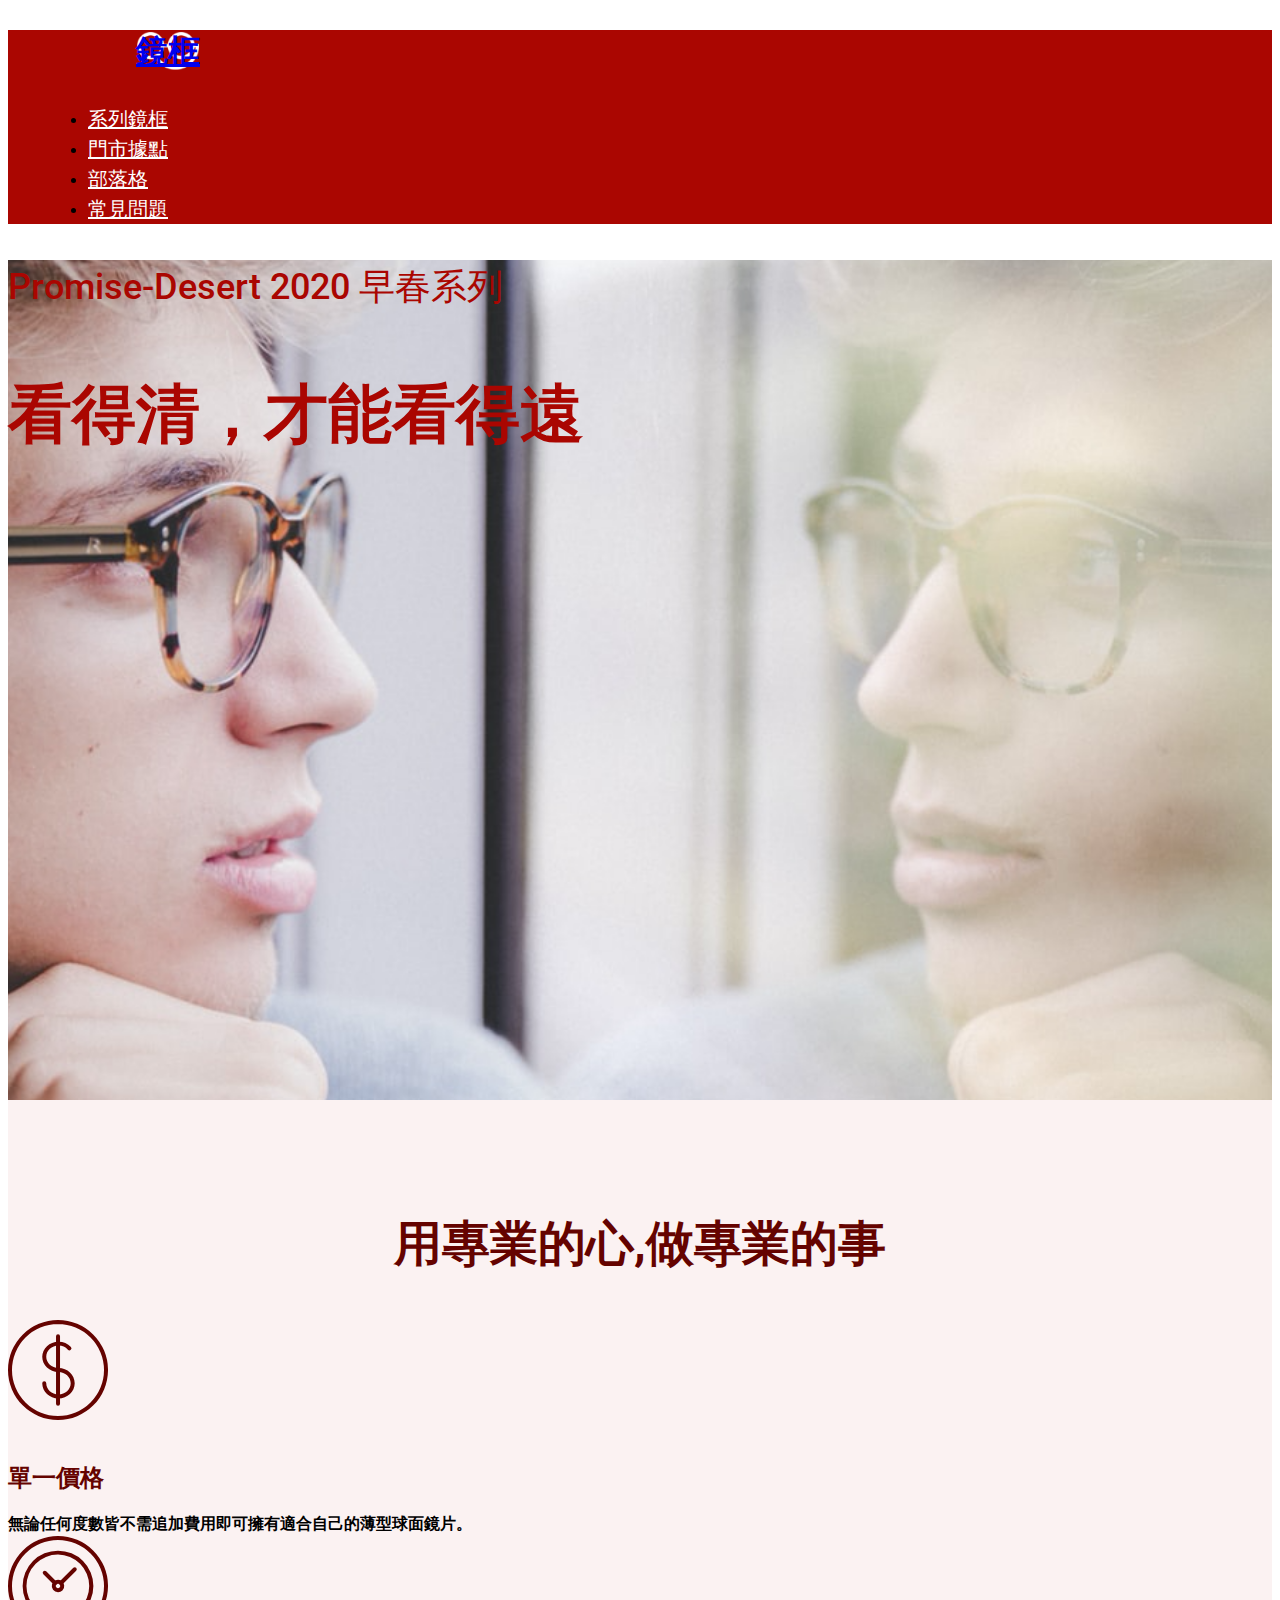
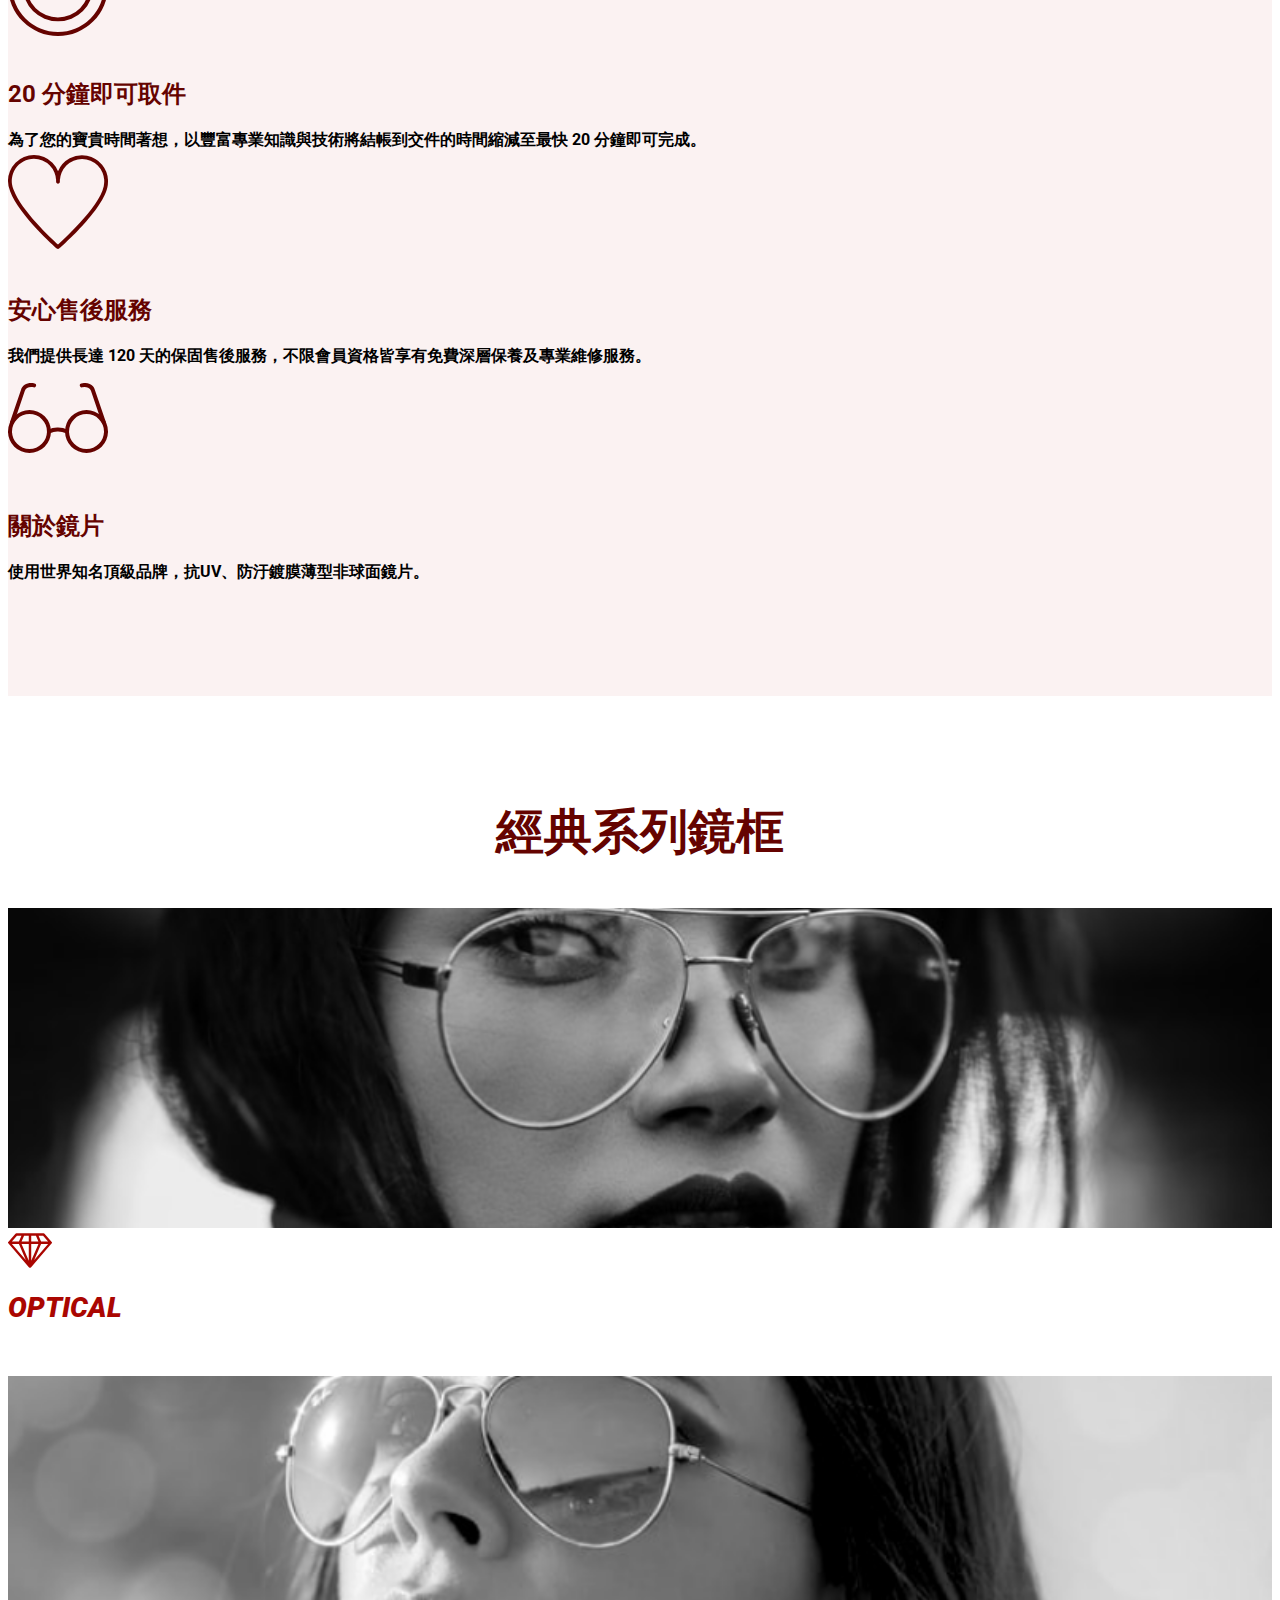
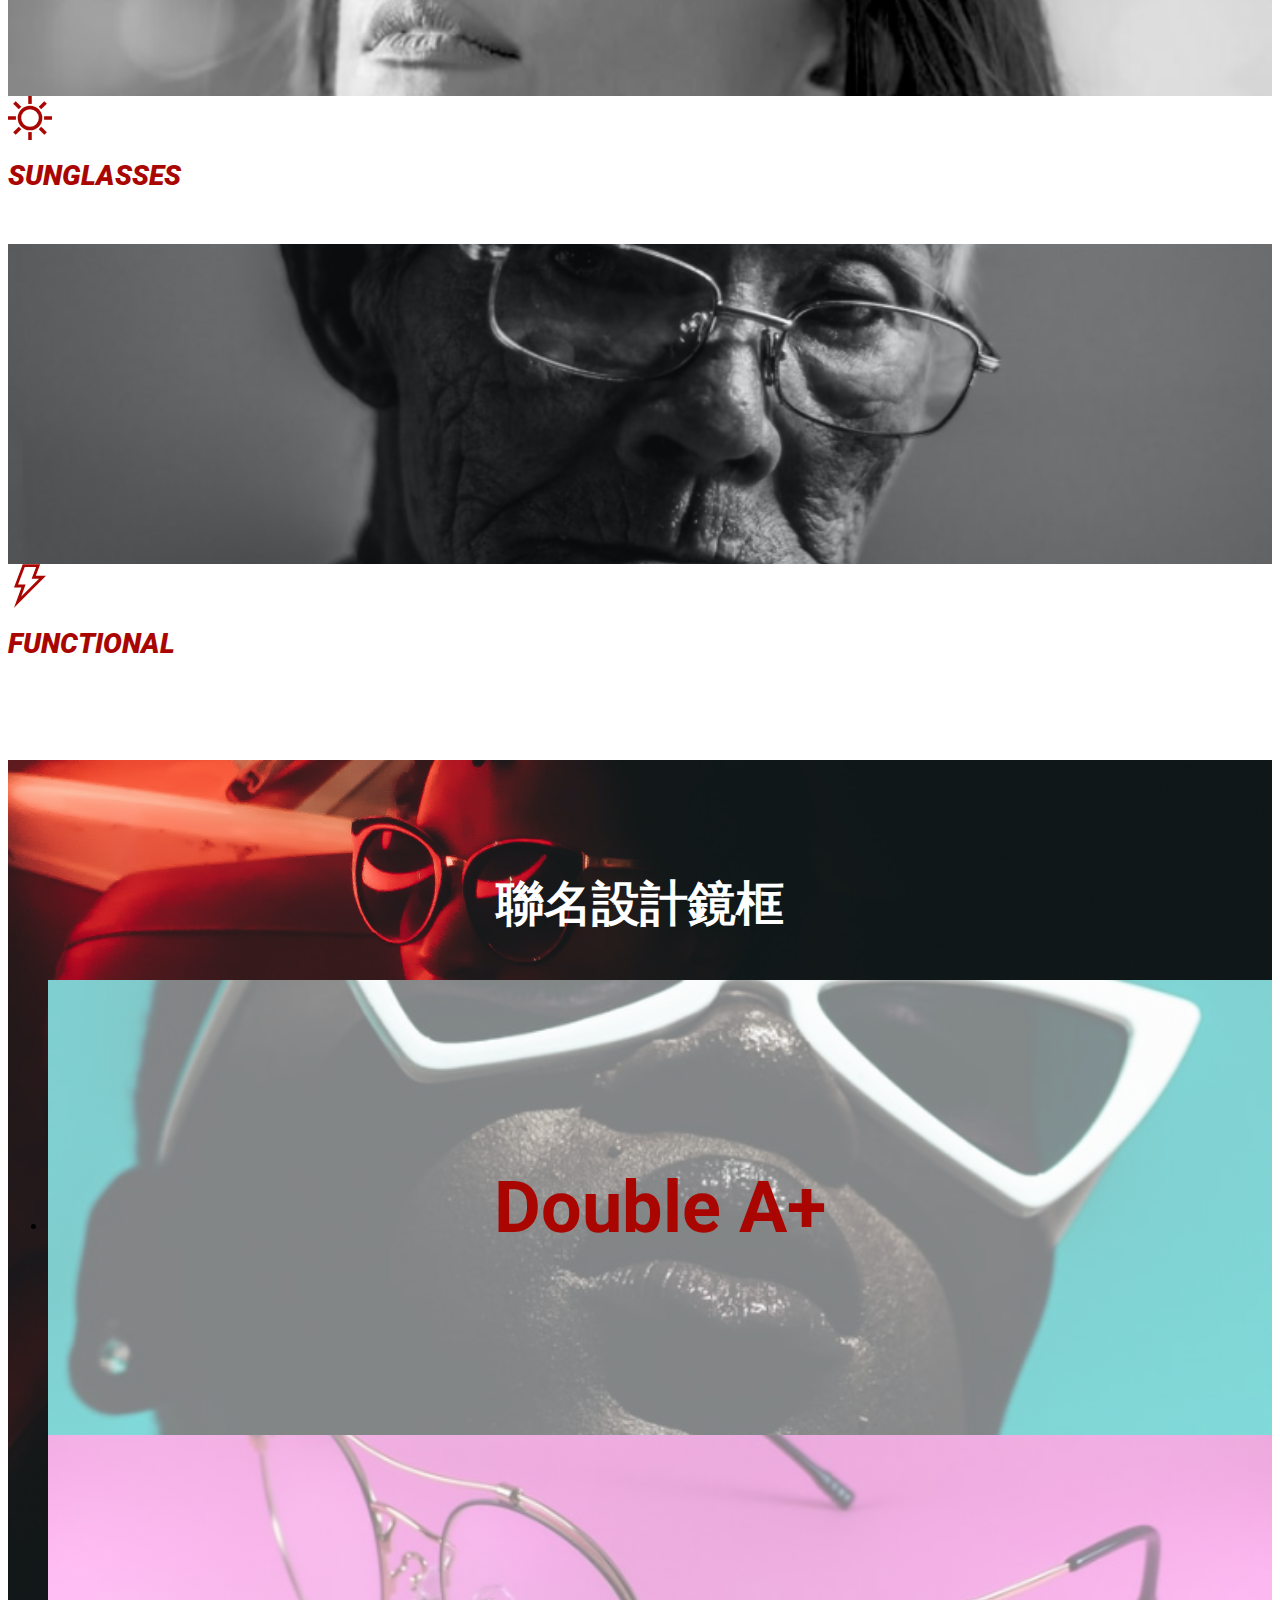
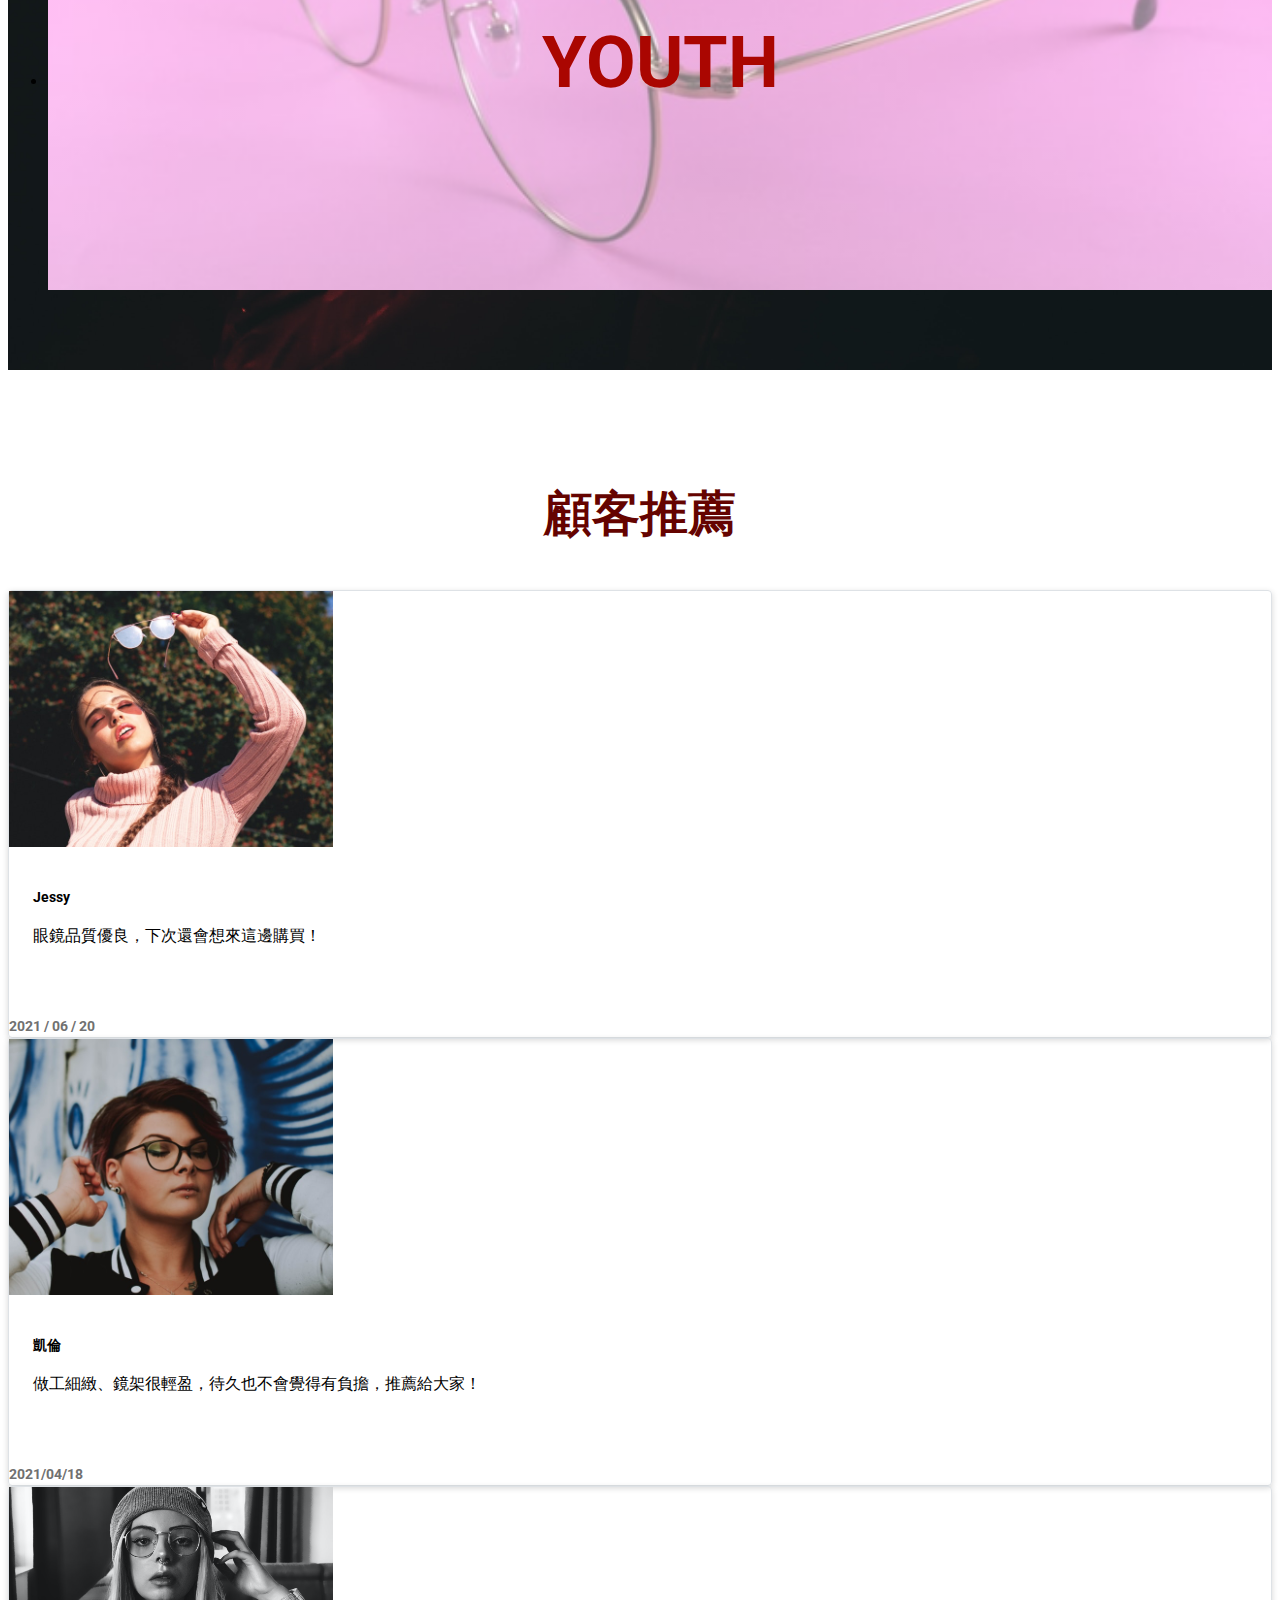
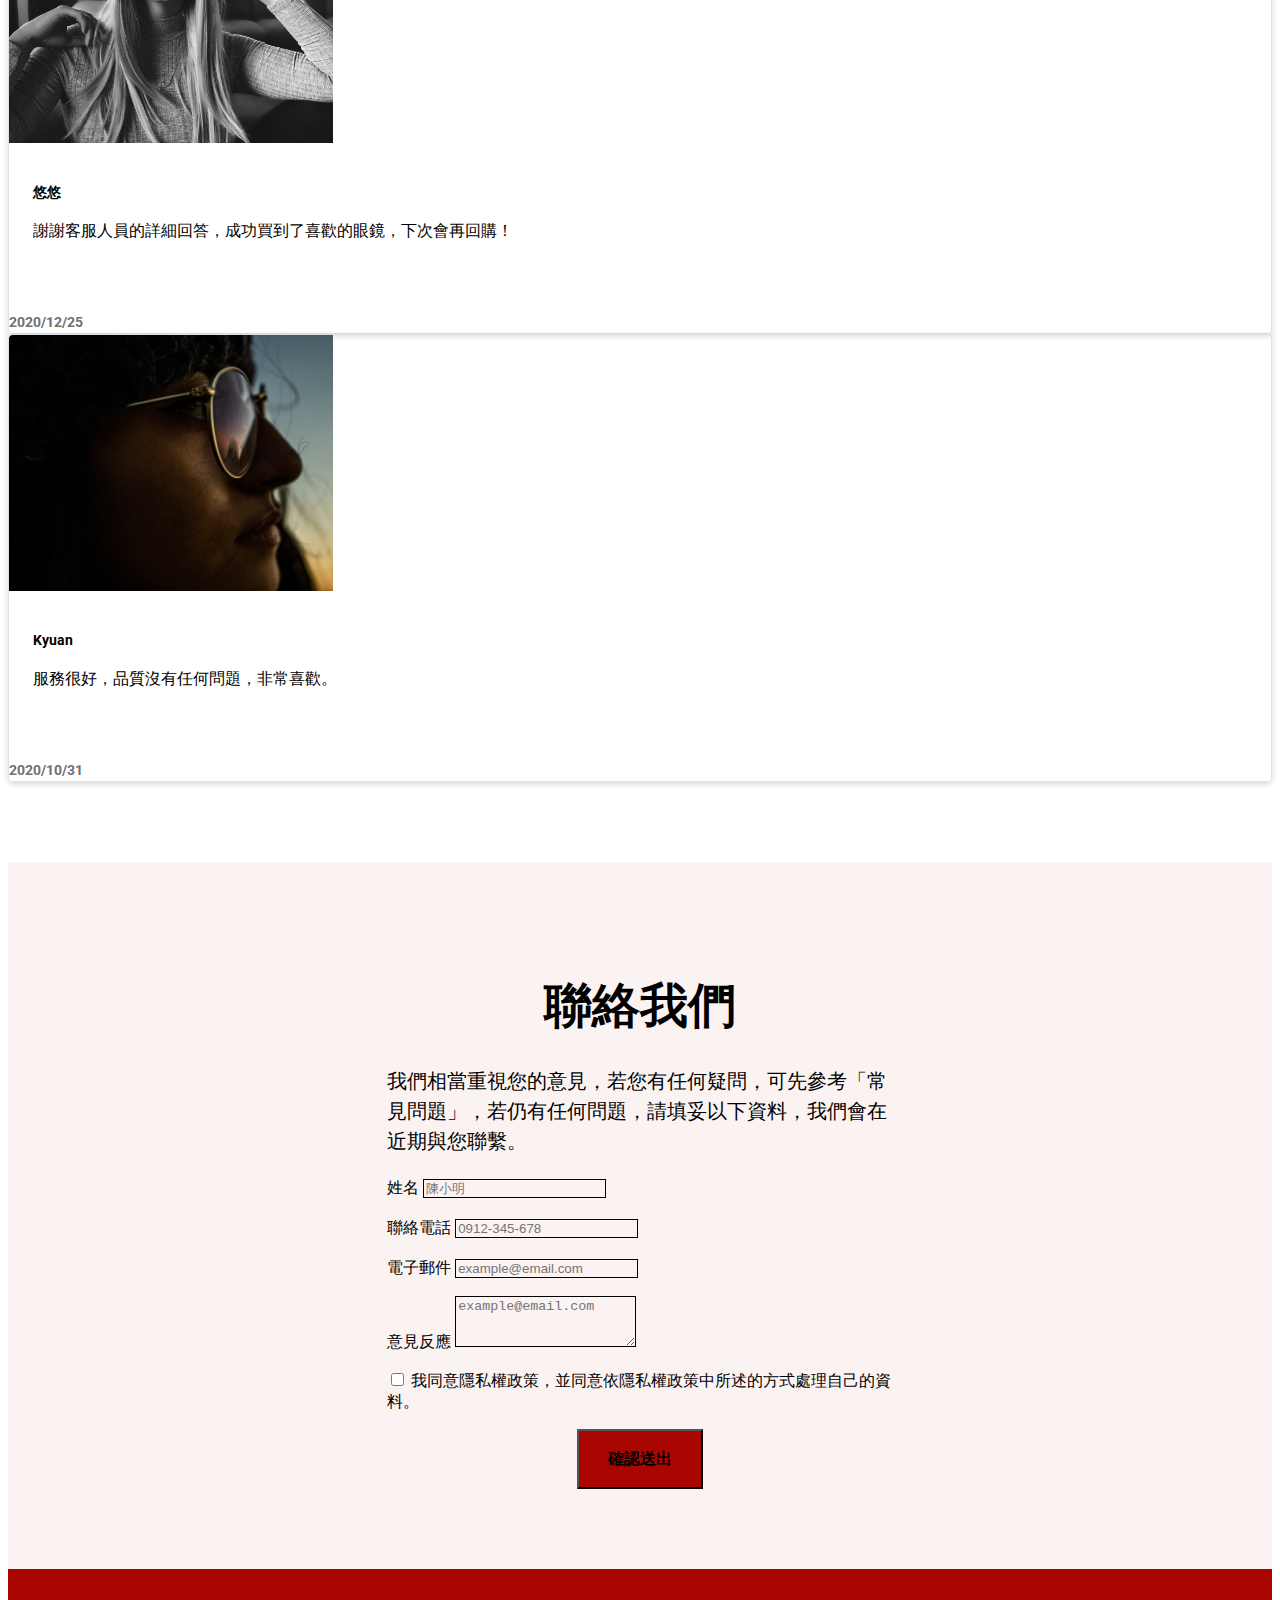
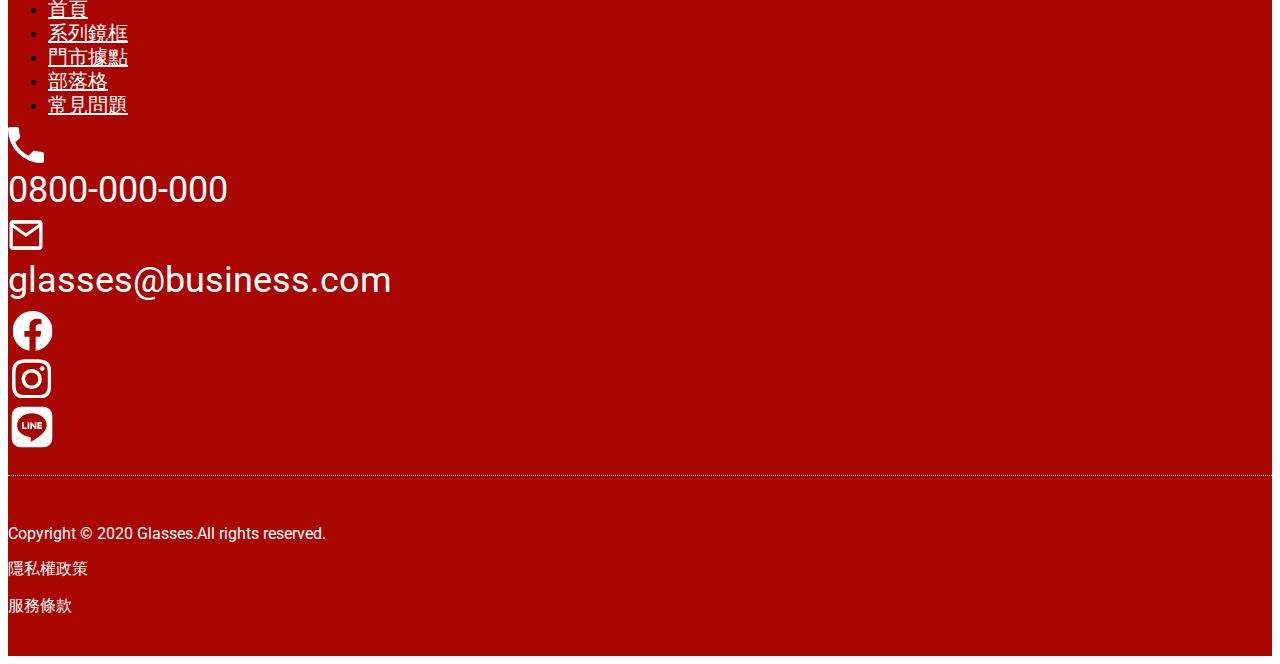
<file: index.html>
<!DOCTYPE html>
<html lang="zh">

<head>
  <meta charset="UTF-8">
  <meta name="viewport" content="width=device-width, initial-scale=1.0">
  <meta http-equiv="X-UA-Compatible" content="ie=edge">
  <title>
    首頁
  </title>
  <link href="https://cdn.jsdelivr.net/npm/bootstrap@5.0.2/dist/css/bootstrap.min.css" rel="stylesheet"
    integrity="sha384-EVSTQN3/azprG1Anm3QDgpJLIm9Nao0Yz1ztcQTwFspd3yD65VohhpuuCOmLASjC" crossorigin="anonymous">
  <link rel="stylesheet" href="./assets/style/all.css">
</head>

<body>
  <header class="header">
    <div class="container-fluid d-flex flex-wrap flex-md-nowrap justify-content-md-between align-items-center">
      <div class="logo col-12 col-md-3 d-flex justify-content-center justify-content-lg-start align-items-center">
        <h1>
          <a class="bg-logo d-block" href="index.html">鏡框</a>
        </h1>
      </div>
      <div class="menu col-12 col-md-9">
        <ul class="nav flex-md-nowrap">
          <li class="nav-item w-50">
            <a class="nav-link d-block" href="product.html">系列鏡框</a>
          </li>
          <li class="nav-item w-50">
            <a class="nav-link d-block" href="location.html">門市據點</a>
          </li>
          <li class="nav-item w-50">
            <a class="nav-link d-block" href="blog.html">部落格</a>
          </li>
          <li class="nav-item w-50">
            <a class="nav-link d-block" href="questions.html">常見問題</a>
          </li>
        </ul>
      </div>
    </div>
  </header>

  
<section class="bg-banner d-flex flex-column align-items-end justify-content-center">
  <p class="bg-banner-viceTitle">Promise-Desert 2020 早春系列</p>
  <h2 class="bg-banner-title">看得清，才能看得遠</h2>
</section>
<!--用專業的，做專業的事-->
<section class="index-intro">
  <div class="container index-intro-container">
    <h3 class="index-intro-title">用專業的心,做專業的事</h3>
    <div class="index-intro-card-group row row-cols-1 row-cols-md-2 row-cols-lg-4">
      <!--DOM-->
    </div>
  </div>
</section>
<!--經典系列鏡框-->
<section class="index-product">
  <div class="container index-product-container">
    <h2 class="index-product-title">經典系列鏡框</h2>
    <!--optical-->
    <div class="index-product-row row position-relative">
      <div class="col-md-7 index-product-bg bg-index-product-1">
      </div>
      <div class="col-md-5 d-flex justify-content-center align-items-center">
        <div class="index-product-icon bg-icon-diamond"></div>
        <h3 class="index-product-card-title">OPTICAL</h3>
      </div>
    </div>
    <!--sunglasses-->
    <div class="index-product-row row position-relative flex-lg-row-reverse">
      <div class="col-md-7 index-product-bg bg-index-product-2">
      </div>
      <div class="col-md-5 d-flex justify-content-center align-items-center">
        <div class="index-product-icon bg-icon-sun"></div>
        <h3 class="index-product-card-title">SUNGLASSES</h3>
      </div>
    </div>
    <!--functional-->
    <div class="index-product-row row position-relative">
      <div class="col-md-7 index-product-bg bg-index-product-3">
      </div>
      <div class="col-md-5 d-flex justify-content-center align-items-center">
        <div class="index-product-icon bg-icon-thunder"></div>
        <h3 class="index-product-card-title">FUNCTIONAL</h3>
      </div>
    </div>
</section>
<!--聯名設計鏡框-->
<section class="index-design bg-bg">
  <div class="container">
    <h3 class="index-design-title">聯名設計鏡框</h3>
    <ul class="list-unstyled row row-cols-1 row-cols-md-2 justify-content-center">
      <li class="col">
        <a href="product.html" class="bg-index-design-1">Double A+</a>
      </li>
      <li class="col">
        <a href="product.html" class="bg-index-design-2">YOUTH</a>
      </li>
    </ul>
  </div>
</section>
<!--顧客推薦-->
<section class="index-rec">
  <div class="container">
    <h3 class="index-rec-title">顧客推薦</h3>
    <div class="index-rec-row row row-cols-1 row-cols-md-2 row-cols-lg-4 g-4">
      <!--DOM-->
    </div>
  </div>
</section>

<!--聯絡我們-->
<div class="index-connect">
  <div class="index-connect-container">
    <h3 class="index-connect-title">聯絡我們</h3>
    <p class="index-connect-text">我們相當重視您的意見，若您有任何疑問，可先參考「常見問題」，若仍有任何問題，請填妥以下資料，我們會在近期與您聯繫。</p>
    <div class="index-connect-input-group">
      <label for="inputName" class="form-label index-connect-input-label">姓名</label>
      <input type="text" class="form-control rounded-0 index-connect-input-text" id="inputName" placeholder="陳小明">
    </div>
    <div class="index-connect-input-group">
      <label for="inputTel" class="form-label index-connect-input-label">聯絡電話</label>
      <input type="tel" class="form-control rounded-0 index-connect-input-text" id="inputTel"
        placeholder="0912-345-678">
    </div>
    <div class="index-connect-input-group">
      <label for="inputMail" class="form-label index-connect-input-label">電子郵件</label>
      <input type="mail" class="form-control rounded-0 index-connect-input-text" id="inputMail"
        placeholder="example@email.com">
    </div>
    <div class="index-connect-input-group">
      <label for="inputRec" class="form-label index-connect-input-label">意見反應</label>
      <textarea class="form-control rounded-0 index-connect-input-text" id="inputRec" rows="3"
        placeholder="example@email.com"></textarea>
    </div>
    <div class="form-check index-connect-input-group">
      <input class="form-check-input index-connect-input-text" type="checkbox" value="" id="index-connect-agree">
      <label class="form-check-label" for="index-connect-agree">
        我同意隱私權政策，並同意依隱私權政策中所述的方式處理自己的資料。
      </label>
    </div>
    <button type="button" class="index-connect-btn btn btn-danger rounded-0 border-0">確認送出</button>
  </div>
</div>

<script>
  let introCard = [
    {
      title: '單一價格',
      description: '無論任何度數皆不需追加費用即可擁有適合自己的薄型球面鏡片。'
    },
    {
      title: '20 分鐘即可取件',
      description: '為了您的寶貴時間著想，以豐富專業知識與技術將結帳到交件的時間縮減至最快 20 分鐘即可完成。'
    },
    {
      title: '安心售後服務',
      description: '我們提供長達 120 天的保固售後服務，不限會員資格皆享有免費深層保養及專業維修服務。'
    },
    {
      title: '關於鏡片',
      description: '使用世界知名頂級品牌，抗UV、防汙鍍膜薄型非球面鏡片。'
    }
  ]
  let intro = '';
  for (let i = 0; i < introCard.length; i++) {
    intro += `<div class="col">
        <div class="card border-0">
          <div class="index-intro-icon bg-index-icon-${i + 1} m-auto"></div>
          <div class="card-body">
            <h5 class="card-title">${introCard[i].title}</h5>
            <p class="card-text">${introCard[i].description}</p>
          </div>
        </div>
      </div>`
  }
  document.querySelector('.index-intro-card-group').innerHTML = intro;

  let recCard = [
    {
      name: 'Jessy',
      des: '眼鏡品質優良，下次還會想來這邊購買！',
      date: '2021 / 06 / 20'
    },
    {
      name: '凱倫',
      des: '做工細緻、鏡架很輕盈，待久也不會覺得有負擔，推薦給大家！',
      date: '2021/04/18'
    },
    {
      name: '悠悠',
      des: '謝謝客服人員的詳細回答，成功買到了喜歡的眼鏡，下次會再回購！',
      date: '2020/12/25'
    },
    {
      name: 'Kyuan',
      des: '服務很好，品質沒有任何問題，非常喜歡。',
      date: '2020/10/31'
    }
  ]
  let rec = '';
  for (let i = 0; i < recCard.length; i++) {
    rec += `<div class="col">
        <div class="index-rec-card card h-100">
          <img src="./assets/images/rec-${i + 1}.png" alt="">
          <div class="index-rec-card-body card-body">
            <h5 class="index-rec-card-title card-title">${recCard[i].name}</h5>
            <p class="index-rec-card-text">${recCard[i].des}</p>
          </div>
          <div class="card-footer bg-white border-0 p-4">
            <h6 class="index-rec-card-footer">${recCard[i].date}</h6>
          </div>
        </div>
      </div>`
  }
  document.querySelector('.index-rec-row').innerHTML = rec;
</script>

    <footer class="footer">
      <div class="container">
        <div class="contact row justify-content-md-between">
          <div class="col-8 col-md-9 col-lg-6">
            <ul class="nav d-none d-md-flex justify-content-between">
              <li><a href="index.html" class="d-block nav-link">首頁</a></li>
              <li><a href="product.html" class="d-block nav-link">系列鏡框</a></li>
              <li><a href="location.html" class="d-block nav-link">門市據點</a></li>
              <li><a href="blog.html" class="d-block nav-link">部落格</a></li>
              <li><a href="questions.html" class="d-block nav-link">常見問題</a></li>
            </ul>
            <div class="info d-flex align-items-center mb-1">
              <div class="bg-icon-phone"></div>
              <p>0800-000-000</p>
            </div>
            <div class="info d-flex align-items-center">
              <div class="bg-icon-mail"></div>
              <p>glasses@business.com</p>
            </div>
          </div>
          <div class="col-4 col-md-3 icon-group d-flex justify-content-between">
            <div class="bg-icon-fb"></div>
            <div class="bg-icon-ig"></div>
            <div class="bg-icon-line"></div>
          </div>
        </div>
        <div class="copyright row">
          <p class="col-12 col-md-8">Copyright © 2020 Glasses.All rights reserved.</p>
          <p class="col-12 col-md-2">隱私權政策</p>
          <p class="col-12 col-md-2">服務條款</p>
        </div>
      </div>
    </footer>
    <script src="./assets/js/vendors.js"></script>
    <script src="./assets/js/all.js"></script>
</body>

</html>
</file>
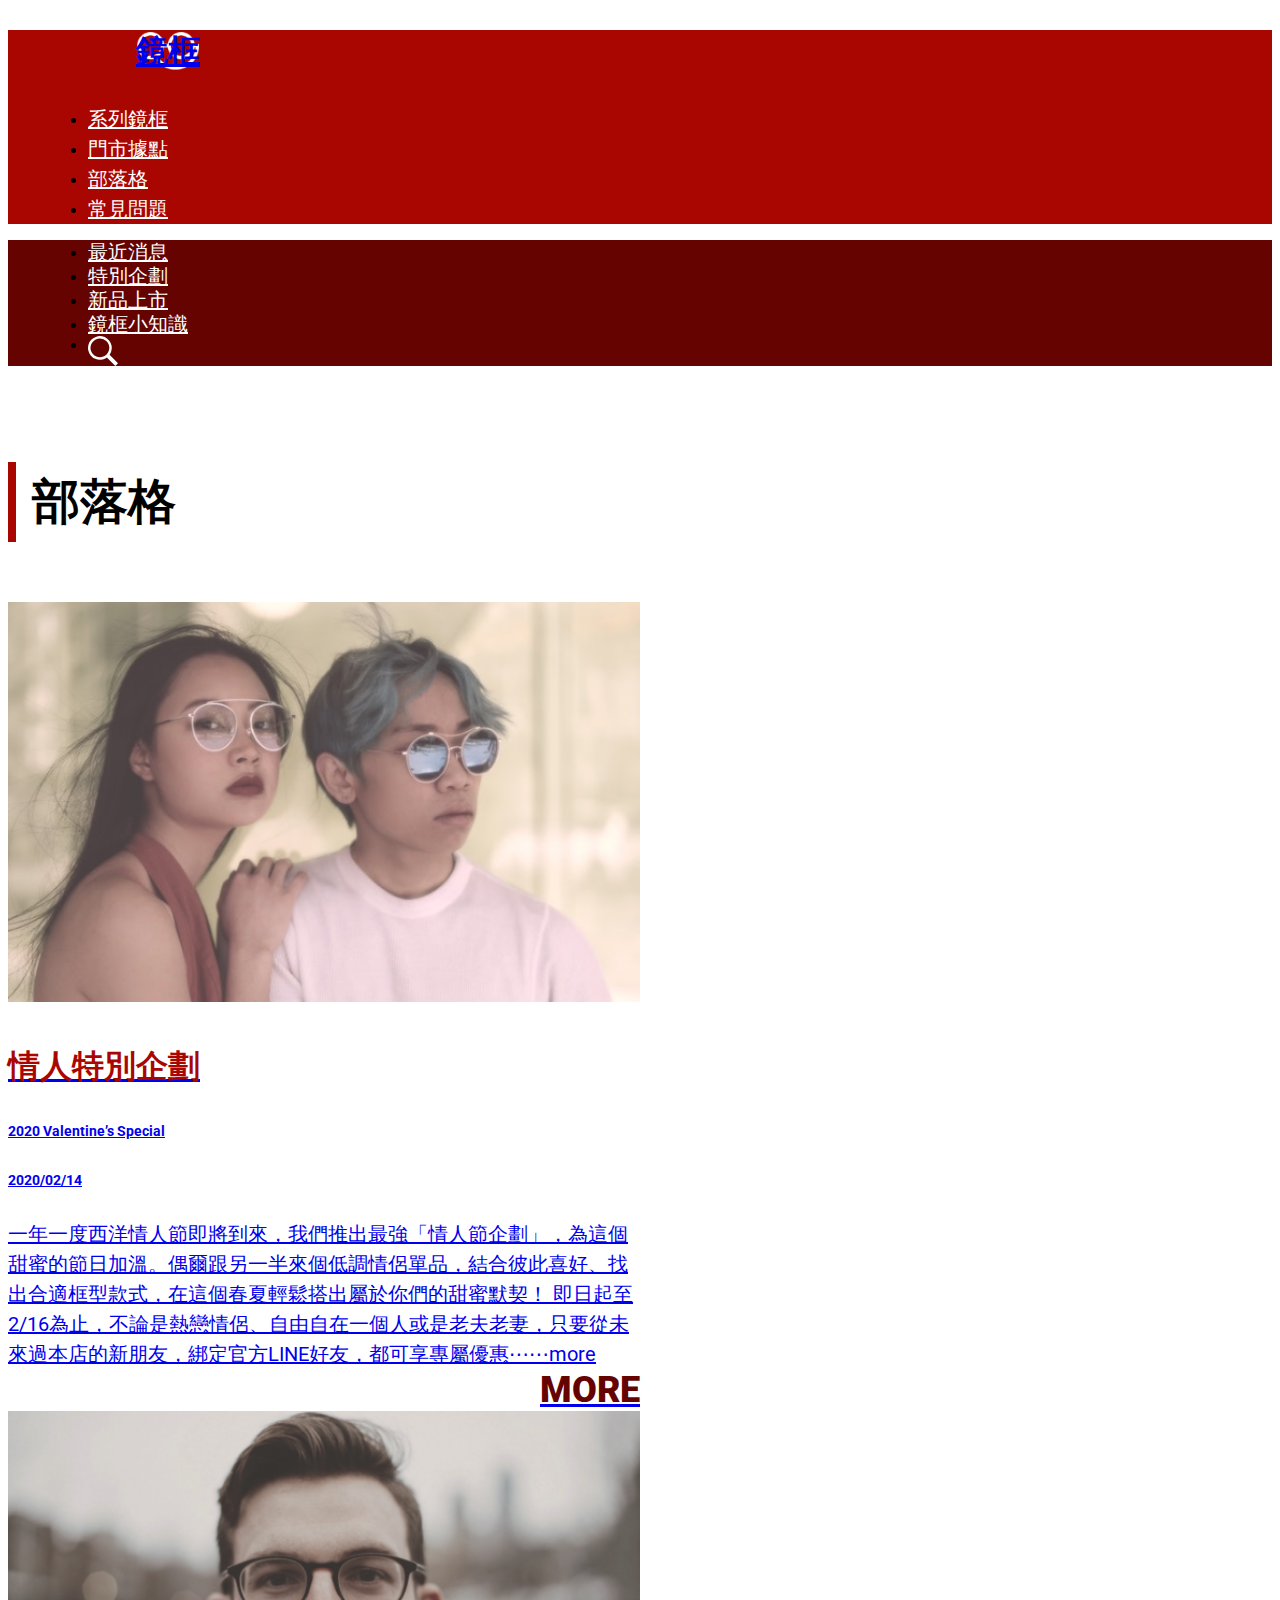
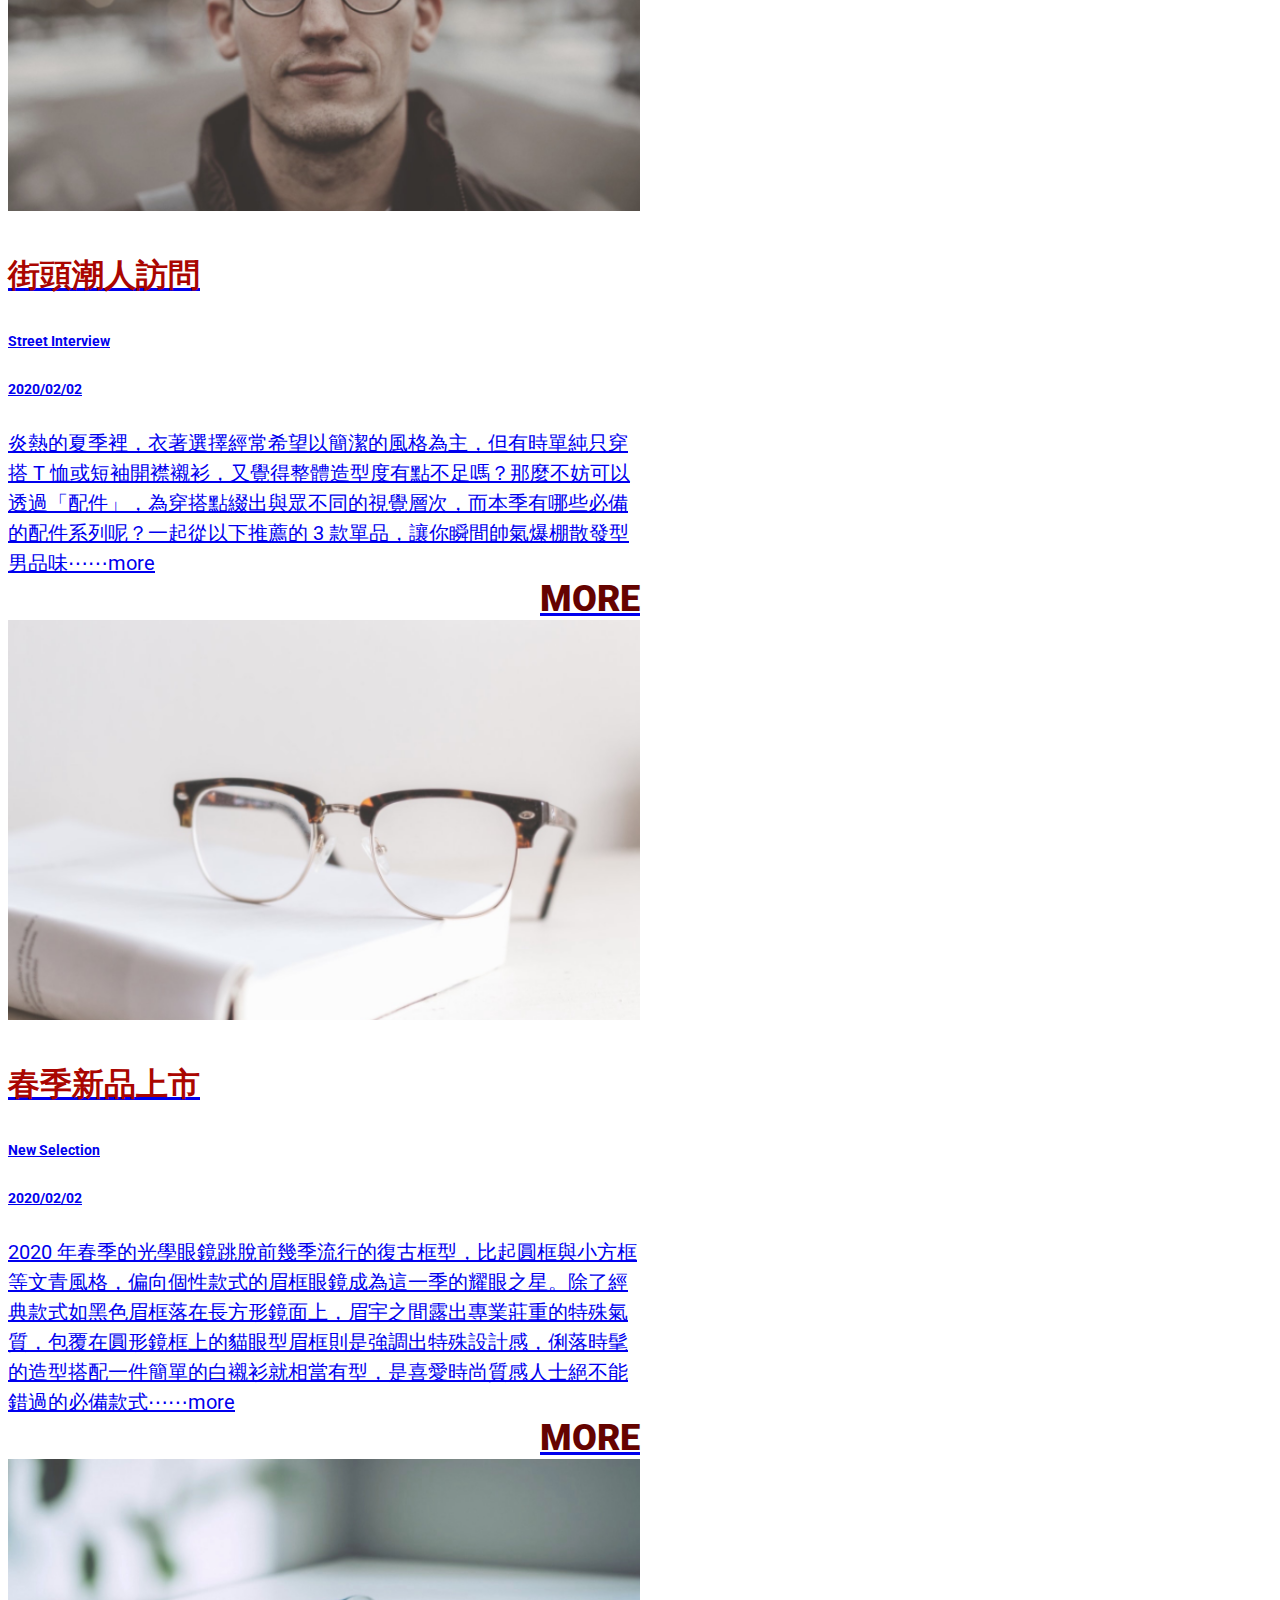
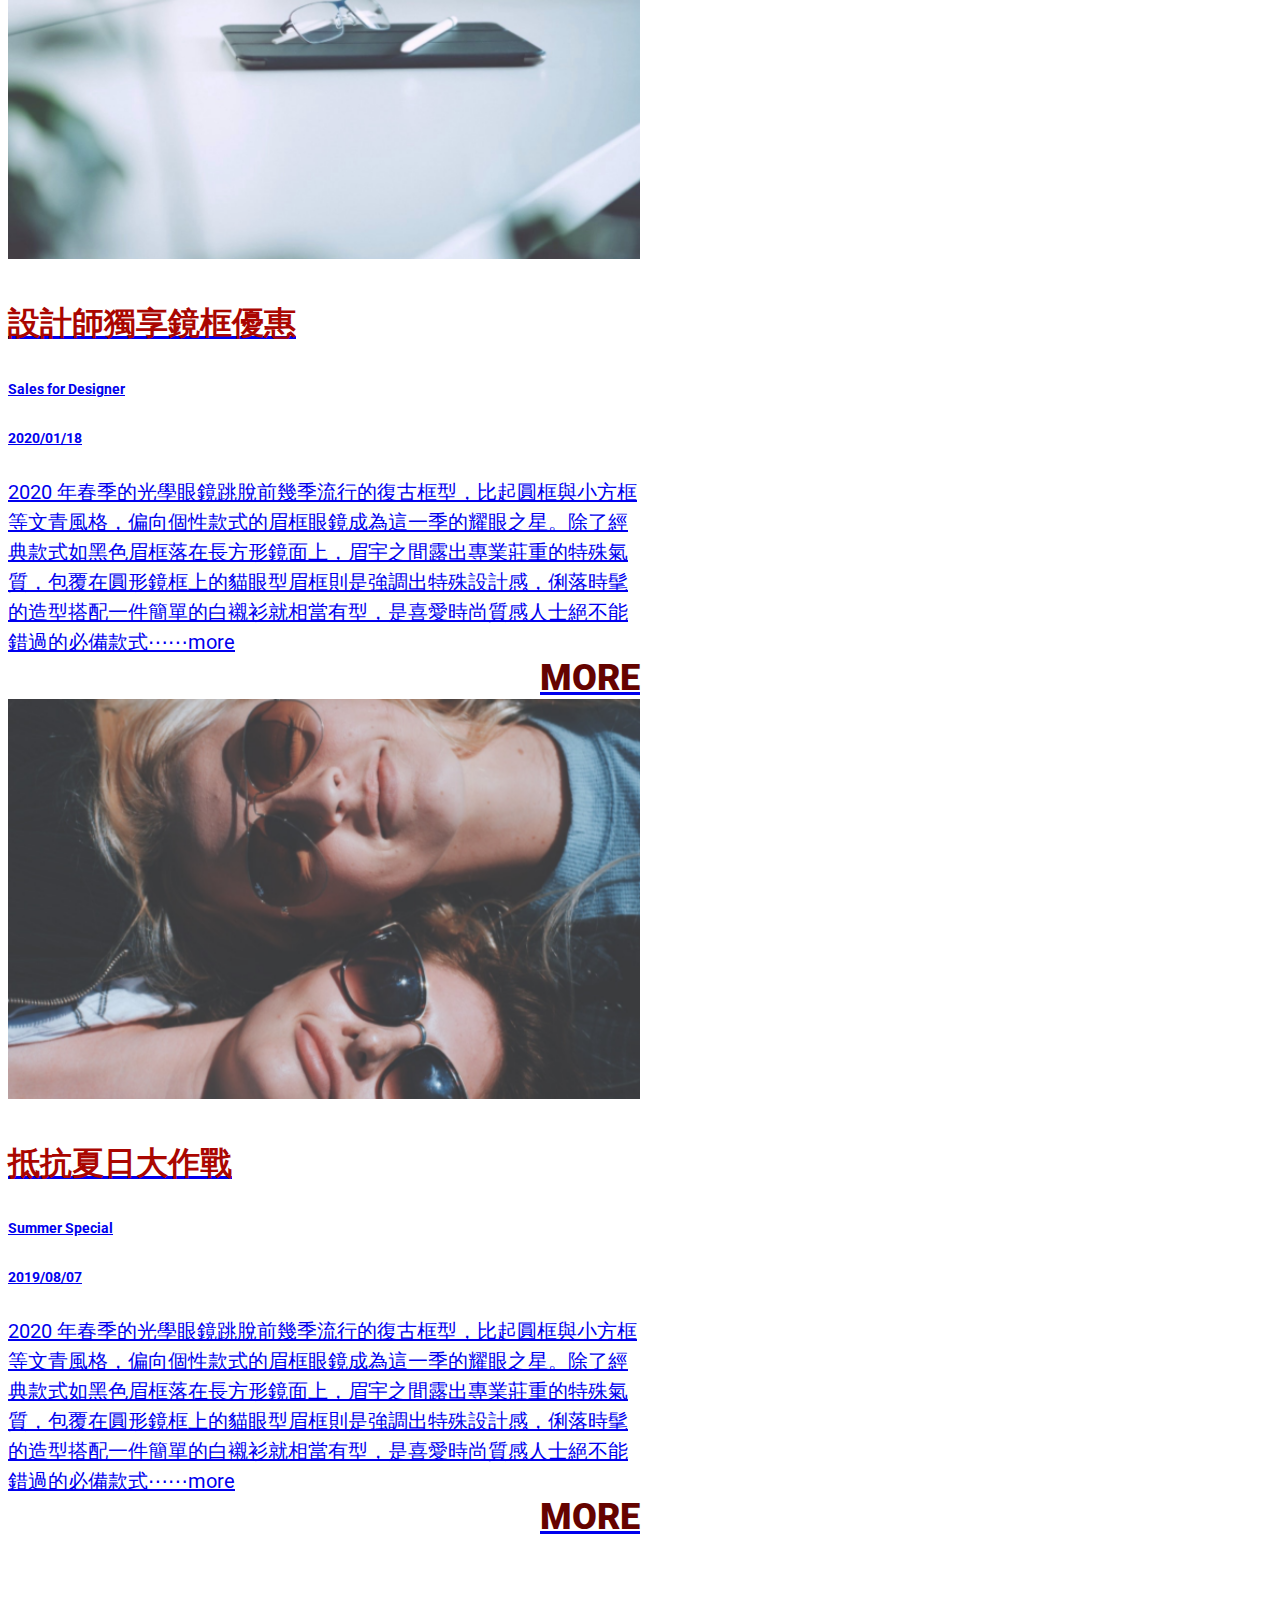
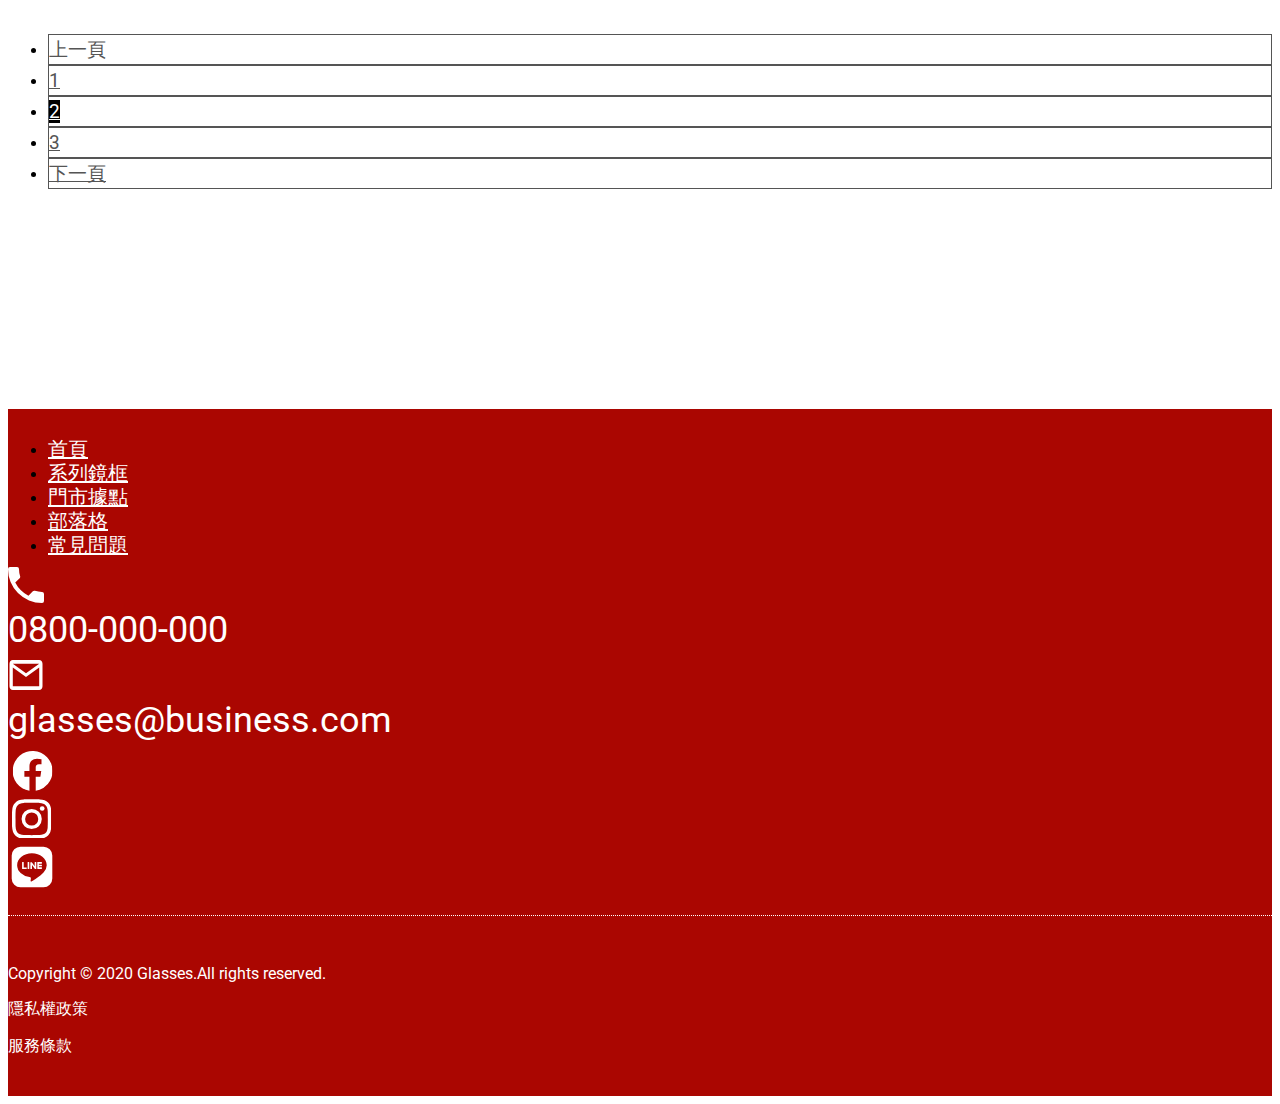
<file: blog.html>
<!DOCTYPE html>
<html lang="zh">

<head>
  <meta charset="UTF-8">
  <meta name="viewport" content="width=device-width, initial-scale=1.0">
  <meta http-equiv="X-UA-Compatible" content="ie=edge">
  <title>
    布落格
  </title>
  <link href="https://cdn.jsdelivr.net/npm/bootstrap@5.0.2/dist/css/bootstrap.min.css" rel="stylesheet"
    integrity="sha384-EVSTQN3/azprG1Anm3QDgpJLIm9Nao0Yz1ztcQTwFspd3yD65VohhpuuCOmLASjC" crossorigin="anonymous">
  <link rel="stylesheet" href="./assets/style/all.css">
</head>

<body>
  <header class="header">
    <div class="container-fluid d-flex flex-wrap flex-md-nowrap justify-content-md-between align-items-center">
      <div class="logo col-12 col-md-3 d-flex justify-content-center justify-content-lg-start align-items-center">
        <h1>
          <a class="bg-logo d-block" href="index.html">鏡框</a>
        </h1>
      </div>
      <div class="menu col-12 col-md-9">
        <ul class="nav flex-md-nowrap">
          <li class="nav-item w-50">
            <a class="nav-link d-block" href="product.html">系列鏡框</a>
          </li>
          <li class="nav-item w-50">
            <a class="nav-link d-block" href="location.html">門市據點</a>
          </li>
          <li class="nav-item w-50">
            <a class="nav-link d-block" href="blog.html">部落格</a>
          </li>
          <li class="nav-item w-50">
            <a class="nav-link d-block" href="questions.html">常見問題</a>
          </li>
        </ul>
      </div>
    </div>
  </header>

  <section class="blog-menu d-none d-md-block align-items-center">
  <div class="container-fluid">
    <ul class="nav">
      <li class="nav-item">
        <a class="nav-link" href="#">最近消息</a>
      </li>
      <li class="nav-item">
        <a class="nav-link" href="#">特別企劃</a>
      </li>
      <li class="nav-item">
        <a class="nav-link" href="#">新品上市</a>
      </li>
      <li class="nav-item me-auto">
        <a class="nav-link" href="#">鏡框小知識</a>
      </li>
      <li class="nav-item blog-menu-icon d-flex">
        <div class="bg-icon-search align-self-center"></div>
      </li>
    </ul>
  </div>


</section>
<section class="blog-content">
  <div class="container">
    <!--Blog 的標題-->
    <h2 class="blog-content-title">
      部落格
    </h2>
    <!--Blog 的卡片 -->
    <div class="blog-card-group">
      <!--DOM-->
    </div>

    <section>
      <nav>
        <ul class="pagination d-flex justify-content-center mb-0">
          <li class="page-item">
            <a class="page-link">上一頁</a>
          </li>
          <li class="page-item">
            <a class="page-link" href="#">1</a>
          </li>
          <li class="page-item">
            <a class="page-link active" href="#">2</a>
          </li>
          <li class="page-item">
            <a class="page-link" href="#">3</a>
          </li>
          <li class="page-item">
            <a class="page-link" href="#">下一頁</a>
          </li>
        </ul>
      </nav>
    </section>

  </div>
</section>

<script>
  let blog = '';
  let blogCard = [
    {
      title: '情人特別企劃',
      tag: '2020 Valentine’s Special',
      date: '2020/02/14',
      content: '一年一度西洋情人節即將到來，我們推出最強「情人節企劃」，為這個甜蜜的節日加溫。偶爾跟另一半來個低調情侶單品，結合彼此喜好、找出合適框型款式，在這個春夏輕鬆搭出屬於你們的甜蜜默契！ 即日起至2/16為止，不論是熱戀情侶、自由自在一個人或是老夫老妻，只要從未來過本店的新朋友，綁定官方LINE好友，都可享專屬優惠⋯⋯'
    },
    {
      title: '街頭潮人訪問',
      tag: 'Street Interview',
      date: '2020/02/02',
      content: '炎熱的夏季裡，衣著選擇經常希望以簡潔的風格為主，但有時單純只穿搭 T 恤或短袖開襟襯衫，又覺得整體造型度有點不足嗎？那麼不妨可以透過「配件」，為穿搭點綴出與眾不同的視覺層次，而本季有哪些必備的配件系列呢？一起從以下推薦的 3 款單品，讓你瞬間帥氣爆棚散發型男品味⋯⋯'
    },
    {
      title: '春季新品上市',
      tag: 'New Selection',
      date: '2020/02/02',
      content: '2020 年春季的光學眼鏡跳脫前幾季流行的復古框型，比起圓框與小方框等文青風格，偏向個性款式的眉框眼鏡成為這一季的耀眼之星。除了經典款式如黑色眉框落在長方形鏡面上，眉宇之間露出專業莊重的特殊氣質，包覆在圓形鏡框上的貓眼型眉框則是強調出特殊設計感，俐落時髦的造型搭配一件簡單的白襯衫就相當有型，是喜愛時尚質感人士絕不能錯過的必備款式⋯⋯'
    },
    {
      title: '設計師獨享鏡框優惠',
      tag: 'Sales for Designer',
      date: '2020/01/18',
      content: '2020 年春季的光學眼鏡跳脫前幾季流行的復古框型，比起圓框與小方框等文青風格，偏向個性款式的眉框眼鏡成為這一季的耀眼之星。除了經典款式如黑色眉框落在長方形鏡面上，眉宇之間露出專業莊重的特殊氣質，包覆在圓形鏡框上的貓眼型眉框則是強調出特殊設計感，俐落時髦的造型搭配一件簡單的白襯衫就相當有型，是喜愛時尚質感人士絕不能錯過的必備款式⋯⋯'
    },
    {
      title: '抵抗夏日大作戰',
      tag: 'Summer Special',
      date: '2019/08/07',
      content: '2020 年春季的光學眼鏡跳脫前幾季流行的復古框型，比起圓框與小方框等文青風格，偏向個性款式的眉框眼鏡成為這一季的耀眼之星。除了經典款式如黑色眉框落在長方形鏡面上，眉宇之間露出專業莊重的特殊氣質，包覆在圓形鏡框上的貓眼型眉框則是強調出特殊設計感，俐落時髦的造型搭配一件簡單的白襯衫就相當有型，是喜愛時尚質感人士絕不能錯過的必備款式⋯⋯'
    },
  ]
  for (let i = 0; i < blogCard.length; i++) {
    blog += `<a class="blog-card-link card flex-row flex-wrap flex-md-nowrap text-decoration-none" href="#">
      <div class="bg-blog-${i + 1} bg-blog"></div>
      <div class="card-body d-lg-flex flex-lg-column">
        <h3 class="card-body-title">${blogCard[i].title}</h3>
        <div class="card-body-text-group d-flex justify-content-between">
          <h4 class="card-body-text text-dark">${blogCard[i].tag}</h4>
          <h4 class="card-body-text text-dark">${blogCard[i].date}</h4>
        </div>
        <p class="card-body-content d-none d-md-block text-dark">${blogCard[i].content}<span class="d-none d-md-inline-block d-lg-none">more</span></p>
        <p class="d-none d-lg-block card-body-lg-more mt-auto">MORE</p>
      </div>
    </a>`
  }
  document.querySelector('.blog-card-group').innerHTML = blog;

  let blogLink = document.querySelectorAll('.blog-card-link');
  blogLink.forEach(function (item, index) {
    item.addEventListener('click', openBlogDetail.bind(this, index))
  })
  function openBlogDetail(index) {
    window.location = `blogDetail.html?blog=${index}`;
  }
</script>

    <footer class="footer">
      <div class="container">
        <div class="contact row justify-content-md-between">
          <div class="col-8 col-md-9 col-lg-6">
            <ul class="nav d-none d-md-flex justify-content-between">
              <li><a href="index.html" class="d-block nav-link">首頁</a></li>
              <li><a href="product.html" class="d-block nav-link">系列鏡框</a></li>
              <li><a href="location.html" class="d-block nav-link">門市據點</a></li>
              <li><a href="blog.html" class="d-block nav-link">部落格</a></li>
              <li><a href="questions.html" class="d-block nav-link">常見問題</a></li>
            </ul>
            <div class="info d-flex align-items-center mb-1">
              <div class="bg-icon-phone"></div>
              <p>0800-000-000</p>
            </div>
            <div class="info d-flex align-items-center">
              <div class="bg-icon-mail"></div>
              <p>glasses@business.com</p>
            </div>
          </div>
          <div class="col-4 col-md-3 icon-group d-flex justify-content-between">
            <div class="bg-icon-fb"></div>
            <div class="bg-icon-ig"></div>
            <div class="bg-icon-line"></div>
          </div>
        </div>
        <div class="copyright row">
          <p class="col-12 col-md-8">Copyright © 2020 Glasses.All rights reserved.</p>
          <p class="col-12 col-md-2">隱私權政策</p>
          <p class="col-12 col-md-2">服務條款</p>
        </div>
      </div>
    </footer>
    <script src="./assets/js/vendors.js"></script>
    <script src="./assets/js/all.js"></script>
</body>

</html>
</file>
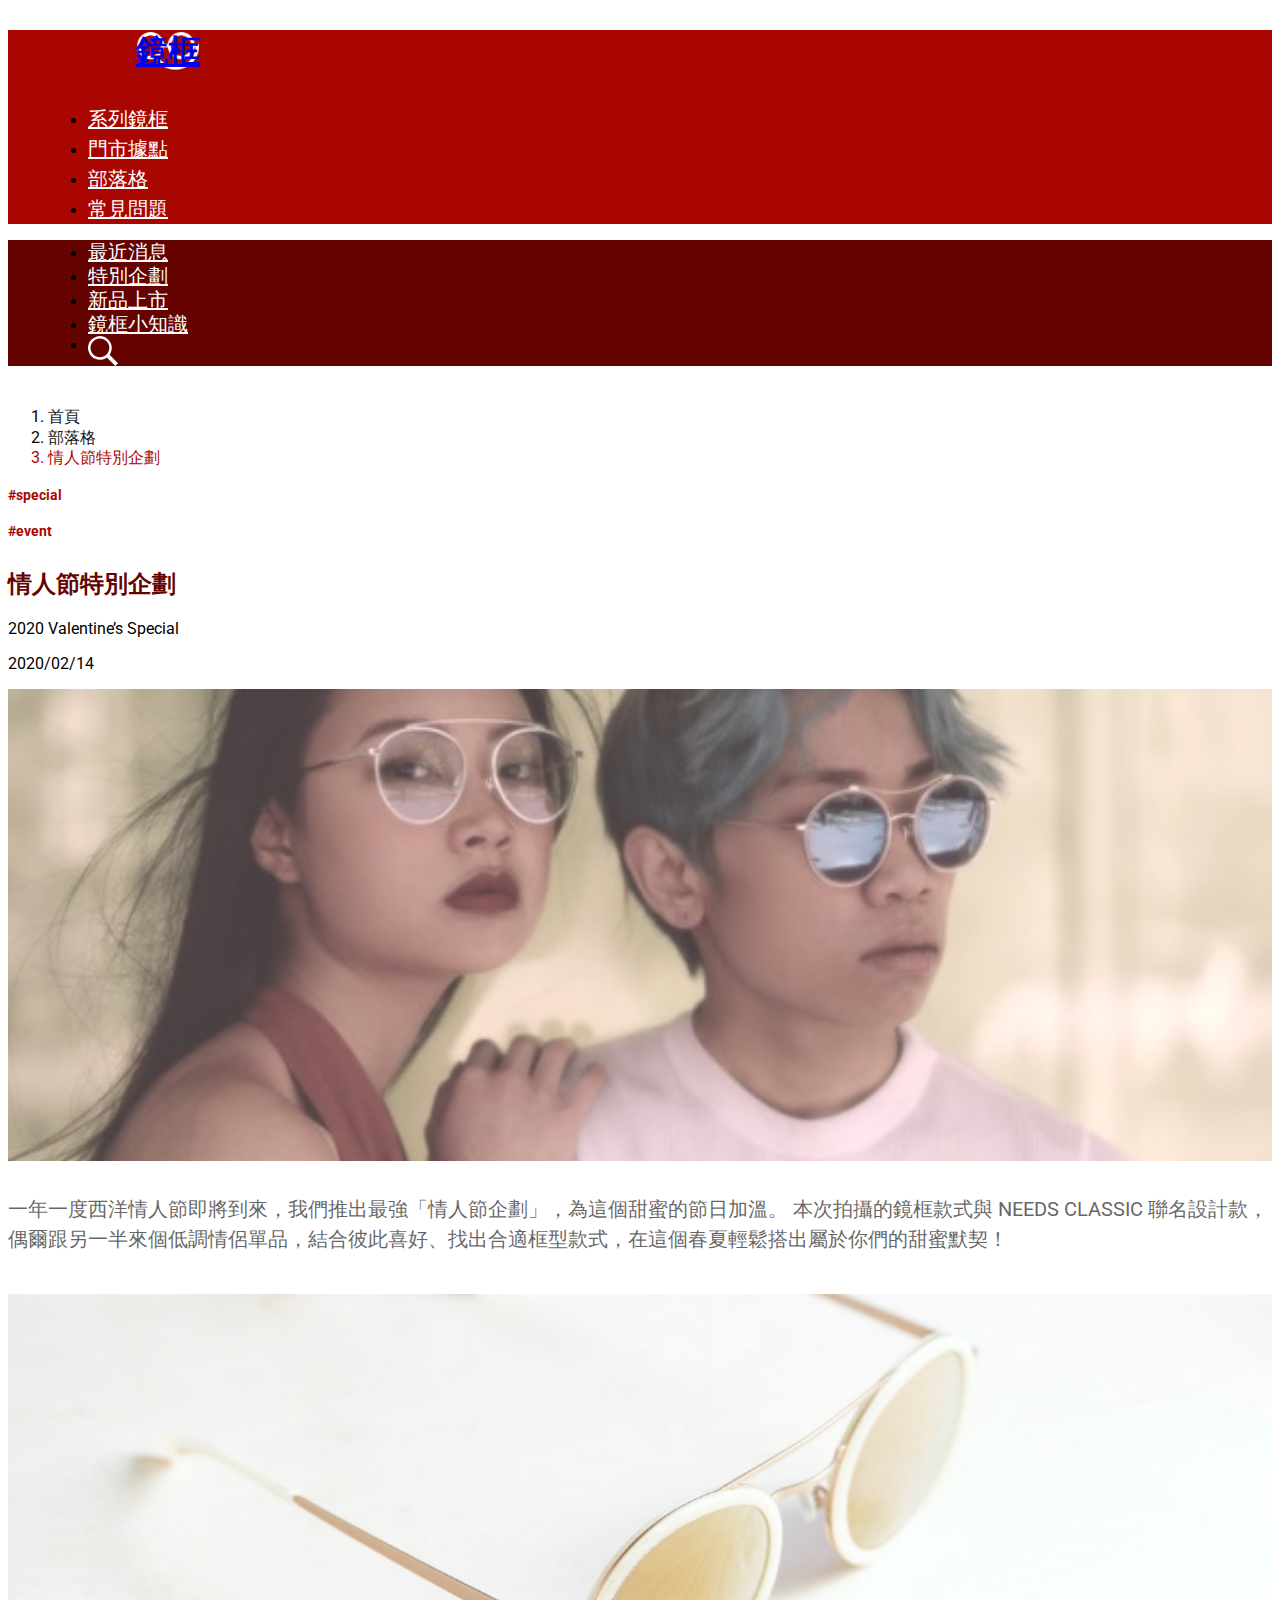
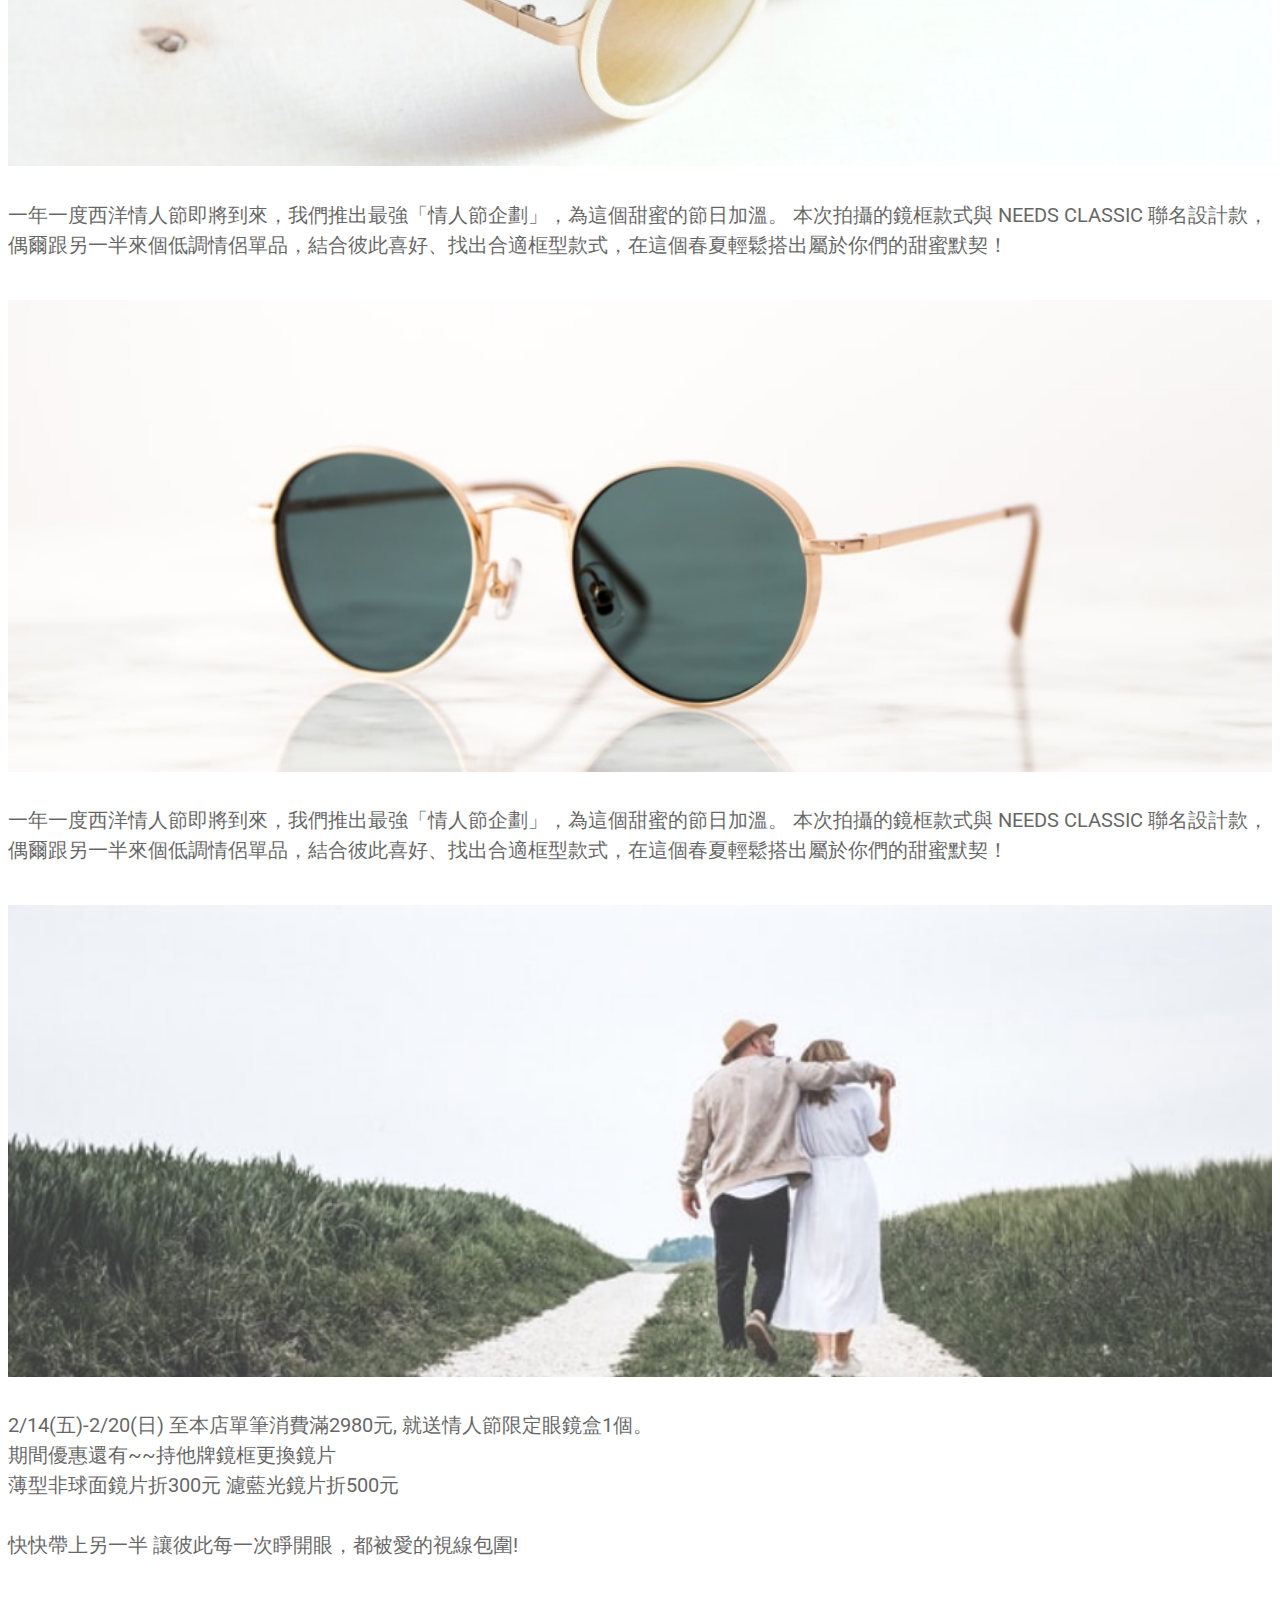
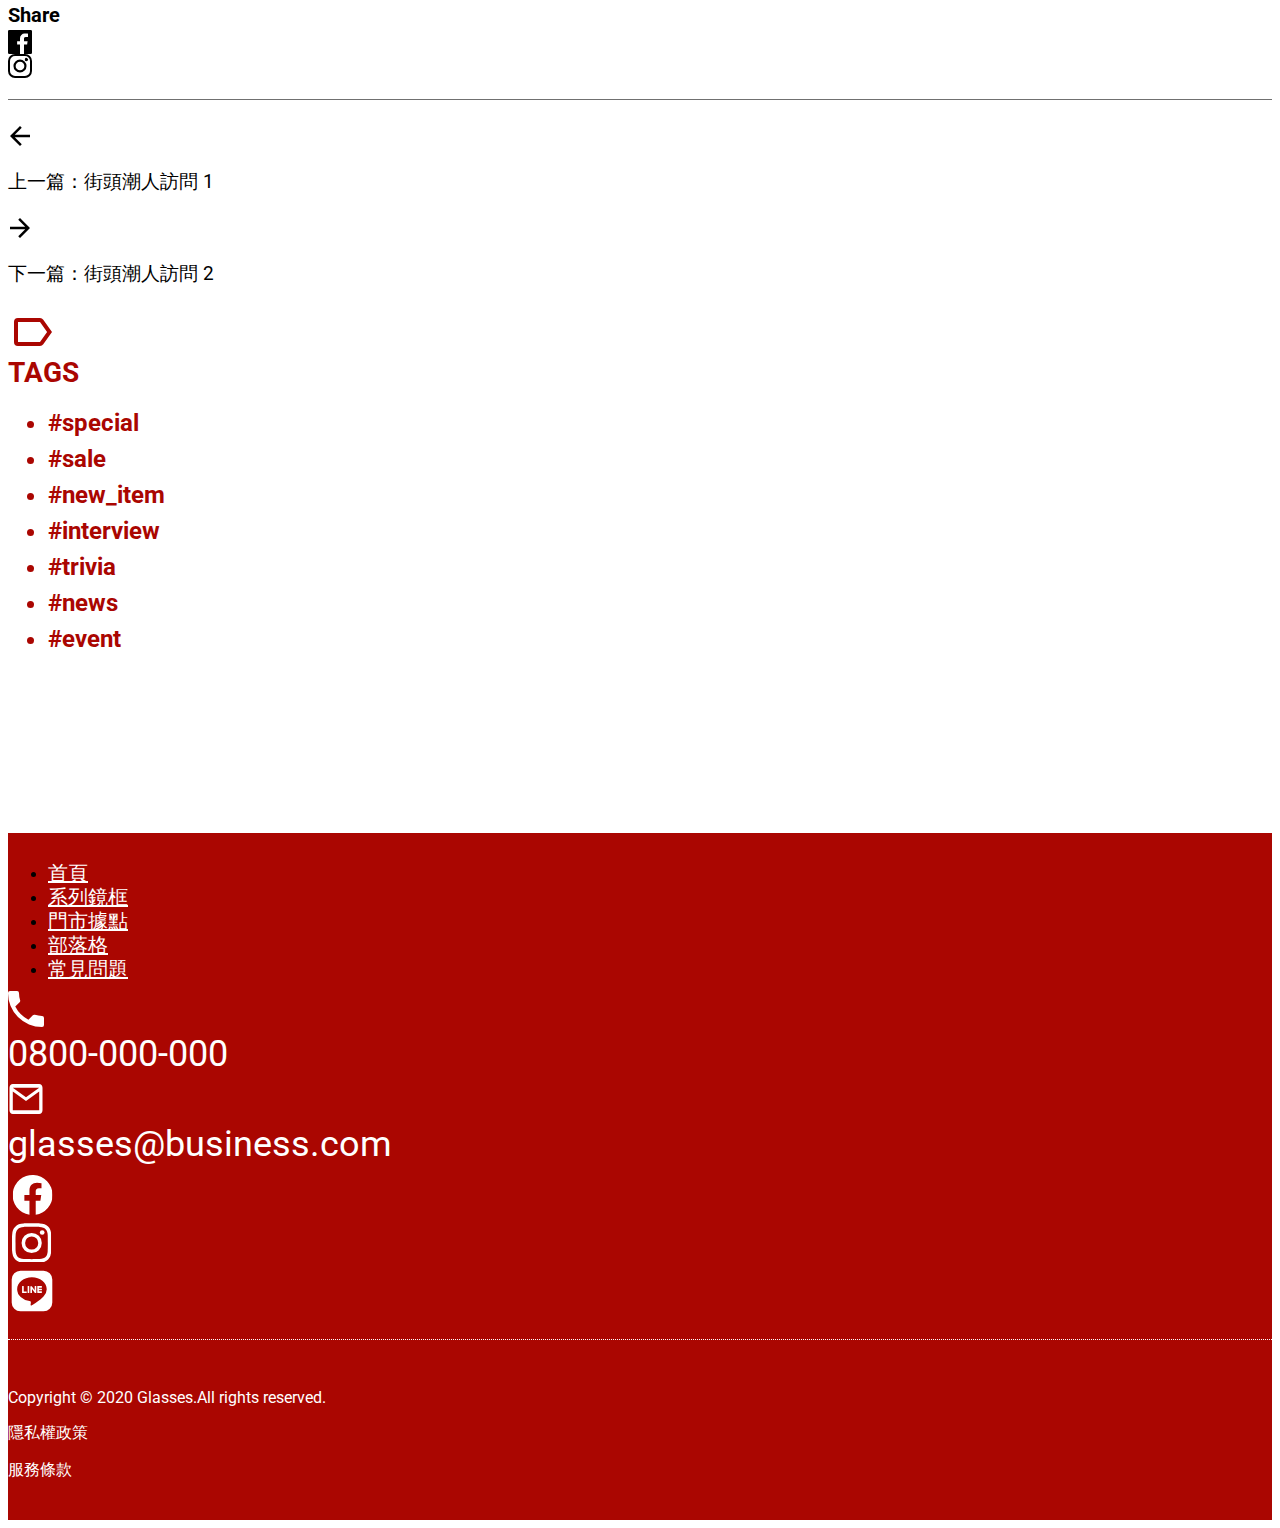
<file: blogDetail.html>
<!DOCTYPE html>
<html lang="zh">

<head>
  <meta charset="UTF-8">
  <meta name="viewport" content="width=device-width, initial-scale=1.0">
  <meta http-equiv="X-UA-Compatible" content="ie=edge">
  <title>
    布落格
  </title>
  <link href="https://cdn.jsdelivr.net/npm/bootstrap@5.0.2/dist/css/bootstrap.min.css" rel="stylesheet"
    integrity="sha384-EVSTQN3/azprG1Anm3QDgpJLIm9Nao0Yz1ztcQTwFspd3yD65VohhpuuCOmLASjC" crossorigin="anonymous">
  <link rel="stylesheet" href="./assets/style/all.css">
</head>

<body>
  <header class="header">
    <div class="container-fluid d-flex flex-wrap flex-md-nowrap justify-content-md-between align-items-center">
      <div class="logo col-12 col-md-3 d-flex justify-content-center justify-content-lg-start align-items-center">
        <h1>
          <a class="bg-logo d-block" href="index.html">鏡框</a>
        </h1>
      </div>
      <div class="menu col-12 col-md-9">
        <ul class="nav flex-md-nowrap">
          <li class="nav-item w-50">
            <a class="nav-link d-block" href="product.html">系列鏡框</a>
          </li>
          <li class="nav-item w-50">
            <a class="nav-link d-block" href="location.html">門市據點</a>
          </li>
          <li class="nav-item w-50">
            <a class="nav-link d-block" href="blog.html">部落格</a>
          </li>
          <li class="nav-item w-50">
            <a class="nav-link d-block" href="questions.html">常見問題</a>
          </li>
        </ul>
      </div>
    </div>
  </header>

  
<section class="blog-menu d-none d-md-block align-items-center">
  <div class="container-fluid">
    <ul class="nav">
      <li class="nav-item">
        <a class="nav-link" href="#">最近消息</a>
      </li>
      <li class="nav-item">
        <a class="nav-link" href="#">特別企劃</a>
      </li>
      <li class="nav-item">
        <a class="nav-link" href="#">新品上市</a>
      </li>
      <li class="nav-item me-auto">
        <a class="nav-link" href="#">鏡框小知識</a>
      </li>
      <li class="nav-item blog-menu-icon d-flex">
        <div class="bg-icon-search align-self-center"></div>
      </li>
    </ul>
  </div>
</section>
<section class="blog-detail">
  <div class="container">
    <div class="row">
      <!--內文-->
      <div class="col-12 col-md-6">
        <!--麵包屑-->
        <nav aria-label="breadcrumb">
          <ol class="breadcrumb">
            <li class="breadcrumb-item"><a href="index.html">首頁</a></li>
            <li class="breadcrumb-item"><a href="blog.html">部落格</a></li>
            <li class="breadcrumb-item active">情人節特別企劃</li>
          </ol>
        </nav>
        <!--hashtag-->
        <div class="blog-detail-hashtag d-flex align-items-center">
          <p>#special</p>
          <p>#event</p>
        </div>
        <!--文字區域-->
        <div class="blog-detail-textarea">
          <h2 class="blog-detail-title m-0">情人節特別企劃</h2>
          <div class="d-flex justify-content-between">
            <p class="blog-detail-vicetitle">2020 Valentine’s Special</p>
            <p class="blog-detail-date">2020/02/14</p>
          </div>
        </div>
        <!--Card-->
        <div class="blog-detail-card firstCard">
          <div class="blog-detail-bg bg-blog-1"></div>
          <h5 class="blog-detail-text">
            一年一度西洋情人節即將到來，我們推出最強「情人節企劃」，為這個甜蜜的節日加溫。 本次拍攝的鏡框款式與 NEEDS CLASSIC
            聯名設計款，偶爾跟另一半來個低調情侶單品，結合彼此喜好、找出合適框型款式，在這個春夏輕鬆搭出屬於你們的甜蜜默契！
          </h5>
        </div>
        <div class="blog-detail-card">
          <div class="blog-detail-bg bg-blog-6"></div>
          <h5 class="blog-detail-text">
            一年一度西洋情人節即將到來，我們推出最強「情人節企劃」，為這個甜蜜的節日加溫。 本次拍攝的鏡框款式與 NEEDS CLASSIC
            聯名設計款，偶爾跟另一半來個低調情侶單品，結合彼此喜好、找出合適框型款式，在這個春夏輕鬆搭出屬於你們的甜蜜默契！
          </h5>
        </div>
        <div class="blog-detail-card">
          <div class="blog-detail-bg bg-blog-7"></div>
          <h5 class="blog-detail-text">
            一年一度西洋情人節即將到來，我們推出最強「情人節企劃」，為這個甜蜜的節日加溫。 本次拍攝的鏡框款式與 NEEDS CLASSIC
            聯名設計款，偶爾跟另一半來個低調情侶單品，結合彼此喜好、找出合適框型款式，在這個春夏輕鬆搭出屬於你們的甜蜜默契！
          </h5>
        </div>
        <div class="blog-detail-card">
          <div class="blog-detail-bg bg-blog-8"></div>
          <h5 class="blog-detail-text">
            2/14(五)-2/20(日) 至本店單筆消費滿2980元, 就送情人節限定眼鏡盒1個。<br>期間優惠還有~~持他牌鏡框更換鏡片<br>薄型非球面鏡片折300元 濾藍光鏡片折500元<br><br>快快帶上另一半
            讓彼此每一次睜開眼，都被愛的視線包圍!
          </h5>
        </div>

        <!--Share Icon-->
        <div class="blog-detail-share d-flex align-items-center">
          <p class="share">Share</p>
          <div class="blog-detail-share-icon bg-logo-fb"></div>
          <div class="blog-detail-share-icon bg-logo-ig"></div>
        </div>
        <!--上下篇-->
        <div class="blog-detail-pages row justify-content-between">
          <div class="blog-detail-pages-group col-12 col-md-6 d-flex align-items-center">
            <div class="bg-icon-arrow blog-detail-pages-icon"></div>
            <p class="m-0">上一篇：街頭潮人訪問 1</p>
          </div>
          <div class="col-12 col-md-6 d-flex align-items-center justify-content-start justify-content-md-end">
            <div class="bg-icon-arrow"></div>
            <p class="m-0">下一篇：街頭潮人訪問 2</p>
          </div>
        </div>
      </div>

      <!--TagIcon-->
      <div class="col-12 col-md-6 blog-detail-tags-group m-0">
        <div class="d-flex align-items-center">
          <div class="blog-detail-tag-icon bg-icon-tag"></div>
          <h5>TAGS</h5>
        </div>
        <ul class="d-flex flex-wrap list-unstyled m-0">
          <li class="d-inline-block">#special</li>
          <li class="d-inline-block">#sale</li>
          <li class="d-inline-block">#new_item</li>
          <li class="d-inline-block">#interview</li>
          <li class="d-inline-block">#trivia</li>
          <li class="d-inline-block">#news</li>
          <li class="d-inline-block">#event</li>
        </ul>
      </div>

    </div>
  </div>
</section>

<script>
  let params = new URLSearchParams(document.location.search.substring(1));
  let index = parseInt(params.get('blog'));
  // console.log(typeof (index));
  fetch("./assets/js/blog.json")
    .then(response => {
      return response.json()
    })
    .then(data => {
      let result = data.blog;
      if (index > result.length) {
        window.location = "blogDetail.html?blog=1";
      }
      // console.log(result);
      // 換麵包屑
      document.querySelector('.breadcrumb').innerHTML = `
        <li class="breadcrumb-item"><a href="index.html">首頁</a></li>
            <li class="breadcrumb-item"><a href="blog.html">部落格</a></li>
            <li class="breadcrumb-item active">${result[index].title}</li>`
      // 換標題
      document.querySelector('.blog-detail-textarea').innerHTML = `<h2 class="blog-detail-title m-0">${result[index].title}</h2>
          <div class="d-flex justify-content-between">
            <p class="blog-detail-vicetitle"${result[index].date}</p>
          </div>`

      // 換圖片
      document.querySelector('.firstCard').innerHTML = `<div class="blog-detail-bg bg-blog-${index + 1}"></div>
          <h5 class="blog-detail-text">
            一年一度西洋情人節即將到來，我們推出最強「情人節企劃」，為這個甜蜜的節日加溫。 本次拍攝的鏡框款式與 NEEDS CLASSIC
            聯名設計款，偶爾跟另一半來個低調情侶單品，結合彼此喜好、找出合適框型款式，在這個春夏輕鬆搭出屬於你們的甜蜜默契！
          </h5>`
    })
</script>

    <footer class="footer">
      <div class="container">
        <div class="contact row justify-content-md-between">
          <div class="col-8 col-md-9 col-lg-6">
            <ul class="nav d-none d-md-flex justify-content-between">
              <li><a href="index.html" class="d-block nav-link">首頁</a></li>
              <li><a href="product.html" class="d-block nav-link">系列鏡框</a></li>
              <li><a href="location.html" class="d-block nav-link">門市據點</a></li>
              <li><a href="blog.html" class="d-block nav-link">部落格</a></li>
              <li><a href="questions.html" class="d-block nav-link">常見問題</a></li>
            </ul>
            <div class="info d-flex align-items-center mb-1">
              <div class="bg-icon-phone"></div>
              <p>0800-000-000</p>
            </div>
            <div class="info d-flex align-items-center">
              <div class="bg-icon-mail"></div>
              <p>glasses@business.com</p>
            </div>
          </div>
          <div class="col-4 col-md-3 icon-group d-flex justify-content-between">
            <div class="bg-icon-fb"></div>
            <div class="bg-icon-ig"></div>
            <div class="bg-icon-line"></div>
          </div>
        </div>
        <div class="copyright row">
          <p class="col-12 col-md-8">Copyright © 2020 Glasses.All rights reserved.</p>
          <p class="col-12 col-md-2">隱私權政策</p>
          <p class="col-12 col-md-2">服務條款</p>
        </div>
      </div>
    </footer>
    <script src="./assets/js/vendors.js"></script>
    <script src="./assets/js/all.js"></script>
</body>

</html>
</file>
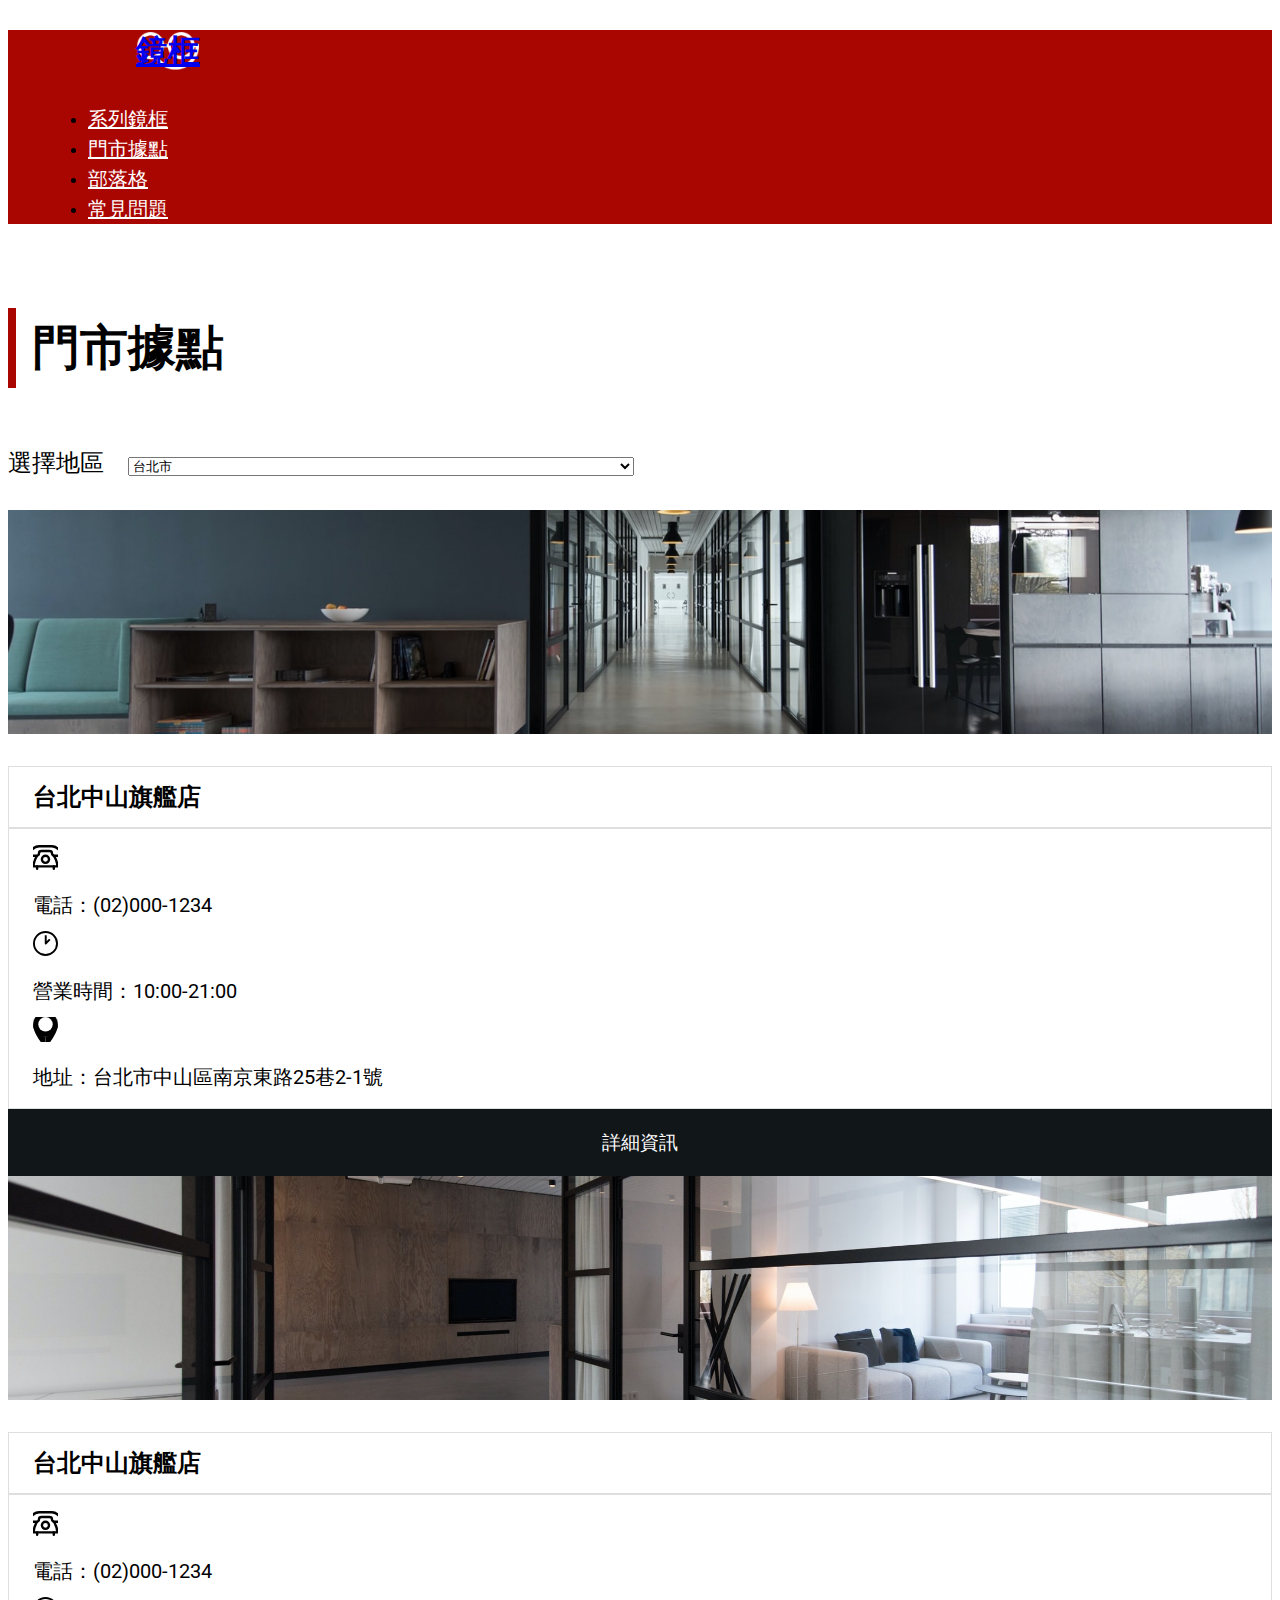
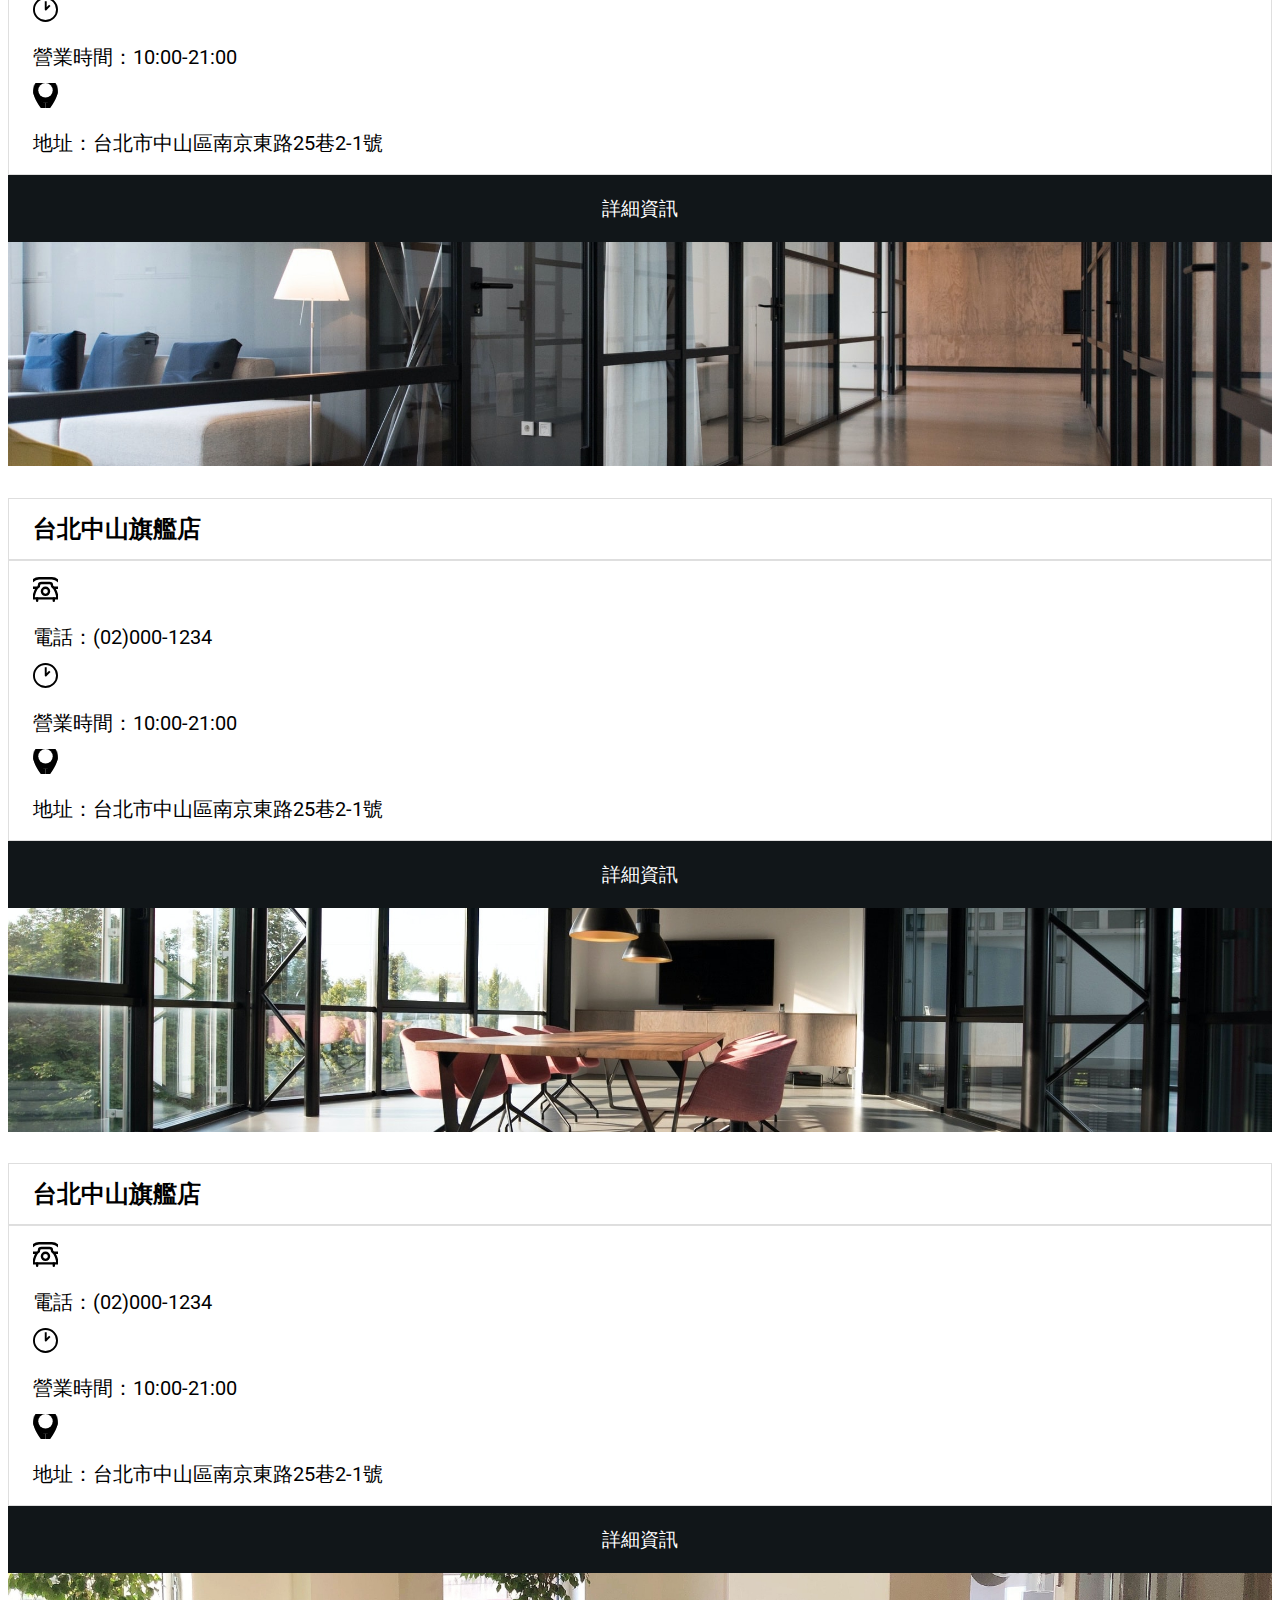
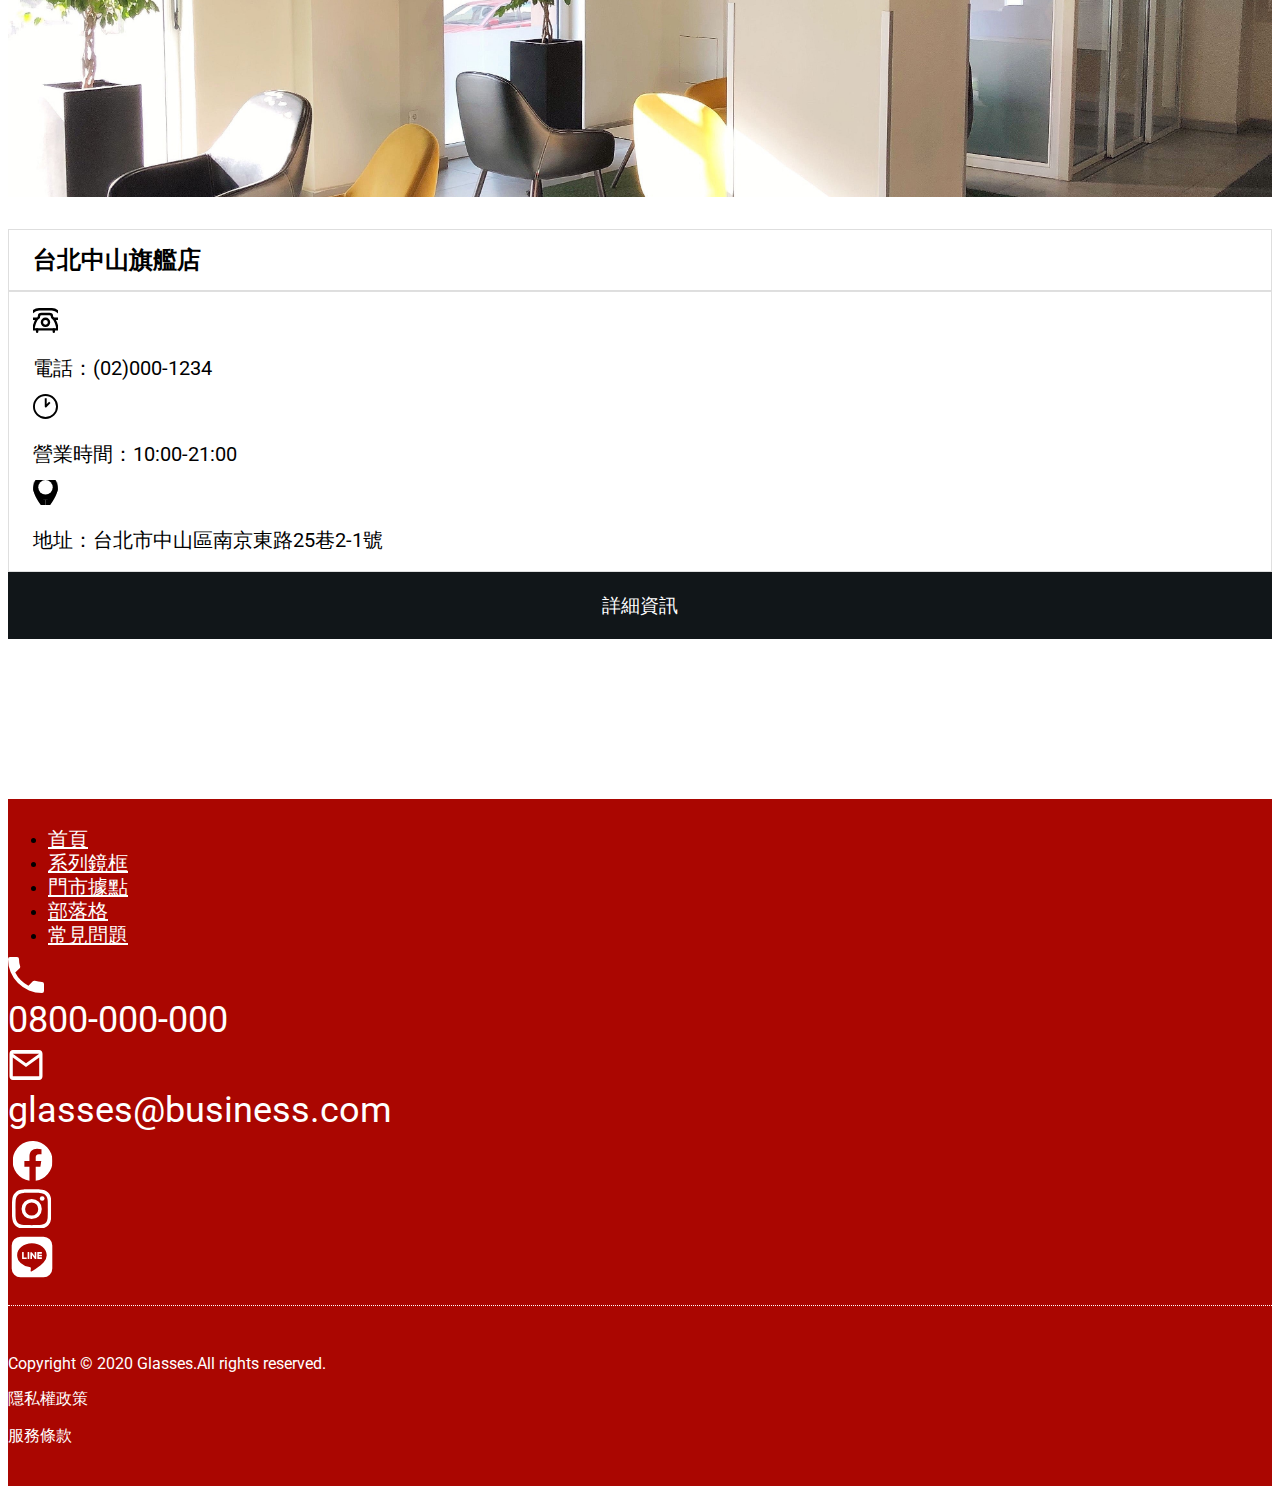
<file: location.html>
<!DOCTYPE html>
<html lang="zh">

<head>
  <meta charset="UTF-8">
  <meta name="viewport" content="width=device-width, initial-scale=1.0">
  <meta http-equiv="X-UA-Compatible" content="ie=edge">
  <title>
    門市據點
  </title>
  <link href="https://cdn.jsdelivr.net/npm/bootstrap@5.0.2/dist/css/bootstrap.min.css" rel="stylesheet"
    integrity="sha384-EVSTQN3/azprG1Anm3QDgpJLIm9Nao0Yz1ztcQTwFspd3yD65VohhpuuCOmLASjC" crossorigin="anonymous">
  <link rel="stylesheet" href="./assets/style/all.css">
</head>

<body>
  <header class="header">
    <div class="container-fluid d-flex flex-wrap flex-md-nowrap justify-content-md-between align-items-center">
      <div class="logo col-12 col-md-3 d-flex justify-content-center justify-content-lg-start align-items-center">
        <h1>
          <a class="bg-logo d-block" href="index.html">鏡框</a>
        </h1>
      </div>
      <div class="menu col-12 col-md-9">
        <ul class="nav flex-md-nowrap">
          <li class="nav-item w-50">
            <a class="nav-link d-block" href="product.html">系列鏡框</a>
          </li>
          <li class="nav-item w-50">
            <a class="nav-link d-block" href="location.html">門市據點</a>
          </li>
          <li class="nav-item w-50">
            <a class="nav-link d-block" href="blog.html">部落格</a>
          </li>
          <li class="nav-item w-50">
            <a class="nav-link d-block" href="questions.html">常見問題</a>
          </li>
        </ul>
      </div>
    </div>
  </header>

  <section class="location">
  <div class="container">
    <h2 class="location-title">門市據點</h2>
    <!--選單-->
    <div class="location-selection p-1 p-md-0 d-flex align-items-center">
      <label for="location-selection-item" class="location-selection-title">選擇地區</label>
      <select class="form-select form-select-lg flex-grow-1 flex-md-grow-0 rounded-0" id="location-selection-item">
        <option value="Taipei">台北市</option>
      </select>
    </div>
    <!--card group-->
    <div class="location-card-group row row-cols-1 row-cols-md-2 row-cols-lg-3 g-4">
      <!--1-->
      <div class="col">
        <div class="card location-card rounded-0">
          <div class="location-card-bg bg-locate1"></div>
          <h4 class="location-card-title">台北中山旗艦店</h4>
          <div class="location-card-body card-body location-card-info-group">
            <div class="location-card-info-item d-flex">
              <div class="location-icon bg-icon-phone-black"></div>
              <p class="mb-0 location-card-info-text">電話：(02)000-1234</p>
            </div>
            <div class="location-card-info-item d-flex align-items-center">
              <div class="location-icon bg-icon-clock-black"></div>
              <p class="mb-0 location-card-info-text">營業時間：10:00-21:00</p>
            </div>
            <div class="location-card-info-item d-flex">
              <div class="location-icon bg-icon-location-black"></div>
              <p class="mb-0 location-card-info-text">地址：台北市中山區南京東路25巷2-1號</p>
            </div>
          </div>
          <a class="location-link" href="#" onClick="detail(1)">詳細資訊</a>
        </div>
      </div>
      <!--2-->
      <div class="col">
        <div class="card location-card rounded-0">
          <div class="location-card-bg bg-locate2"></div>
          <h4 class="location-card-title">台北中山旗艦店</h4>
          <div class="location-card-body card-body location-card-info-group">
            <div class="location-card-info-item d-flex">
              <div class="location-icon bg-icon-phone-black"></div>
              <p class="mb-0 location-card-info-text">電話：(02)000-1234</p>
            </div>
            <div class="location-card-info-item d-flex align-items-center">
              <div class="location-icon bg-icon-clock-black"></div>
              <p class="mb-0 location-card-info-text">營業時間：10:00-21:00</p>
            </div>
            <div class="location-card-info-item d-flex">
              <div class="location-icon bg-icon-location-black"></div>
              <p class="mb-0 location-card-info-text">地址：台北市中山區南京東路25巷2-1號</p>
            </div>
          </div>
          <a class="location-link" href="#" onClick="detail(2)">詳細資訊</a>
        </div>
      </div>
      <!--3-->
      <div class="col">
        <div class="card location-card rounded-0">
          <div class="location-card-bg bg-locate3"></div>
          <h4 class="location-card-title">台北中山旗艦店</h4>
          <div class="location-card-body card-body location-card-info-group">
            <div class="location-card-info-item d-flex">
              <div class="location-icon bg-icon-phone-black"></div>
              <p class="mb-0 location-card-info-text">電話：(02)000-1234</p>
            </div>
            <div class="location-card-info-item d-flex align-items-center">
              <div class="location-icon bg-icon-clock-black"></div>
              <p class="mb-0 location-card-info-text">營業時間：10:00-21:00</p>
            </div>
            <div class="location-card-info-item d-flex">
              <div class="location-icon bg-icon-location-black"></div>
              <p class="mb-0 location-card-info-text">地址：台北市中山區南京東路25巷2-1號</p>
            </div>
          </div>
          <a class="location-link" href="#" onClick="detail(3)">詳細資訊</a>
        </div>
      </div>
      <!--4-->
      <div class="col">
        <div class="card location-card rounded-0">
          <div class="location-card-bg bg-locate4"></div>
          <h4 class="location-card-title">台北中山旗艦店</h4>
          <div class="location-card-body card-body location-card-info-group">
            <div class="location-card-info-item d-flex">
              <div class="location-icon bg-icon-phone-black"></div>
              <p class="mb-0 location-card-info-text">電話：(02)000-1234</p>
            </div>
            <div class="location-card-info-item d-flex align-items-center">
              <div class="location-icon bg-icon-clock-black"></div>
              <p class="mb-0 location-card-info-text">營業時間：10:00-21:00</p>
            </div>
            <div class="location-card-info-item d-flex">
              <div class="location-icon bg-icon-location-black"></div>
              <p class="mb-0 location-card-info-text">地址：台北市中山區南京東路25巷2-1號</p>
            </div>
          </div>
          <a class="location-link" href="#" onClick="detail(4)">詳細資訊</a>
        </div>
      </div>
      <!--5-->
      <div class="col">
        <div class="card location-card rounded-0">
          <div class="location-card-bg bg-locate5"></div>
          <h4 class="location-card-title">台北中山旗艦店</h4>
          <div class="location-card-body card-body location-card-info-group">
            <div class="location-card-info-item d-flex">
              <div class="location-icon bg-icon-phone-black"></div>
              <p class="mb-0 location-card-info-text">電話：(02)000-1234</p>
            </div>
            <div class="location-card-info-item d-flex align-items-center">
              <div class="location-icon bg-icon-clock-black"></div>
              <p class="mb-0 location-card-info-text">營業時間：10:00-21:00</p>
            </div>
            <div class="location-card-info-item d-flex">
              <div class="location-icon bg-icon-location-black"></div>
              <p class="mb-0 location-card-info-text">地址：台北市中山區南京東路25巷2-1號</p>
            </div>
          </div>
          <a class="location-link" href="#" onClick="detail(4)">詳細資訊</a>
        </div>
      </div>
    </div>
  </div>
</section>

<script>
  function detail(variable) {
    window.location = `locationDetail.html?location=${variable}`;
  }
</script>

    <footer class="footer">
      <div class="container">
        <div class="contact row justify-content-md-between">
          <div class="col-8 col-md-9 col-lg-6">
            <ul class="nav d-none d-md-flex justify-content-between">
              <li><a href="index.html" class="d-block nav-link">首頁</a></li>
              <li><a href="product.html" class="d-block nav-link">系列鏡框</a></li>
              <li><a href="location.html" class="d-block nav-link">門市據點</a></li>
              <li><a href="blog.html" class="d-block nav-link">部落格</a></li>
              <li><a href="questions.html" class="d-block nav-link">常見問題</a></li>
            </ul>
            <div class="info d-flex align-items-center mb-1">
              <div class="bg-icon-phone"></div>
              <p>0800-000-000</p>
            </div>
            <div class="info d-flex align-items-center">
              <div class="bg-icon-mail"></div>
              <p>glasses@business.com</p>
            </div>
          </div>
          <div class="col-4 col-md-3 icon-group d-flex justify-content-between">
            <div class="bg-icon-fb"></div>
            <div class="bg-icon-ig"></div>
            <div class="bg-icon-line"></div>
          </div>
        </div>
        <div class="copyright row">
          <p class="col-12 col-md-8">Copyright © 2020 Glasses.All rights reserved.</p>
          <p class="col-12 col-md-2">隱私權政策</p>
          <p class="col-12 col-md-2">服務條款</p>
        </div>
      </div>
    </footer>
    <script src="./assets/js/vendors.js"></script>
    <script src="./assets/js/all.js"></script>
</body>

</html>
</file>
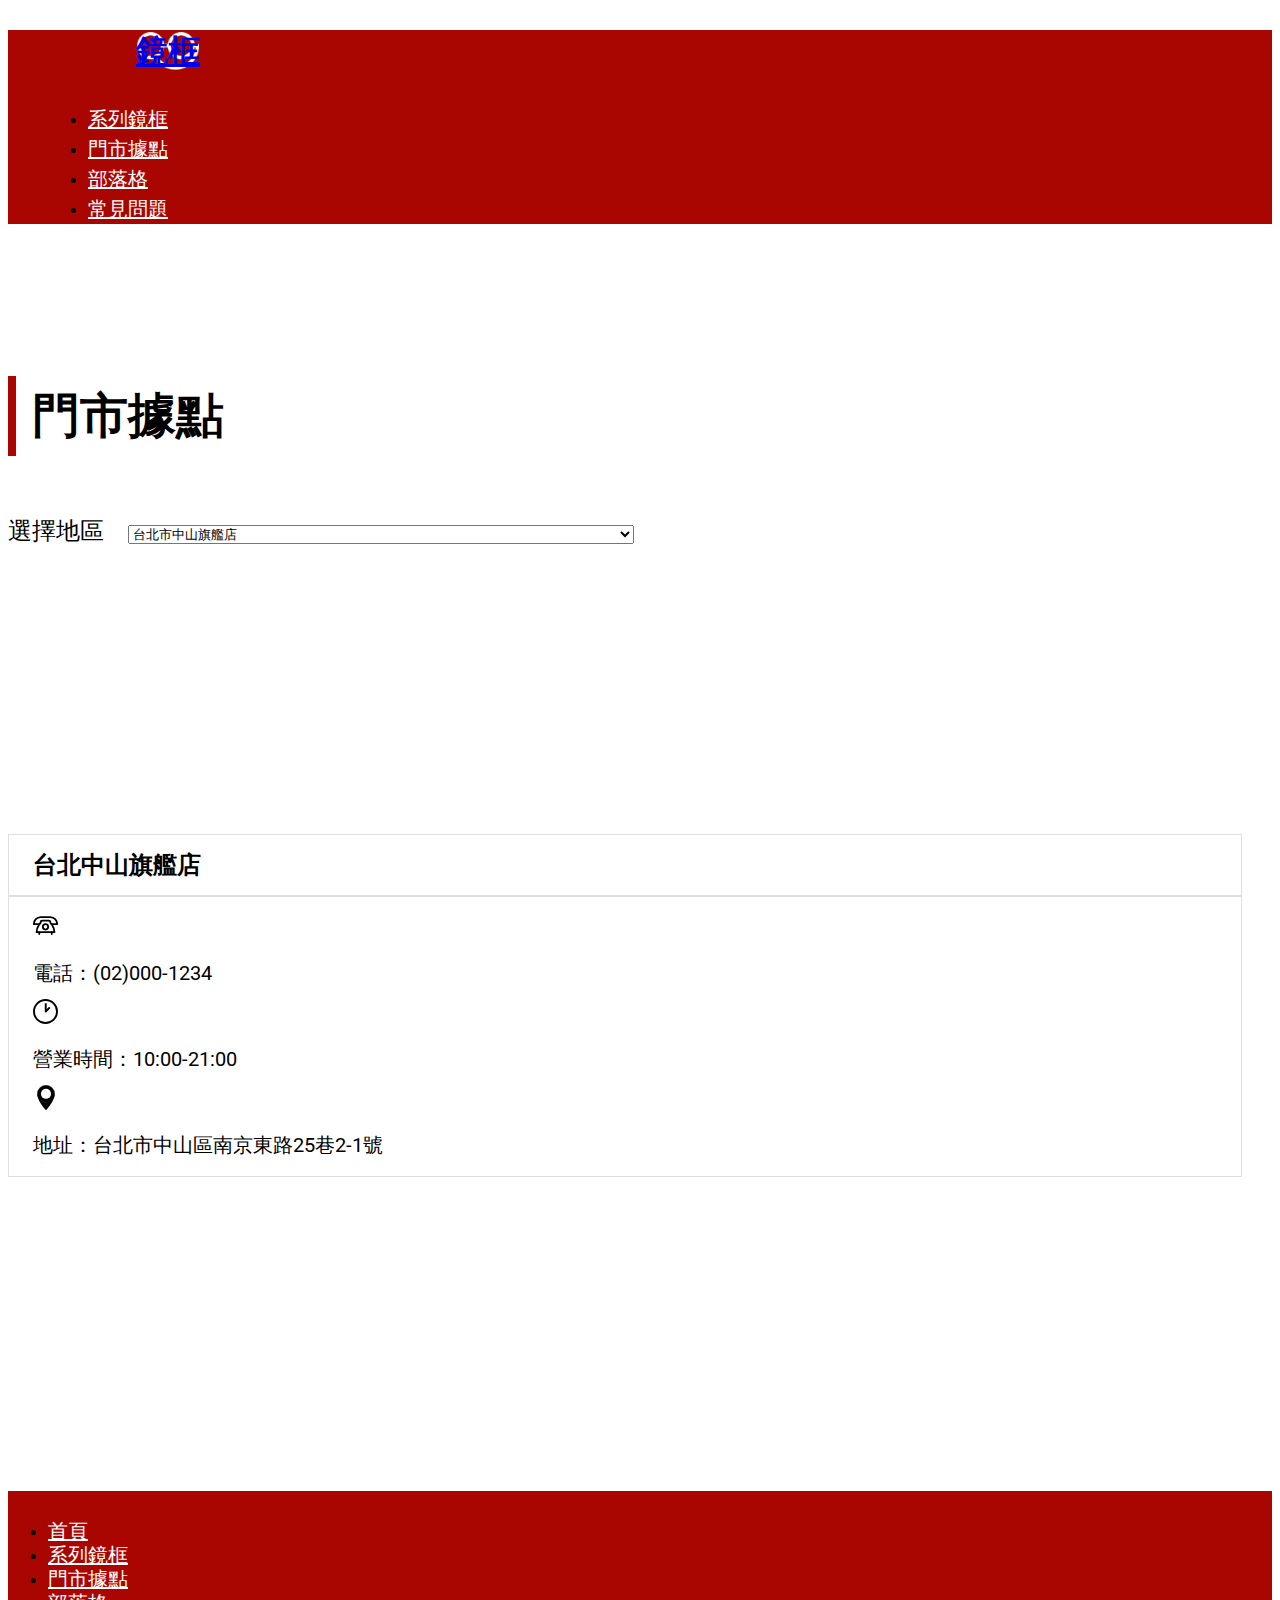
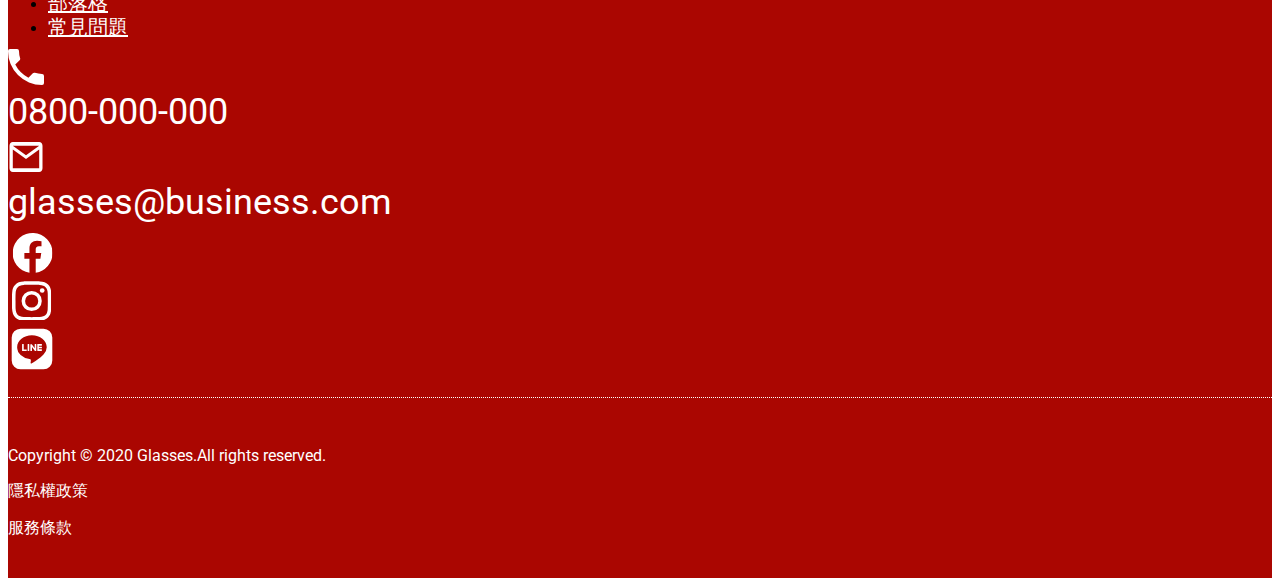
<file: locationDetail.html>
<!DOCTYPE html>
<html lang="zh">

<head>
  <meta charset="UTF-8">
  <meta name="viewport" content="width=device-width, initial-scale=1.0">
  <meta http-equiv="X-UA-Compatible" content="ie=edge">
  <title>
    門市據點
  </title>
  <link href="https://cdn.jsdelivr.net/npm/bootstrap@5.0.2/dist/css/bootstrap.min.css" rel="stylesheet"
    integrity="sha384-EVSTQN3/azprG1Anm3QDgpJLIm9Nao0Yz1ztcQTwFspd3yD65VohhpuuCOmLASjC" crossorigin="anonymous">
  <link rel="stylesheet" href="./assets/style/all.css">
</head>

<body>
  <header class="header">
    <div class="container-fluid d-flex flex-wrap flex-md-nowrap justify-content-md-between align-items-center">
      <div class="logo col-12 col-md-3 d-flex justify-content-center justify-content-lg-start align-items-center">
        <h1>
          <a class="bg-logo d-block" href="index.html">鏡框</a>
        </h1>
      </div>
      <div class="menu col-12 col-md-9">
        <ul class="nav flex-md-nowrap">
          <li class="nav-item w-50">
            <a class="nav-link d-block" href="product.html">系列鏡框</a>
          </li>
          <li class="nav-item w-50">
            <a class="nav-link d-block" href="location.html">門市據點</a>
          </li>
          <li class="nav-item w-50">
            <a class="nav-link d-block" href="blog.html">部落格</a>
          </li>
          <li class="nav-item w-50">
            <a class="nav-link d-block" href="questions.html">常見問題</a>
          </li>
        </ul>
      </div>
    </div>
  </header>

  <section class="locationDetail">
  <div class="container">
    <h2 class="locationDetail-title">門市據點</h2>
    <!--選單-->
    <div class="locationDetail-selection p-1 p-md-0 d-flex align-items-center">
      <label for="locationDetail-selection-item" class="locationDetail-selection-title">選擇地區</label>
      <select class="form-select form-select-lg flex-grow-1 flex-md-grow-0 rounded-0"
        id="locationDetail-selection-item">
        <option value="Taipei">台北市中山旗艦店</option>
      </select>
    </div>
    <div class="d-flex flex-wrap flex-lg-nowrap">
      <!--card group-->
      <div class="card border-0 locationDetail-card rounded-0 flex-md-row flex-lg-column w-100">
        <div class="w-100 locationDetail-card-bg">
          <div class="bg-locate1 h-100"></div>
        </div>
        <!--pad切到旁邊-->
        <div class="w-100">
          <h4 class="locationDetail-card-title">台北中山旗艦店</h4>
          <div class="locationDetail-card-body card-body locationDetail-card-info-group">
            <div class="locationDetail-card-info-item d-flex">
              <div class="locationDetail-icon bg-icon-phone-black"></div>
              <p class="mb-0 locationDetail-card-info-text">電話：(02)000-1234</p>
            </div>
            <div class="locationDetail-card-info-item d-flex align-items-center">
              <div class="locationDetail-icon bg-icon-clock-black"></div>
              <p class="mb-0 locationDetail-card-info-text">營業時間：10:00-21:00</p>
            </div>
            <div class="locationDetail-card-info-item d-flex">
              <div class="locationDetail-icon bg-icon-location-black"></div>
              <p class="mb-0 locationDetail-card-info-text">地址：台北市中山區南京東路25巷2-1號</p>
            </div>
          </div>
        </div>
      </div>
      <!--map-->
      <div class="w-100 locationDetail-map">
        <iframe
          src="https://www.google.com/maps/embed?pb=!1m18!1m12!1m3!1d3614.4637552808626!2d121.53568141500674!3d25.052266183963845!2m3!1f0!2f0!3f0!3m2!1i1024!2i768!4f13.1!3m3!1m2!1s0x3442abdf92494d29%3A0xd908a8a881f73476!2zMTA0OTHlj7DljJfluILkuK3lsbHljYDljZfkuqzmnbHot6_kuInmrrUyNeiZnw!5e0!3m2!1szh-TW!2stw!4v1627551478640!5m2!1szh-TW!2stw"
          width="100%" height="100%" style="border:0;" allowfullscreen="" loading="lazy"></iframe>
      </div>
    </div>

  </div>
</section>

<script>
  let params = new URLSearchParams(document.location.search.substring(1));
  let name = params.get("location");
  if (name > 5) {
    window.location = `locationDetail.html?location=1`;
  };
  document.querySelector('.locationDetail-card-bg').innerHTML = `<div class="bg-locate${name} h-100"></div>`
</script>

    <footer class="footer">
      <div class="container">
        <div class="contact row justify-content-md-between">
          <div class="col-8 col-md-9 col-lg-6">
            <ul class="nav d-none d-md-flex justify-content-between">
              <li><a href="index.html" class="d-block nav-link">首頁</a></li>
              <li><a href="product.html" class="d-block nav-link">系列鏡框</a></li>
              <li><a href="location.html" class="d-block nav-link">門市據點</a></li>
              <li><a href="blog.html" class="d-block nav-link">部落格</a></li>
              <li><a href="questions.html" class="d-block nav-link">常見問題</a></li>
            </ul>
            <div class="info d-flex align-items-center mb-1">
              <div class="bg-icon-phone"></div>
              <p>0800-000-000</p>
            </div>
            <div class="info d-flex align-items-center">
              <div class="bg-icon-mail"></div>
              <p>glasses@business.com</p>
            </div>
          </div>
          <div class="col-4 col-md-3 icon-group d-flex justify-content-between">
            <div class="bg-icon-fb"></div>
            <div class="bg-icon-ig"></div>
            <div class="bg-icon-line"></div>
          </div>
        </div>
        <div class="copyright row">
          <p class="col-12 col-md-8">Copyright © 2020 Glasses.All rights reserved.</p>
          <p class="col-12 col-md-2">隱私權政策</p>
          <p class="col-12 col-md-2">服務條款</p>
        </div>
      </div>
    </footer>
    <script src="./assets/js/vendors.js"></script>
    <script src="./assets/js/all.js"></script>
</body>

</html>
</file>
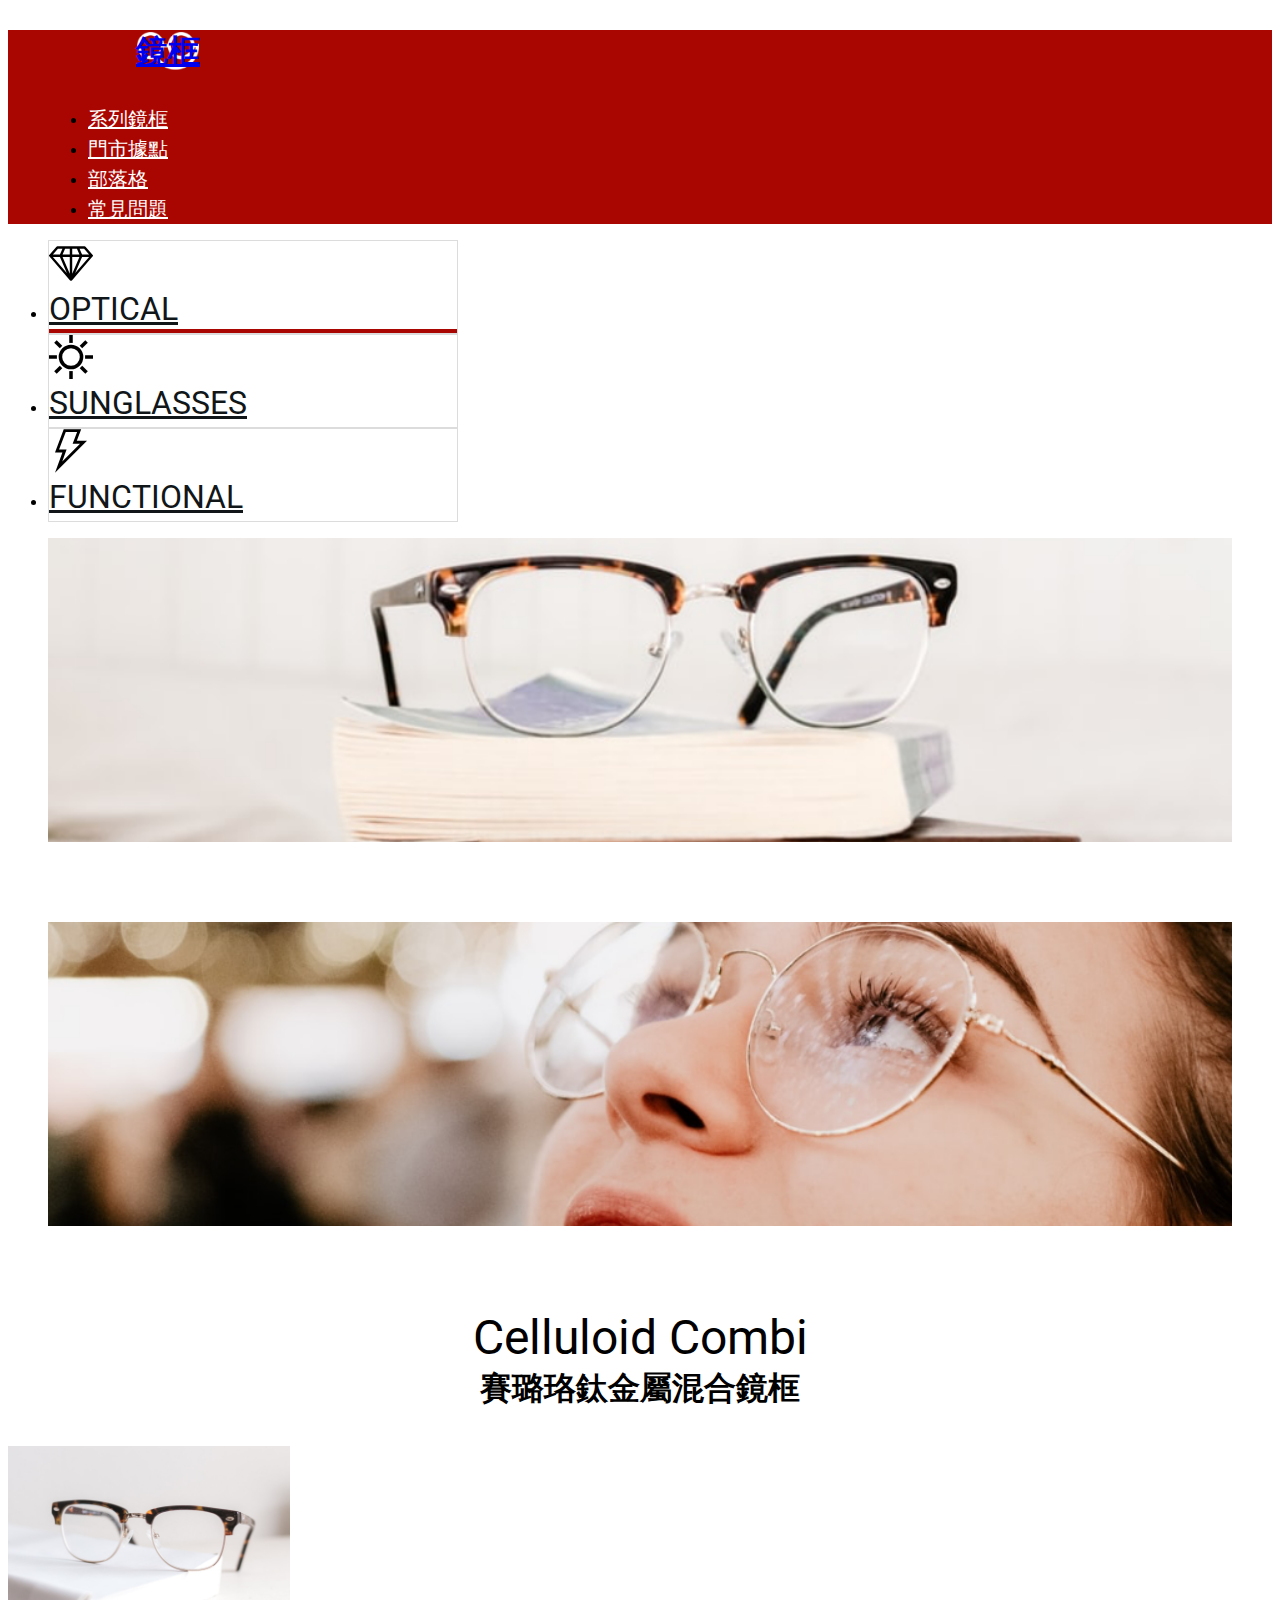
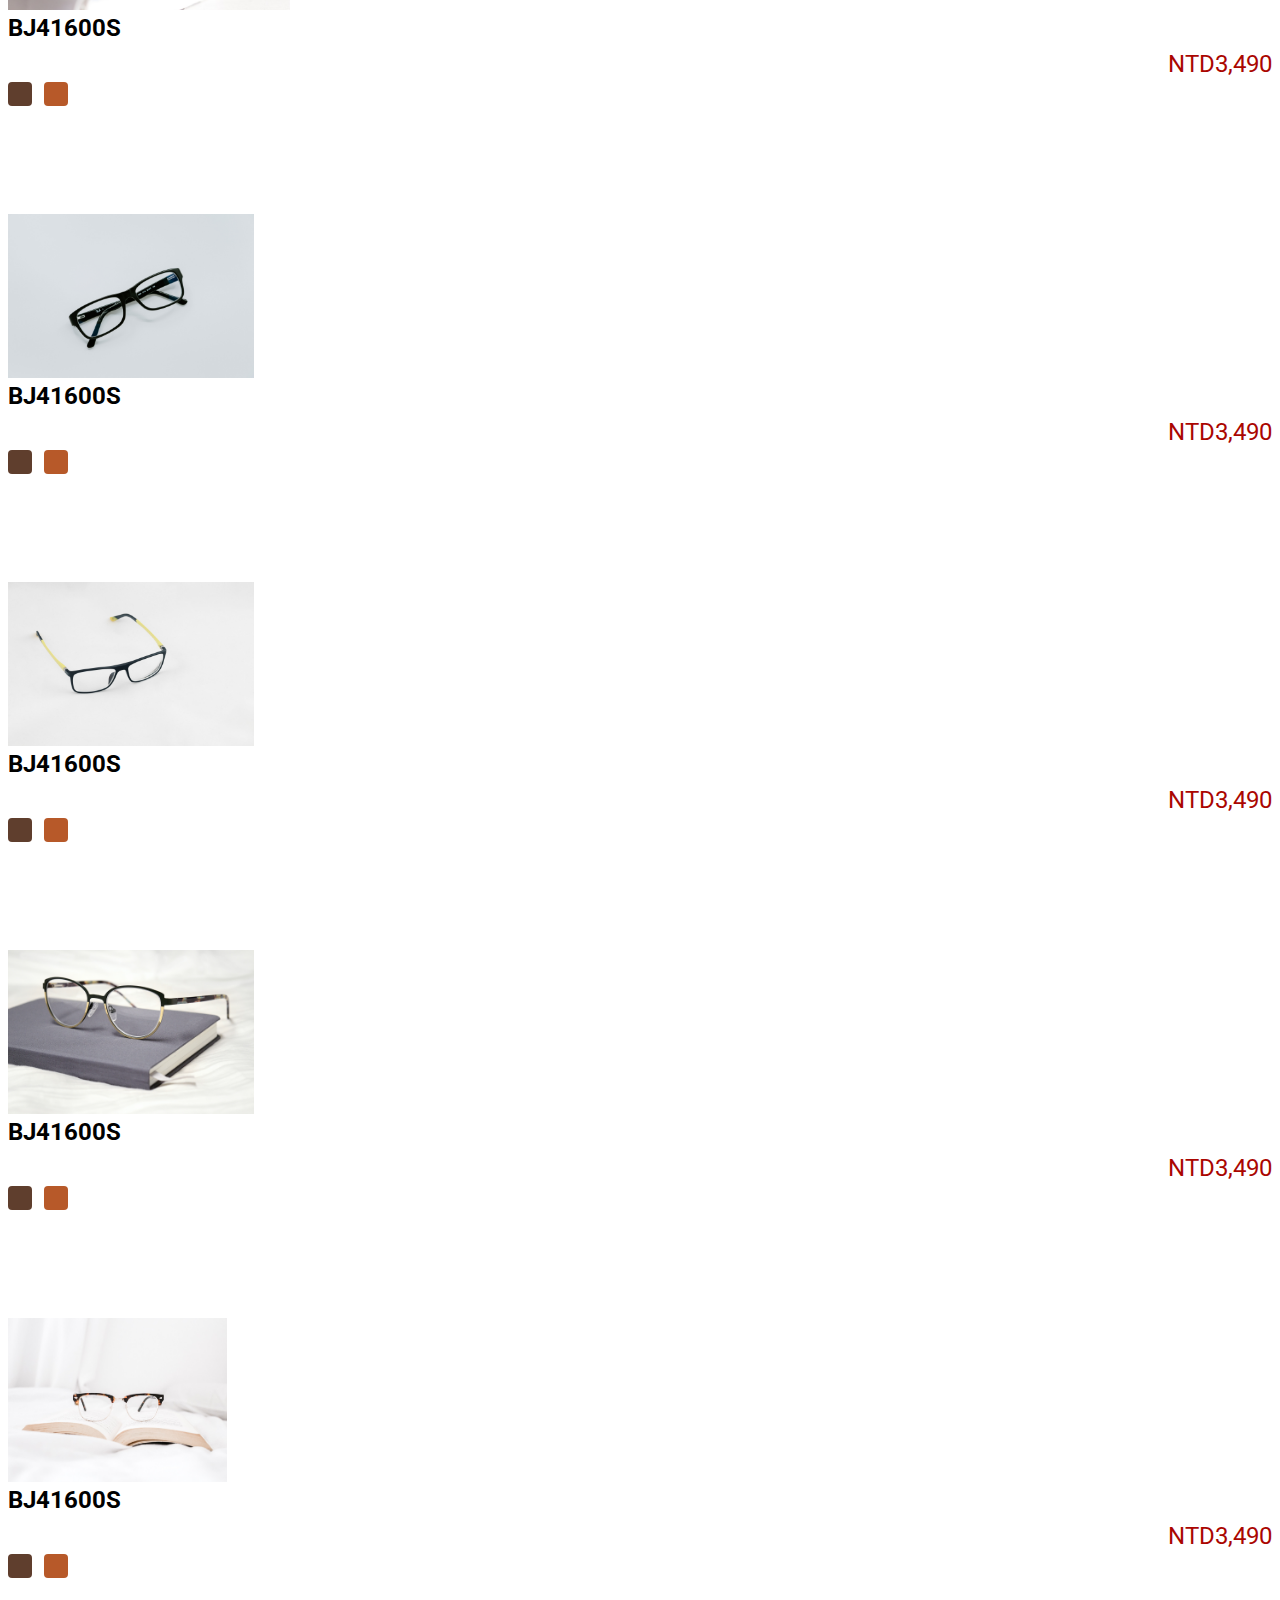
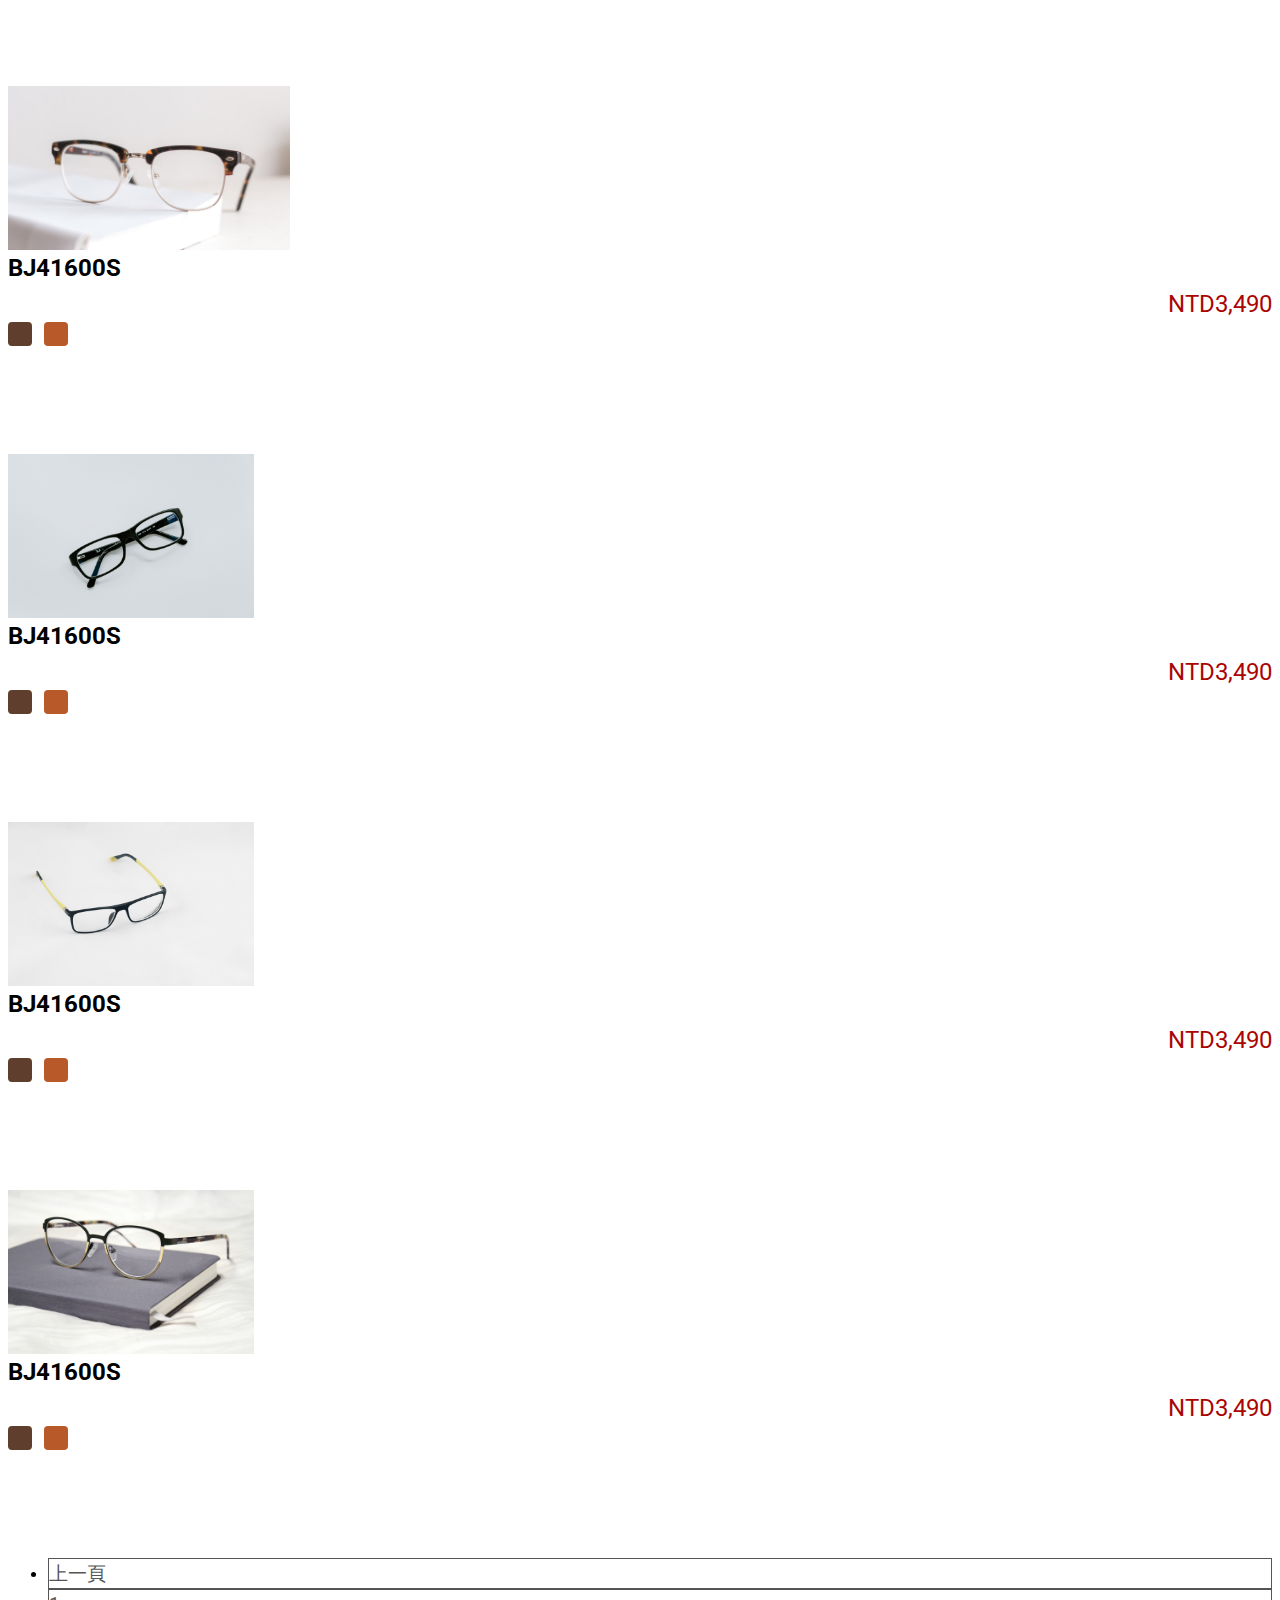
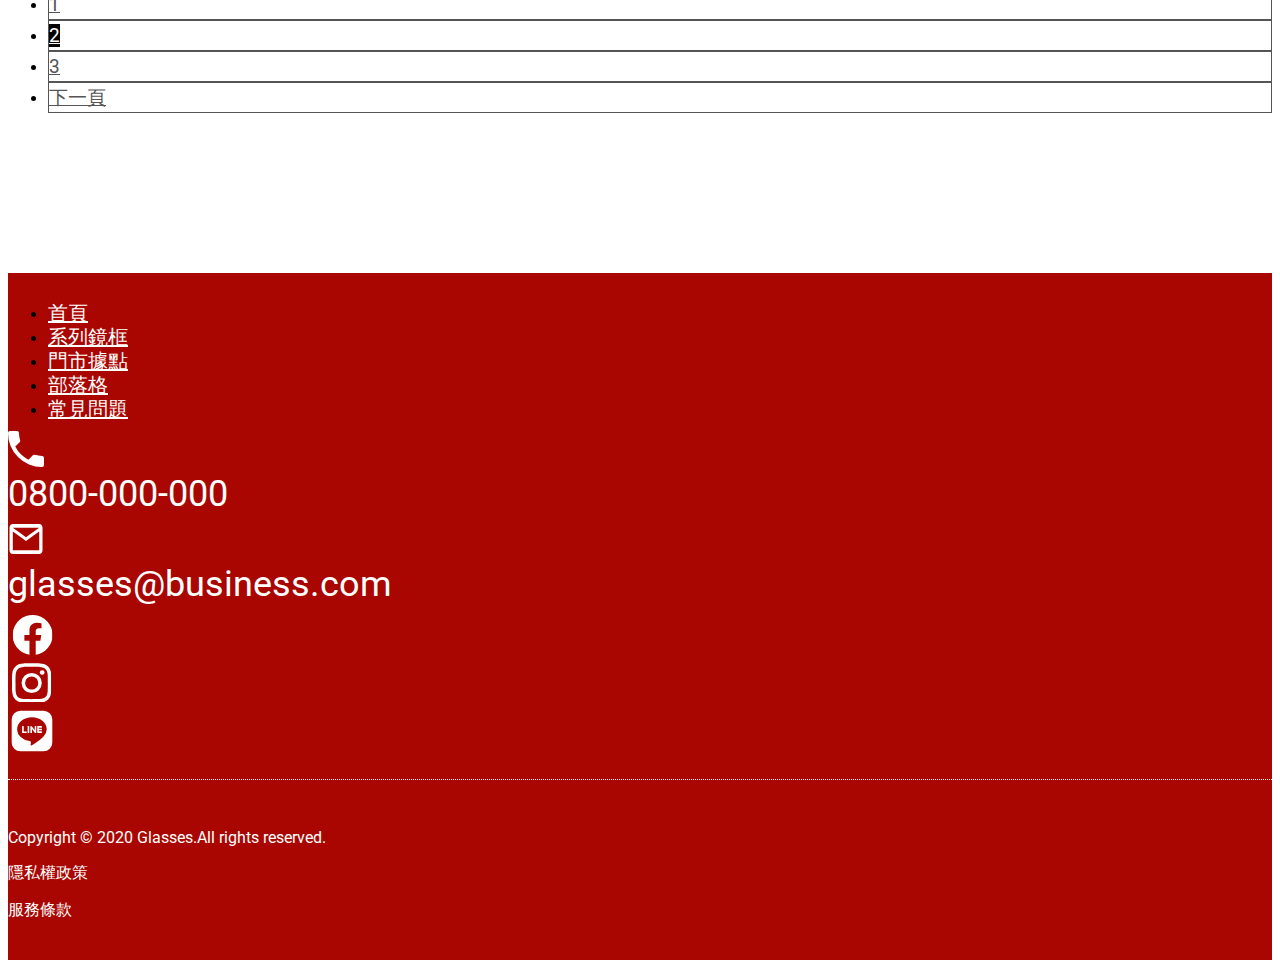
<file: product.html>
<!DOCTYPE html>
<html lang="zh">

<head>
  <meta charset="UTF-8">
  <meta name="viewport" content="width=device-width, initial-scale=1.0">
  <meta http-equiv="X-UA-Compatible" content="ie=edge">
  <title>
    系列鏡框
  </title>
  <link href="https://cdn.jsdelivr.net/npm/bootstrap@5.0.2/dist/css/bootstrap.min.css" rel="stylesheet"
    integrity="sha384-EVSTQN3/azprG1Anm3QDgpJLIm9Nao0Yz1ztcQTwFspd3yD65VohhpuuCOmLASjC" crossorigin="anonymous">
  <link rel="stylesheet" href="./assets/style/all.css">
</head>

<body>
  <header class="header">
    <div class="container-fluid d-flex flex-wrap flex-md-nowrap justify-content-md-between align-items-center">
      <div class="logo col-12 col-md-3 d-flex justify-content-center justify-content-lg-start align-items-center">
        <h1>
          <a class="bg-logo d-block" href="index.html">鏡框</a>
        </h1>
      </div>
      <div class="menu col-12 col-md-9">
        <ul class="nav flex-md-nowrap">
          <li class="nav-item w-50">
            <a class="nav-link d-block" href="product.html">系列鏡框</a>
          </li>
          <li class="nav-item w-50">
            <a class="nav-link d-block" href="location.html">門市據點</a>
          </li>
          <li class="nav-item w-50">
            <a class="nav-link d-block" href="blog.html">部落格</a>
          </li>
          <li class="nav-item w-50">
            <a class="nav-link d-block" href="questions.html">常見問題</a>
          </li>
        </ul>
      </div>
    </div>
  </header>

  
<section class="product-menu">
  <div class="container">
    <ul class="nav justify-content-center flex-nowrap">
      <li class="nav-item">
        <a href="#" class="opticalBtn nav-link d-flex justify-content-center align-items-center active">
          <div class="icon bg-icon-diamond-black d-none d-sm-block"></div>
          <p>OPTICAL</p>
        </a>
      </li>
      <li class="nav-item">
        <a href="#" class="sunglassesBtn nav-link d-flex justify-content-center align-items-center">
          <div class="icon bg-icon-sun-black d-none d-sm-block"></div>
          <p>SUNGLASSES</p>
        </a>
      </li>
      <li class="nav-item">
        <a href="#" class="functionalBtn nav-link d-flex justify-content-center align-items-center">
          <div class="icon bg-icon-thunder-black d-none d-sm-block"></div>
          <p>FUNCTIONAL</p>
        </a>
      </li>
    </ul>
  </div>
</section>
<section class="optical">
  <div class="container-fluid d-flex">
    <div class="col-6 bg-banner-1 heroimg"></div>
    <div class="col-6 bg-banner-2 heroimg"></div>
  </div>
  <div class="container product-card">
    <h2 class="product-card-title"><span>Celluloid Combi</span><br>賽璐珞鈦金屬混合鏡框</h2>
    <div class="row optical-product-card-group">
      <!--DOM-->
    </div>
  </div>
</section>
<section class="sunglasses" style="display:none">
  <div class="container-fluid d-flex">
    <div class="col-6 bg-banner-3 heroimg"></div>
    <div class="col-6 bg-banner-4 heroimg"></div>
  </div>
  <div class="container product-card">
    <h2 class="product-card-title"><span>2020 NEW COLLECTION</span><br>賽璐珞鈦金屬混合鏡框</h2>
    <div class="row sunglasses-product-card-group">
      <!--DOM-->
    </div>
  </div>
</section>

<section>
  <nav>
    <ul class="pagination d-flex justify-content-center">
      <li class="page-item">
        <a class="page-link">上一頁</a>
      </li>
      <li class="page-item">
        <a class="page-link" href="#">1</a>
      </li>
      <li class="page-item">
        <a class="page-link active" href="#">2</a>
      </li>
      <li class="page-item">
        <a class="page-link" href="#">3</a>
      </li>
      <li class="page-item">
        <a class="page-link" href="#">下一頁</a>
      </li>
    </ul>
  </nav>
</section>

<script>
  let optical = document.querySelector('.optical');
  let opticalBtn = document.querySelector('.opticalBtn');
  let sunglasses = document.querySelector('.sunglasses')
  let sunglassesBtn = document.querySelector('.sunglassesBtn');
  //選單按鈕
  opticalBtn.addEventListener('click', sunglassesHide);
  function sunglassesHide() {
    sunglasses.style.display = "none";
    optical.style.display = "block";
    opticalBtn.classList.add('active');
    sunglassesBtn.classList.remove('active');
  }
  sunglassesBtn.addEventListener('click', opticalHide);
  function opticalHide() {
    sunglasses.style.display = "block";
    optical.style.display = "none";
    opticalBtn.classList.remove('active');
    sunglassesBtn.classList.add('active')
  }
  //opticalCard內容
  let opticalCard = [
    {
      title: "product1",
      img: "./assets/images/products-1.png"
    },
    {
      title: "product2",
      img: "./assets/images/products-2.jpg"
    },
    {
      title: "product3",
      img: "./assets/images/products-3.jpg"
    },
    {
      title: "product4",
      img: "./assets/images/products-4.jpg"
    },
    {
      title: "product5",
      img: "./assets/images/products-5.jpg"
    },
    {
      title: "product6",
      img: "./assets/images/products-1.png"
    },
    {
      title: "product7",
      img: "./assets/images/products-2.jpg"
    },
    {
      title: "product8",
      img: "./assets/images/products-3.jpg"
    },
    {
      title: "product9",
      img: "./assets/images/products-4.jpg"
    },
  ]
  let opticalCardContent = '';
  for (let i = 0; i < opticalCard.length; i++) {
    console.log(opticalCard[i].img);
    opticalCardContent += `<div class="col-12 col-md-6 col-xl-3">
        <div class="card rounded-0 border-0">
          <img src="${opticalCard[i].img}" class="product-card-img">
          <div class="card-body p-0 d-flex flex-wrap">
            <h5 class="card-title w-50">BJ41600S</h5>
            <p class="card-text w-50">NTD3,490</p>
            <div class="product-color d-flex">
              <div class="box"></div>
              <div class="box"></div>
            </div>
          </div>
        </div>
      </div>`
  }
  document.querySelector('.optical-product-card-group').innerHTML = opticalCardContent;

  //sunglassesCard內容
  let sunglassesCard = [
    {
      title: "product1",
      img: "./assets/images/products-6.png"
    },
    {
      title: "product2",
      img: "./assets/images/products-7.png"
    },
    {
      title: "product3",
      img: "./assets/images/products-8.jpg"
    },
    {
      title: "product4",
      img: "./assets/images/products-9.jpg"
    },
    {
      title: "product5",
      img: "./assets/images/products-10.jpg"
    },
    {
      title: "product6",
      img: "./assets/images/products-11.png"
    },
    {
      title: "product7",
      img: "./assets/images/products-6.png"
    },
    {
      title: "product8",
      img: "./assets/images/products-7.png"
    },
    {
      title: "product9",
      img: "./assets/images/products-8.jpg"
    },
  ]
  let sunglassesCardContent = '';
  for (let i = 0; i < sunglassesCard.length; i++) {
    console.log(sunglassesCard[i].img);
    sunglassesCardContent += `<div class="col-12 col-md-6 col-xl-3">
        <div class="card rounded-0 border-0">
          <img src="${sunglassesCard[i].img}" class="product-card-img">
          <div class="card-body p-0 d-flex flex-wrap">
            <h5 class="card-title w-50">BJ41600S</h5>
            <p class="card-text w-50">NTD3,490</p>
            <div class="product-color d-flex">
              <div class="box"></div>
              <div class="box"></div>
            </div>
          </div>
        </div>
      </div>`
  }
  document.querySelector('.sunglasses-product-card-group').innerHTML = sunglassesCardContent;
</script>

    <footer class="footer">
      <div class="container">
        <div class="contact row justify-content-md-between">
          <div class="col-8 col-md-9 col-lg-6">
            <ul class="nav d-none d-md-flex justify-content-between">
              <li><a href="index.html" class="d-block nav-link">首頁</a></li>
              <li><a href="product.html" class="d-block nav-link">系列鏡框</a></li>
              <li><a href="location.html" class="d-block nav-link">門市據點</a></li>
              <li><a href="blog.html" class="d-block nav-link">部落格</a></li>
              <li><a href="questions.html" class="d-block nav-link">常見問題</a></li>
            </ul>
            <div class="info d-flex align-items-center mb-1">
              <div class="bg-icon-phone"></div>
              <p>0800-000-000</p>
            </div>
            <div class="info d-flex align-items-center">
              <div class="bg-icon-mail"></div>
              <p>glasses@business.com</p>
            </div>
          </div>
          <div class="col-4 col-md-3 icon-group d-flex justify-content-between">
            <div class="bg-icon-fb"></div>
            <div class="bg-icon-ig"></div>
            <div class="bg-icon-line"></div>
          </div>
        </div>
        <div class="copyright row">
          <p class="col-12 col-md-8">Copyright © 2020 Glasses.All rights reserved.</p>
          <p class="col-12 col-md-2">隱私權政策</p>
          <p class="col-12 col-md-2">服務條款</p>
        </div>
      </div>
    </footer>
    <script src="./assets/js/vendors.js"></script>
    <script src="./assets/js/all.js"></script>
</body>

</html>
</file>
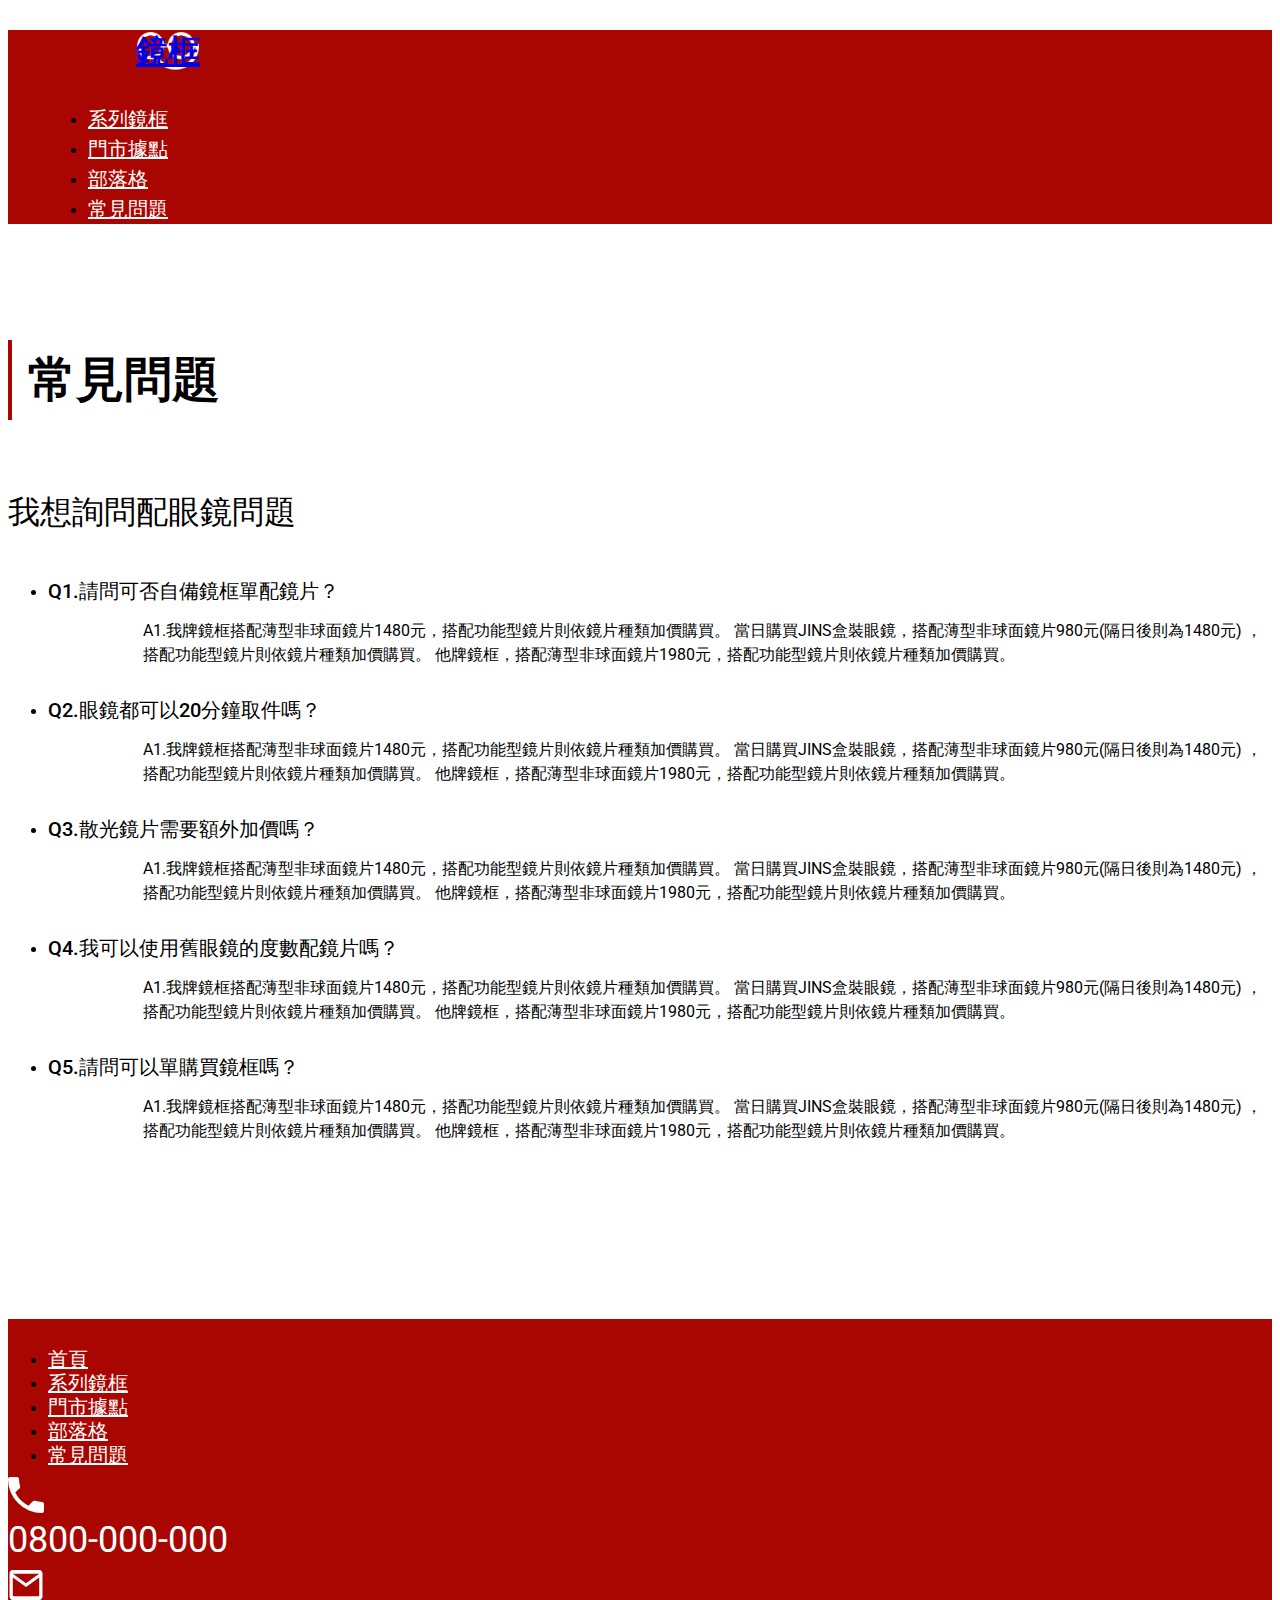
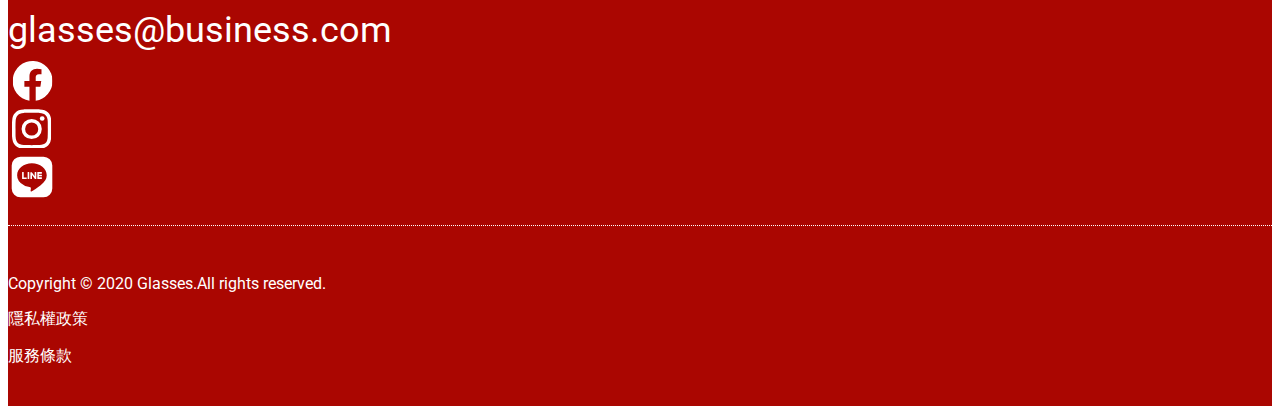
<file: questions.html>
<!DOCTYPE html>
<html lang="zh">

<head>
  <meta charset="UTF-8">
  <meta name="viewport" content="width=device-width, initial-scale=1.0">
  <meta http-equiv="X-UA-Compatible" content="ie=edge">
  <title>
    常見問題
  </title>
  <link href="https://cdn.jsdelivr.net/npm/bootstrap@5.0.2/dist/css/bootstrap.min.css" rel="stylesheet"
    integrity="sha384-EVSTQN3/azprG1Anm3QDgpJLIm9Nao0Yz1ztcQTwFspd3yD65VohhpuuCOmLASjC" crossorigin="anonymous">
  <link rel="stylesheet" href="./assets/style/all.css">
</head>

<body>
  <header class="header">
    <div class="container-fluid d-flex flex-wrap flex-md-nowrap justify-content-md-between align-items-center">
      <div class="logo col-12 col-md-3 d-flex justify-content-center justify-content-lg-start align-items-center">
        <h1>
          <a class="bg-logo d-block" href="index.html">鏡框</a>
        </h1>
      </div>
      <div class="menu col-12 col-md-9">
        <ul class="nav flex-md-nowrap">
          <li class="nav-item w-50">
            <a class="nav-link d-block" href="product.html">系列鏡框</a>
          </li>
          <li class="nav-item w-50">
            <a class="nav-link d-block" href="location.html">門市據點</a>
          </li>
          <li class="nav-item w-50">
            <a class="nav-link d-block" href="blog.html">部落格</a>
          </li>
          <li class="nav-item w-50">
            <a class="nav-link d-block" href="questions.html">常見問題</a>
          </li>
        </ul>
      </div>
    </div>
  </header>

  <section class="container questions">
  <h2 class="questions-title">常見問題</h2>
  <h3 class="questions-vicetitle">我想詢問配眼鏡問題</h3>
  <ul class="questions-list list-unstyled">
    <li>
      <h4 class="questions-list-title">Q1.請問可否自備鏡框單配鏡片？</h4>
      <p class="questions-list-ans">A1.我牌鏡框搭配薄型非球面鏡片1480元，搭配功能型鏡片則依鏡片種類加價購買。
        當日購買JINS盒裝眼鏡，搭配薄型非球面鏡片980元(隔日後則為1480元)，搭配功能型鏡片則依鏡片種類加價購買。
        他牌鏡框，搭配薄型非球面鏡片1980元，搭配功能型鏡片則依鏡片種類加價購買。</p>
    </li>
  </ul>
</section>

<script>
  let questions = ""
  let questionsContent = [
    {
      title: "Q1.請問可否自備鏡框單配鏡片？",
      content: "A1.我牌鏡框搭配薄型非球面鏡片1480元，搭配功能型鏡片則依鏡片種類加價購買。 當日購買JINS盒裝眼鏡，搭配薄型非球面鏡片980元(隔日後則為1480元) ，搭配功能型鏡片則依鏡片種類加價購買。 他牌鏡框，搭配薄型非球面鏡片1980元，搭配功能型鏡片則依鏡片種類加價購買。"
    },
    {
      title: "Q2.眼鏡都可以20分鐘取件嗎？",
      content: "A1.我牌鏡框搭配薄型非球面鏡片1480元，搭配功能型鏡片則依鏡片種類加價購買。 當日購買JINS盒裝眼鏡，搭配薄型非球面鏡片980元(隔日後則為1480元) ，搭配功能型鏡片則依鏡片種類加價購買。 他牌鏡框，搭配薄型非球面鏡片1980元，搭配功能型鏡片則依鏡片種類加價購買。"
    },
    {
      title: "Q3.散光鏡片需要額外加價嗎？",
      content: "A1.我牌鏡框搭配薄型非球面鏡片1480元，搭配功能型鏡片則依鏡片種類加價購買。 當日購買JINS盒裝眼鏡，搭配薄型非球面鏡片980元(隔日後則為1480元) ，搭配功能型鏡片則依鏡片種類加價購買。 他牌鏡框，搭配薄型非球面鏡片1980元，搭配功能型鏡片則依鏡片種類加價購買。"
    },
    {
      title: "Q4.我可以使用舊眼鏡的度數配鏡片嗎？",
      content: "A1.我牌鏡框搭配薄型非球面鏡片1480元，搭配功能型鏡片則依鏡片種類加價購買。 當日購買JINS盒裝眼鏡，搭配薄型非球面鏡片980元(隔日後則為1480元) ，搭配功能型鏡片則依鏡片種類加價購買。 他牌鏡框，搭配薄型非球面鏡片1980元，搭配功能型鏡片則依鏡片種類加價購買。"
    },
    {
      title: "Q5.請問可以單購買鏡框嗎？",
      content: "A1.我牌鏡框搭配薄型非球面鏡片1480元，搭配功能型鏡片則依鏡片種類加價購買。 當日購買JINS盒裝眼鏡，搭配薄型非球面鏡片980元(隔日後則為1480元) ，搭配功能型鏡片則依鏡片種類加價購買。 他牌鏡框，搭配薄型非球面鏡片1980元，搭配功能型鏡片則依鏡片種類加價購買。"
    }
  ]
  for (let i = 0; i < questionsContent.length; i++) {
    questions += `<li>
      <h4 class="questions-list-title">${questionsContent[i].title}</h4>
      <p class="questions-list-ans">${questionsContent[i].content}</p>
    </li>`
  }
  document.querySelector('.questions-list').innerHTML = questions;
</script>

    <footer class="footer">
      <div class="container">
        <div class="contact row justify-content-md-between">
          <div class="col-8 col-md-9 col-lg-6">
            <ul class="nav d-none d-md-flex justify-content-between">
              <li><a href="index.html" class="d-block nav-link">首頁</a></li>
              <li><a href="product.html" class="d-block nav-link">系列鏡框</a></li>
              <li><a href="location.html" class="d-block nav-link">門市據點</a></li>
              <li><a href="blog.html" class="d-block nav-link">部落格</a></li>
              <li><a href="questions.html" class="d-block nav-link">常見問題</a></li>
            </ul>
            <div class="info d-flex align-items-center mb-1">
              <div class="bg-icon-phone"></div>
              <p>0800-000-000</p>
            </div>
            <div class="info d-flex align-items-center">
              <div class="bg-icon-mail"></div>
              <p>glasses@business.com</p>
            </div>
          </div>
          <div class="col-4 col-md-3 icon-group d-flex justify-content-between">
            <div class="bg-icon-fb"></div>
            <div class="bg-icon-ig"></div>
            <div class="bg-icon-line"></div>
          </div>
        </div>
        <div class="copyright row">
          <p class="col-12 col-md-8">Copyright © 2020 Glasses.All rights reserved.</p>
          <p class="col-12 col-md-2">隱私權政策</p>
          <p class="col-12 col-md-2">服務條款</p>
        </div>
      </div>
    </footer>
    <script src="./assets/js/vendors.js"></script>
    <script src="./assets/js/all.js"></script>
</body>

</html>
</file>
<file: assets/style/all.css>
@import url("https://fonts.googleapis.com/css2?family=Noto+Sans+TC:wght@400;700&family=Roboto:ital,wght@0,400;0,700;1,900&display=swap");
body {
  font-family: "Roboto", "Nato Sans TC", system-ui, -apple-system, "Segoe UI", "Microsoft JhengHei", Roboto, "Helvetica Neue", Arial, "Noto Sans", "Liberation Sans", sans-serif, "Apple Color Emoji", "Segoe UI Emoji", "Segoe UI Symbol", "Noto Color Emoji"; }

img {
  max-width: 100%;
  height: auto;
  vertical-align: middle; }

.pagination {
  margin-bottom: 56px; }
  .pagination .page-item {
    border: 1px solid #555555; }
    .pagination .page-item:hover .page-link {
      background-color: #F2F2F2; }
  .pagination .page-link {
    font-size: 1rem;
    line-height: 1.5rem;
    color: #555555;
    -webkit-transition: all .3s ease-in-out;
    -o-transition: all .3s ease-in-out;
    transition: all .3s ease-in-out; }
  .pagination .active {
    background-color: black;
    color: white; }

.pagination {
  margin-bottom: 96px; }
  .pagination .page-link {
    font-size: 1.125rem;
    line-height: 1.6875rem; }

.pagination {
  margin-bottom: 160px; }
  .pagination .page-link {
    font-size: 1.1875rem;
    line-height: 1.8125rem; }

.bg-logo {
  background: url("../images/logo.png") no-repeat center center/cover; }

.bg-icon-phone {
  background: url("../images/icon-phone.svg") no-repeat center center/cover; }

.bg-icon-mail {
  background: url("../images/icon-mail.svg") no-repeat center center/cover; }

.bg-icon-fb {
  background: url("../images/icon-fb.svg") no-repeat center center/cover; }

.bg-icon-ig {
  background: url("../images/icon-ig.svg") no-repeat center center/cover; }

.bg-icon-line {
  background: url("../images/icon-line.svg") no-repeat center center/cover; }

.container-fluid {
  padding: 0; }

.header {
  background-color: #AA0601; }
  .header .logo h1 {
    margin: 0.625rem 0 0.625rem 0; }
  .header .logo .bg-logo {
    margin: 0 auto;
    text-indent: 101%;
    overflow: hidden;
    white-space: nowrap;
    background-size: contain; }
  .header .menu .nav-item {
    border: 1px solid #ffffff; }
    .header .menu .nav-item a {
      font-size: 1.25rem;
      line-height: 1.8125rem;
      text-align: center;
      color: #ffffff; }

.footer {
  background-color: #AA0601; }
  .footer .container {
    padding-top: 25px;
    padding-bottom: 25px; }
  .footer .contact {
    margin-bottom: 1.5rem; }
  .footer .info .bg-icon-phone, .footer .info .bg-icon-mail {
    width: 20px;
    height: 20px;
    background-size: contain;
    margin-right: 0.375rem; }
  .footer .info p {
    color: #ffffff;
    margin: 0;
    font-size: 1rem;
    line-height: 2rem; }
  .footer .icon-group div {
    width: 24px;
    height: 24px;
    background-size: contain; }
  .footer .copyright {
    border-top: 1px dotted #ffffff;
    padding-top: 1rem; }
    .footer .copyright p {
      color: #ffffff;
      margin-bottom: 0.5rem; }
      .footer .copyright p:last-child {
        margin-bottom: 0; }

@media (min-width: 768px) {
  .header .logo h1 {
    margin: 1.875rem 0 1.875rem 5.5rem; }
  .header .menu .nav-item {
    border: 0; }
    .header .menu .nav-item:last-child {
      margin-right: 2.4375rem; }
    .header .menu .nav-item a {
      line-height: 1.875rem;
      text-align: right; }
  .footer .container {
    padding-top: 12px;
    padding-bottom: 39px; }
  .footer .contact {
    margin-bottom: 1.25rem; }
  .footer .nav {
    margin-bottom: 0.625rem; }
    .footer .nav a {
      line-height: 1.5rem;
      color: #ffffff; }
  .footer .info .bg-icon-phone, .footer .info .bg-icon-mail {
    width: 18px;
    height: 18px;
    margin-right: 1.375rem; }
  .footer .info p {
    font-size: 1.25rem; }
  .footer .copyright {
    padding-top: 2rem; }
    .footer .copyright p {
      margin-bottom: 0; } }

@media (min-width: 992px) {
  .footer .contact {
    margin-bottom: 1.5rem; }
  .footer .info .bg-icon-phone, .footer .info .bg-icon-mail {
    width: 36px;
    height: 36px;
    margin-right: 1.375rem; }
  .footer .info p {
    font-size: 2.25rem;
    line-height: 3.375rem; }
  .footer .icon-group div {
    width: 48px;
    height: 48px; } }

.bg-icon-diamond-black {
  background: url("../images/icon-diamond-black.svg") no-repeat center center/cover; }

.bg-icon-sun-black {
  background: url("../images/icon-sun-black.svg") no-repeat center center/cover; }

.bg-icon-thunder-black {
  background: url("../images/icon-thunder-black.svg") no-repeat center center/cover; }

.bg-banner-1 {
  background: url("../images/banner-1.png") no-repeat center center/cover; }

.bg-banner-2 {
  background: url("../images/banner-2.png") no-repeat center center/cover; }

.bg-banner-3 {
  background: url("../images/banner-3.png") no-repeat center center/cover; }

.bg-banner-4 {
  background: url("../images/banner-4.png") no-repeat center center/cover; }

.product-menu .nav-item {
  border: 1px solid #dcdcdc;
  width: 33.33%;
  position: relative; }
  .product-menu .nav-item:hover .nav-link::before {
    content: "";
    width: 100%; }
  .product-menu .nav-item .active::before {
    position: absolute;
    bottom: 0;
    height: 4px;
    width: 100%;
    background-color: #AA0601; }

.product-menu .nav-link {
  position: relative;
  color: #111619;
  padding: 0.375rem 0 0.375rem 0; }
  .product-menu .nav-link::before {
    content: '';
    position: absolute;
    bottom: 0;
    width: 0;
    height: 4px;
    background-color: #AA0601;
    -webkit-transition: width .5s .3s;
    -o-transition: width .5s .3s;
    transition: width .5s .3s; }
  .product-menu .nav-link .icon {
    width: 15px;
    height: 15px;
    background-size: contain; }
  .product-menu .nav-link p {
    font-size: 0.875rem;
    margin: 0;
    line-height: 1.4375rem; }

.heroimg {
  height: 148px;
  margin-bottom: 2rem; }

.product-card-title {
  line-height: 2.25rem;
  margin-bottom: 20px;
  text-align: center; }
  .product-card-title span {
    font-weight: 400;
    font-size: 1.25rem;
    line-height: 3rem; }

.product-card .card {
  margin-bottom: 2rem; }
  .product-card .card img {
    height: 166px; }

.product-card .card-title, .product-card .card-text {
  line-height: 1.875rem;
  margin: 0; }

.product-card .card-title {
  -moz-text-align-last: left;
       text-align-last: left; }

.product-card .card-text {
  font-weight: 400;
  color: #AA0601;
  text-align: right; }

.product-card .product-color .box {
  width: 16px;
  height: 16px;
  border-radius: 4px;
  display: inline-block; }
  .product-card .product-color .box:first-child {
    background-color: #5F3E2D;
    margin-right: 4px; }
  .product-card .product-color .box:last-child {
    background-color: #B75929; }

.product-pagination {
  margin-bottom: 56px; }
  .product-pagination .pagination {
    margin-bottom: 0; }
  .product-pagination .page-item {
    border: 1px solid #555555; }
    .product-pagination .page-item:active .page-link {
      background-color: #111619;
      color: #ffffff; }
    .product-pagination .page-item .page-link {
      line-height: 1.625rem;
      color: #111619; }

@media (min-width: 768px) {
  .product-menu .nav-link {
    padding: 0.875rem 0 0.875rem 0; }
    .product-menu .nav-link .icon {
      width: 30px;
      height: 30px;
      margin-right: 0.5625rem; }
    .product-menu .nav-link p {
      font-size: 1.5rem;
      line-height: 3.125rem; }
  .heroimg {
    height: 304px;
    margin-bottom: 3.5rem; }
  .product-card-title {
    font-size: 1.5rem;
    margin-bottom: 32px; }
    .product-card-title span {
      font-size: 2rem;
      line-height: 3rem; }
  .product-card .card {
    margin-bottom: 4.5rem; }
    .product-card .card img {
      height: 164px; }
  .product-card .card-title, .product-card .card-text {
    font-size: 1.5rem; }
  .product-card .product-color .box {
    width: 24px;
    height: 24px; }
    .product-card .product-color .box:first-child {
      margin-right: 8px; }
  .product-pagination {
    margin-bottom: 96px; } }

@media (min-width: 992px) {
  .product-menu .nav-link {
    padding: 1.6875rem 0 1.6875rem 0; }
    .product-menu .nav-link .icon {
      width: 44px;
      height: 44px;
      margin-right: 0.625rem; }
    .product-menu .nav-link p {
      font-size: 2rem;
      line-height: 3rem; }
  .heroimg {
    margin-bottom: 5rem; }
  .product-card-title {
    font-size: 2rem;
    margin-bottom: 40px; }
    .product-card-title span {
      font-size: 3rem;
      line-height: 4rem; }
  .product-card .card {
    margin-bottom: 6.5rem; }
  .product-card .card-title, .product-card .card-text {
    line-height: 2.25rem; } }

.questions {
  padding-top: 28px;
  padding-bottom: 56px; }
  .questions-title {
    margin-bottom: 24px;
    border-left: 4px solid #AA0601;
    padding-left: 8px;
    font-size: 1.75rem;
    line-height: 5rem; }
  .questions-vicetitle {
    font-size: 1.25rem;
    line-height: 4rem;
    margin-bottom: 24px; }
  .questions .questions-list li:not(:last-child) {
    margin-bottom: 20px; }
  .questions .questions-list-title {
    line-height: 1.5rem;
    font-weight: 500;
    margin-bottom: 8px; }
  .questions .questions-list-ans {
    font-size: 0.875rem;
    line-height: 1.3125rem;
    margin-bottom: 0; }

@media (min-width: 768px) {
  .questions {
    padding-top: 60px;
    padding-bottom: 96px; }
    .questions-title {
      margin-bottom: 40px;
      padding-left: 16px;
      font-size: 3rem; }
    .questions-vicetitle {
      font-weight: 500;
      font-size: 2rem;
      margin-bottom: 32px; }
    .questions .questions-list li:not(:last-child) {
      margin-bottom: 24px; }
    .questions .questions-list-title {
      line-height: 1.4375rem;
      font-weight: 500;
      margin-bottom: 16px;
      font-size: 1.25rem; }
    .questions .questions-list-ans {
      font-size: 1rem;
      line-height: 1.5rem;
      padding-left: 60px; } }

@media (min-width: 992px) {
  .questions {
    padding-bottom: 160px; }
    .questions-title {
      margin-bottom: 60px;
      font-size: 3rem;
      line-height: 5rem; }
    .questions-vicetitle {
      margin-bottom: 36px; }
    .questions .questions-list li:not(:last-child) {
      margin-bottom: 32px; }
    .questions .questions-list-title {
      line-height: 1.4375rem;
      font-weight: 500; }
    .questions .questions-list-ans {
      padding-left: 95px; } }

.bg-icon-search {
  background: url("../images/icon-search.svg") no-repeat center center/cover; }

.bg-blog-1 {
  background: url("../images/blog-1.png") no-repeat center center/cover; }

.bg-blog-2 {
  background: url("../images/blog-2.png") no-repeat center center/cover; }

.bg-blog-3 {
  background: url("../images/blog-3.png") no-repeat center center/cover; }

.bg-blog-4 {
  background: url("../images/blog-4.png") no-repeat center center/cover; }

.bg-blog-5 {
  background: url("../images/blog-5.png") no-repeat center center/cover; }

.bg-blog-1 {
  width: 100%;
  height: 217px;
  margin-bottom: 8px; }

.bg-blog-2 {
  width: 100%;
  height: 217px;
  margin-bottom: 8px; }

.bg-blog-3 {
  width: 100%;
  height: 217px;
  margin-bottom: 8px; }

.bg-blog-4 {
  width: 100%;
  height: 217px;
  margin-bottom: 8px; }

.bg-blog-5 {
  width: 100%;
  height: 217px;
  margin-bottom: 8px; }

.blog-content .container {
  padding-top: 28px;
  padding-bottom: 56px; }

.blog-content-title {
  font-weight: 700;
  font-size: 1.75rem;
  line-height: 5rem;
  border-left: 8px solid #AA0601;
  padding-left: 8px;
  margin-bottom: 28px; }

.blog-card-group {
  margin-bottom: 40px; }
  .blog-card-group .card:hover .bg-blog {
    background-size: 150%;
    -webkit-transition: all 3s linear;
    -o-transition: all 3s linear;
    transition: all 3s linear; }
  .blog-card-group .bg-blog {
    -webkit-transition: all 3s linear;
    -o-transition: all 3s linear;
    transition: all 3s linear;
    background-size: 100%; }
  .blog-card-group .card:not(:last-child) {
    margin-bottom: 20px; }
  .blog-card-group .card-body {
    width: 100%;
    padding: 0; }
    .blog-card-group .card-body-title {
      line-height: 4rem;
      margin-bottom: 0;
      color: #AA0601; }
    .blog-card-group .card-body-text {
      font-size: 0.875rem;
      line-height: 1.875rem;
      margin-bottom: 0; }

@media (min-width: 768px) {
  .container-fluid {
    padding-left: 40px;
    padding-right: 40px; }
  .blog-menu {
    background-color: #650300; }
  .nav-link {
    color: #ffffff;
    line-height: 1.5rem;
    padding-top: 16px;
    padding-bottom: 16px; }
  .bg-icon-search {
    height: 30px;
    width: 30px;
    background-size: contain; }
  .bg-blog-1 {
    width: 50%;
    height: auto;
    margin-bottom: 0px;
    margin-right: 30px; }
  .bg-blog-2 {
    width: 50%;
    height: auto;
    margin-bottom: 0px;
    margin-right: 30px; }
  .bg-blog-3 {
    width: 50%;
    height: auto;
    margin-bottom: 0px;
    margin-right: 30px; }
  .bg-blog-4 {
    width: 50%;
    height: auto;
    margin-bottom: 0px;
    margin-right: 30px; }
  .bg-blog-5 {
    width: 50%;
    height: auto;
    margin-bottom: 0px;
    margin-right: 30px; }
  .blog-content .container {
    padding-top: 32px;
    padding-bottom: 96px; }
  .blog-content-title {
    font-size: 3rem;
    padding-left: 16px;
    margin-bottom: 40px; }
  .blog-card-group {
    margin-bottom: 64px; }
    .blog-card-group .card:not(:last-child) {
      margin-bottom: 60px; }
    .blog-card-group .card-body {
      width: 50%; }
      .blog-card-group .card-body-title {
        font-size: 1.25rem;
        margin-bottom: -2px; }
      .blog-card-group .card-body-text-group {
        margin-bottom: 32px; }
      .blog-card-group .card-body-text {
        font-size: 1.25rem; }
      .blog-card-group .card-body-content {
        font-size: 0.875rem;
        line-height: 1.3125rem;
        margin-bottom: 0; } }

@media (min-width: 992px) {
  .nav-link {
    color: #ffffff;
    font-size: 1.25rem;
    padding-top: 12px;
    padding-bottom: 12px; }
  .bg-blog-1 {
    min-height: 400px; }
  .bg-blog-2 {
    min-height: 400px; }
  .bg-blog-3 {
    min-height: 400px; }
  .bg-blog-4 {
    min-height: 400px; }
  .bg-blog-5 {
    min-height: 400px; }
  .blog-content .container {
    padding-top: 40px;
    padding-bottom: 60px; }
  .blog-content-title {
    margin-bottom: 60px; }
  .blog-card-group {
    margin-bottom: 96px; }
    .blog-card-group .card-body-title {
      font-size: 2rem;
      margin-bottom: 2px; }
    .blog-card-group .card-body-text-group {
      margin-bottom: 24px; }
    .blog-card-group .card-body-text {
      font-size: 0.875rem;
      line-height: 1.875rem;
      margin-bottom: 0; }
    .blog-card-group .card-body-content {
      font-size: 1.25rem;
      line-height: 1.875rem; }
    .blog-card-group .card-body-lg-more {
      font-size: 2.25rem;
      line-height: 3.375rems;
      color: #650300;
      font-weight: 900;
      text-align: right;
      margin: 0; } }

.bg-locate1 {
  background: url("../images/locate1.jpeg") no-repeat center center/cover; }

.bg-locate2 {
  background: url("../images/locate2.jpg") no-repeat center center/cover; }

.bg-locate3 {
  background: url("../images/locate3.jpg") no-repeat center center/cover; }

.bg-locate4 {
  background: url("../images/locate4.jpg") no-repeat center center/cover; }

.bg-locate5 {
  background: url("../images/locate5.jpg") no-repeat center center/cover; }

.bg-icon-clock-black {
  background: url("../images/icon-clock-black.svg") no-repeat center center/cover; }

.bg-icon-location-black {
  background: url("../images/icon-location-black.svg") no-repeat center center/cover; }

.bg-icon-phone-black {
  background: url("../images/icon-phone-black.svg") no-repeat center center/cover; }

.location .container {
  padding-top: 56px; }

.location-title {
  font-weight: 700;
  font-size: 1.75rem;
  line-height: 2.5rem;
  border-left: 8px solid #AA0601;
  padding-left: 8px;
  margin-bottom: 24px; }

.location-selection {
  margin-bottom: 20px; }

.location-selection-title {
  font-style: 0.875rem;
  line-height: 1.875rem;
  margin-right: 12px; }

.location .form-select {
  width: auto; }

.location .col:last-child {
  margin-bottom: 56px; }

.location-card:not(:last-child) {
  margin-bottom: 16px; }

.location-card-bg {
  height: 164px; }

.location-card-title {
  margin-bottom: 0;
  padding-top: 8px;
  padding-bottom: 8px;
  padding-left: 24px;
  border: 1px solid #00000021;
  line-height: 1.5rem; }

.location-card-body {
  padding: 16px 24px 16px 24px;
  border: 1px solid #00000020; }

.location-card-info-item:not(:last-child) {
  margin-bottom: 8px; }

.location-icon {
  width: 25px;
  height: 25px;
  background-size: contain;
  margin-right: 8px; }

.location-card-info-text {
  font-size: 0.875rem;
  line-height: 1.3125rem;
  margin-bottom: 0;
  width: 90%; }

.location-link {
  display: block;
  padding: 8px 0 8px 0;
  font-size: 0.875rem;
  line-height: 1.3125rem;
  background-color: #111619;
  color: #ffffff;
  text-decoration: none;
  text-align: center;
  -webkit-transition: all .3s ease-in-out;
  -o-transition: all .3s ease-in-out;
  transition: all .3s ease-in-out; }
  .location-link:hover {
    background-color: #AA0601;
    color: #ffffff; }

@media (min-width: 768px) {
  .location .container {
    padding-top: 60px; }
  .location-title {
    font-size: 3rem;
    line-height: 5rem;
    padding-left: 16px;
    margin-bottom: 40px; }
  .location-selection {
    margin-bottom: 24px; }
  .location-selection-title {
    font-size: 1rem;
    margin-right: 20px; }
  .location .form-select {
    width: 40%; }
  .location .col:last-child {
    margin-bottom: 96px; }
  .location-card:not(:last-child) {
    margin-bottom: 20px; }
  .location-card-bg {
    height: 164px; } }

@media (min-width: 992px) {
  .location .container {
    padding-top: 28px; }
  .location-title {
    margin-bottom: 60px; }
  .location-selection {
    margin-bottom: 32px; }
  .location-selection-title {
    font-size: 1.5rem; }
  .location .col:last-child {
    margin-bottom: 160px; }
  .location-card:not(:last-child) {
    margin-bottom: 32px; }
  .location-card-bg {
    height: 224px; }
  .location-card-title {
    margin-bottom: 0;
    padding-top: 12px;
    padding-bottom: 12px;
    border: 1px solid #00000021;
    line-height: 2.25rem;
    font-size: 1.5rem; }
  .location-card-info-item:not(:last-child) {
    margin-bottom: 11px; }
  .location-card-info-text {
    font-size: 1.25rem;
    line-height: 1.875rem;
    margin-bottom: 0; }
  .location-link {
    display: block;
    padding: 20px 0 20px 0;
    font-size: 1.1875rem;
    line-height: 1.6875rem; } }

.bg-locate1 {
  background: url("../images/locate1.jpeg") no-repeat center center/cover; }

.bg-locate2 {
  background: url("../images/locate2.jpg") no-repeat center center/cover; }

.bg-locate3 {
  background: url("../images/locate3.jpg") no-repeat center center/cover; }

.bg-locate4 {
  background: url("../images/locate4.jpg") no-repeat center center/cover; }

.bg-locate5 {
  background: url("../images/locate5.jpg") no-repeat center center/cover; }

.bg-icon-clock-black {
  background: url("../images/icon-clock-black.svg") no-repeat center center/cover; }

.bg-icon-location-black {
  background: url("../images/icon-location-black.svg") no-repeat center center/cover; }

.bg-icon-phone-black {
  background: url("../images/icon-phone-black.svg") no-repeat center center/cover; }

.locationDetail .container {
  padding-top: 28px;
  padding-bottom: 56px; }

.locationDetail-title {
  font-weight: 700;
  font-size: 1.75rem;
  line-height: 2.5rem;
  border-left: 8px solid #AA0601;
  padding-left: 8px;
  margin-bottom: 24px; }

.locationDetail-selection {
  margin-bottom: 20px; }

.locationDetail-selection-title {
  font-style: 0.875rem;
  line-height: 1.875rem;
  margin-right: 12px; }

.locationDetail .form-select {
  width: auto; }

.locationDetail-card-bg {
  min-height: 164px; }

.locationDetail-card-title {
  margin-bottom: 0;
  padding-top: 8px;
  padding-bottom: 8px;
  padding-left: 24px;
  border: 1px solid #00000021;
  line-height: 1.5rem; }

.locationDetail-card-body {
  padding: 16px 24px 16px 24px;
  border: 1px solid #00000020; }

.locationDetail-card-info-item:not(:last-child) {
  margin-bottom: 8px; }

.locationDetail-icon {
  width: 25px;
  height: 25px;
  background-size: contain;
  margin-right: 8px; }

.locationDetail-card-info-text {
  font-size: 0.875rem;
  line-height: 1.3125rem;
  margin-bottom: 0;
  width: 90%; }

.locationDetail-map {
  margin-top: 16px; }

@media (min-width: 768px) {
  .locationDetail .container {
    padding-top: 60px;
    padding-bottom: 96px; }
  .locationDetail-title {
    font-size: 3rem;
    line-height: 5rem;
    padding-left: 16px;
    margin-bottom: 40px; }
  .locationDetail-selection {
    margin-bottom: 24px; }
  .locationDetail-selection-title {
    font-size: 1rem;
    margin-right: 20px; }
  .locationDetail .form-select {
    width: 40%; }
  .locationDetail-card-bg {
    margin-right: 30px; }
  .locationDetail-map {
    margin-top: 32px; } }

@media (min-width: 992px) {
  .locationDetail .container {
    padding-top: 96px;
    padding-bottom: 160px; }
  .locationDetail-title {
    margin-bottom: 60px; }
  .locationDetail-selection {
    margin-bottom: 32px; }
  .locationDetail-selection-title {
    font-size: 1.5rem; }
  .locationDetail-card {
    margin-right: 30px; }
  .locationDetail-card-bg {
    height: 224px; }
  .locationDetail-card-title {
    margin-bottom: 0;
    padding-top: 12px;
    padding-bottom: 12px;
    border: 1px solid #00000021;
    line-height: 2.25rem;
    font-size: 1.5rem; }
  .locationDetail-card-info-item:not(:last-child) {
    margin-bottom: 11px; }
  .locationDetail-card-info-text {
    font-size: 1.25rem;
    line-height: 1.875rem;
    margin-bottom: 0; }
  .locationDetail-map {
    height: auto;
    margin-top: 0; } }

.bg-banner {
  background: url("../images/banner.png") no-repeat center center/cover; }

.bg-bg {
  background: url("../images/bg.png") no-repeat center center/cover; }

.bg-index-design-1 {
  background: url("../images/index-design-1.png") no-repeat center center/cover; }

.bg-index-design-2 {
  background: url("../images/index-design-2.png") no-repeat center center/cover; }

.bg-rec-1 {
  background: url("../images/rec-1.png") no-repeat center center/cover; }

.bg-rec-2 {
  background: url("../images/rec-2.png") no-repeat center center/cover; }

.bg-rec-3 {
  background: url("../images/rec-3.png") no-repeat center center/cover; }

.bg-rec-4 {
  background: url("../images/rec-4.png") no-repeat center center/cover; }

.bg-index-product-1 {
  background: url("../images/index-product-1.png") no-repeat center center/cover; }

.bg-index-product-2 {
  background: url("../images/index-product-2.png") no-repeat center center/cover; }

.bg-index-product-3 {
  background: url("../images/index-product-3.png") no-repeat center center/cover; }

.bg-index-icon-1 {
  background: url("../images/index-icon-1.svg") no-repeat center center/cover; }

.bg-index-icon-2 {
  background: url("../images/index-icon-2.svg") no-repeat center center/cover; }

.bg-index-icon-3 {
  background: url("../images/index-icon-3.svg") no-repeat center center/cover; }

.bg-index-icon-4 {
  background: url("../images/index-icon-4.svg") no-repeat center center/cover; }

.bg-icon-diamond {
  background: url("../images/icon-diamond.svg") no-repeat center center/cover; }

.bg-icon-sun {
  background: url("../images/icon-sun.svg") no-repeat center center/cover; }

.bg-icon-thunder {
  background: url("../images/icon-thunder.svg") no-repeat center center/cover; }

.bg-banner {
  height: 394px;
  padding-right: 15px;
  color: #AA0601; }
  .bg-banner-viceTitle {
    font-weight: 500;
    line-height: 1.875rem; }
  .bg-banner-title {
    font-size: 2rem;
    line-height: 4.5rem;
    font-weight: 700; }

.index-intro {
  background-color: #FBF2F2; }
  .index-intro-container {
    padding-top: 32px;
    padding-bottom: 40px; }
  .index-intro-title {
    font-weight: 700;
    font-size: 1.5rem;
    line-height: 3rem;
    margin-bottom: 20px;
    color: #650300;
    text-align: center; }
  .index-intro-card-group .col {
    margin-bottom: 32px; }
  .index-intro .card {
    background-color: #FBF2F2; }
  .index-intro-icon {
    width: 100px;
    height: 100px;
    background-size: contain; }
  .index-intro .card-title {
    font-size: 1.5rem;
    line-height: 2.25rem;
    color: #650300;
    font-weight: 700;
    margin-bottom: 8px; }
  .index-intro .card-text {
    line-height: 1.5rem;
    margin-bottom: 0px;
    font-weight: 700; }

.index-product {
  padding-top: 32px;
  padding-bottom: 40px; }
  .index-product-title {
    font-weight: 700;
    font-size: 1.25rem;
    line-height: 3rem;
    margin-bottom: 20px;
    text-align: center;
    color: #650300; }
  .index-product-row {
    margin-left: 15px;
    margin-right: 15px;
    position: relative;
    margin-bottom: 8px; }
    .index-product-row:last-child {
      margin-bottom: 0; }
  .index-product-bg {
    position: absolute;
    top: 0;
    bottom: 0;
    left: 0; }
  .index-product-icon {
    width: 40px;
    height: 40px;
    margin-right: 10px;
    background-size: contain;
    z-index: 1; }
  .index-product-card-title {
    font-weight: 900;
    font-size: 1.75rem;
    line-height: 4.5rem;
    margin-top: 48px;
    margin-bottom: 48px;
    font-style: italic;
    z-index: 1;
    color: #AA0601; }

.index-design {
  padding-top: 32px;
  padding-bottom: 40px; }
  .index-design-title {
    font-weight: 700;
    font-size: 1.25rem;
    line-height: 3rem;
    color: #ffffff;
    margin-bottom: 20px;
    text-align: center; }
  .index-design ul {
    margin: 0; }
  .index-design ul > li {
    margin-bottom: 16px; }
    .index-design ul > li:last-child {
      margin-bottom: 0; }
    .index-design ul > li > a {
      display: -webkit-box;
      display: -ms-flexbox;
      display: flex;
      -webkit-box-pack: center;
          -ms-flex-pack: center;
              justify-content: center;
      -webkit-box-align: center;
          -ms-flex-align: center;
              align-items: center;
      height: 291px;
      text-decoration: none;
      font-weight: 700;
      font-size: 2rem;
      line-height: 1.5625rem;
      color: #AA0601; }
    .index-design ul > li .bg-index-design-1 {
      background: -webkit-gradient(linear, left top, left bottom, from(rgba(255, 255, 255, 0.5)), to(rgba(255, 255, 255, 0.5))), url("../images/index-design-1.png") no-repeat center center/cover;
      background: -o-linear-gradient(rgba(255, 255, 255, 0.5), rgba(255, 255, 255, 0.5)), url("../images/index-design-1.png") no-repeat center center/cover;
      background: linear-gradient(rgba(255, 255, 255, 0.5), rgba(255, 255, 255, 0.5)), url("../images/index-design-1.png") no-repeat center center/cover; }
    .index-design ul > li .bg-index-design-2 {
      background: -webkit-gradient(linear, left top, left bottom, from(rgba(255, 255, 255, 0.5)), to(rgba(255, 255, 255, 0.5))), url("../images/index-design-2.png") no-repeat center center/cover;
      background: -o-linear-gradient(rgba(255, 255, 255, 0.5), rgba(255, 255, 255, 0.5)), url("../images/index-design-2.png") no-repeat center center/cover;
      background: linear-gradient(rgba(255, 255, 255, 0.5), rgba(255, 255, 255, 0.5)), url("../images/index-design-2.png") no-repeat center center/cover; }

.index-rec {
  padding-top: 32px;
  padding-bottom: 40px; }
  .index-rec-title {
    font-weight: 700;
    font-size: 1.25rem;
    line-height: 3rem;
    color: #650300;
    text-align: center;
    margin-bottom: 20px; }
  .index-rec-card {
    -webkit-box-shadow: 0px 2px 6px #00000029;
            box-shadow: 0px 2px 6px #00000029;
    border: 1px solid #DEE2E6;
    border-radius: 4px; }
  .index-rec-card-body {
    padding: 16px 24px 16px 24px; }
  .index-rec-card-title {
    margin-bottom: 8px;
    font-size: 0.875rem;
    line-height: 1.3125rem; }
  .index-rec-card-text {
    font-size: 1rem;
    line-height: 1.5rem;
    margin-bottom: 50px; }
  .index-rec-card-footer {
    margin-bottom: 0;
    font-size: 0.875rem;
    line-height: 1.3125rem;
    color: #707070; }

.index-connect {
  background-color: #FBF2F2;
  padding-top: 30px;
  padding-bottom: 40px; }
  .index-connect-container {
    width: 92%;
    margin: 0 auto; }
  .index-connect-title {
    font-weight: 700;
    font-size: 1.25rem;
    line-height: 3rem;
    margin-bottom: 20px;
    text-align: center; }
  .index-connect-text {
    line-height: 1.5rem;
    margin-bottom: 8px; }
  .index-connect-input-group {
    margin-bottom: 8px; }
    .index-connect-input-group:last-child {
      margin-bottom: 20px; }
  .index-connect-input-label {
    margin-bottom: 4px;
    font-size: 0.875rem;
    line-height: 1.3125rem; }
  .index-connect-input-text {
    background-color: #FBF2F2;
    border: 1px solid #000000; }
  .index-connect-btn {
    display: block;
    margin: 0 auto;
    width: 44%;
    background-color: #AA0601;
    font-size: 0.875rem;
    line-height: 1.3125rem;
    font-weight: 700; }
    .index-connect-btn:hover {
      background-color: #111619; }

@media (min-width: 768px) {
  .bg-banner {
    height: 840px;
    padding-right: 38.5px; }
    .bg-banner-viceTitle {
      font-size: 1.25rem;
      line-height: 1.875rem; }
    .bg-banner-title {
      font-size: 3rem; }
  .index-intro-container {
    padding-top: 40px;
    padding-bottom: 24px; }
  .index-intro-title {
    font-size: 2rem;
    margin-bottom: 32px; }
  .index-product {
    padding-top: 40px;
    padding-bottom: 56px; }
    .index-product-title {
      font-weight: 700;
      font-size: 2rem;
      line-height: 3rem;
      margin-bottom: 32px; }
    .index-product-row {
      margin-left: 0px;
      margin-right: 0px;
      position: static; }
      .index-product-row:last-child {
        margin-bottom: 0; }
    .index-product-bg {
      position: static;
      height: 168px; }
    .index-product-icon {
      width: 40px;
      height: 40px;
      margin-right: 10px; }
    .index-product-card-title {
      margin-top: 0px;
      margin-bottom: 0px; }
  .index-design {
    padding-top: 40px;
    padding-bottom: 56px; }
    .index-design-title {
      font-size: 2rem;
      margin-bottom: 32px;
      text-align: center; }
    .index-design ul > li {
      margin-bottom: 0px; }
  .index-rec {
    padding-top: 32px;
    padding-bottom: 24px; }
    .index-rec-title {
      font-weight: 700;
      font-size: 2rem;
      margin-bottom: 21px; }
  .index-connect {
    background-color: #FBF2F2;
    padding-top: 40px;
    padding-bottom: 56px; }
    .index-connect-container {
      width: 60%;
      margin: 0 auto; }
    .index-connect-title {
      font-size: 2rem;
      margin-bottom: 24px; }
    .index-connect-text {
      margin-bottom: 16px; }
    .index-connect-btn {
      padding-top: 10px;
      padding-bottom: 10px;
      width: 30%; } }

@media (min-width: 992px) {
  .bg-banner {
    height: 840px;
    padding-right: 218px; }
    .bg-banner-viceTitle {
      font-size: 2.25rem;
      line-height: 3.375rem; }
    .bg-banner-title {
      font-size: 4rem;
      line-height: 6rem; }
  .index-intro {
    background-color: #FBF2F2; }
    .index-intro-container {
      padding-top: 60px;
      padding-bottom: 80px; }
    .index-intro-card-group {
      margin-bottom: 32px; }
    .index-intro-title {
      font-size: 3rem;
      line-height: 4.5rem;
      margin-bottom: 40px; }
    .index-intro-card-group .col {
      margin-bottom: 0px; }
  .index-product {
    padding-top: 60px;
    padding-bottom: 80px; }
    .index-product-title {
      font-weight: 700;
      font-size: 3rem;
      line-height: 4.5rem;
      margin-bottom: 40px; }
    .index-product-row {
      margin-bottom: 32px; }
      .index-product-row:last-child {
        margin-bottom: 0; }
    .index-product-bg {
      height: 320px; }
    .index-product-icon {
      width: 44px;
      height: 44px; }
  .index-design {
    padding-top: 60px;
    padding-bottom: 80px; }
    .index-design-title {
      font-size: 3rem;
      line-height: 4.5rem;
      margin-bottom: 40px;
      text-align: center; }
    .index-design ul > li > a {
      height: 455px;
      font-size: 4.5rem;
      line-height: 6.75rem;
      color: #AA0601; }
  .index-rec {
    padding-top: 60px;
    padding-bottom: 80px; }
    .index-rec-title {
      font-size: 3rem;
      line-height: 4.5rem;
      margin-bottom: 40px; }
    .index-rec-card-text {
      margin-bottom: 20px; }
  .index-connect {
    padding-top: 60px;
    padding-bottom: 80px; }
    .index-connect-container {
      width: 40%;
      margin: 0 auto; }
    .index-connect-title {
      font-size: 3rem;
      line-height: 4.5rem;
      margin-bottom: 24px; }
    .index-connect-text {
      font-size: 1.25rem;
      line-height: 1.875rem;
      margin-bottom: 20px; }
    .index-connect-input-group {
      margin-bottom: 16px; }
      .index-connect-input-group:last-child {
        margin-bottom: 40px; }
    .index-connect-input-label {
      font-size: 1rem;
      line-height: 1.5rem; }
    .index-connect-btn {
      padding-top: 16px;
      padding-bottom: 16px;
      width: 25%;
      font-size: 1rem;
      line-height: 1.5rem; } }

.bg-blog-1 {
  background: url("../images/blog-1.png") no-repeat center center/cover; }

.bg-blog-2 {
  background: url("../images/blog-2.png") no-repeat center center/cover; }

.bg-blog-3 {
  background: url("../images/blog-3.png") no-repeat center center/cover; }

.bg-blog-4 {
  background: url("../images/blog-4.png") no-repeat center center/cover; }

.bg-blog-5 {
  background: url("../images/blog-5.png") no-repeat center center/cover; }

.bg-blog-6 {
  background: url("../images/blog-6.png") no-repeat center center/cover; }

.bg-blog-7 {
  background: url("../images/blog-7.png") no-repeat center center/cover; }

.bg-blog-8 {
  background: url("../images/blog-8.png") no-repeat center center/cover; }

.bg-icon-arrow {
  background: url("../images/icon-arrow.svg") no-repeat center center/cover; }

.bg-logo-fb {
  background: url("../images/logo-fb.svg") no-repeat center center/cover; }

.bg-logo-ig {
  background: url("../images/logo-ig.svg") no-repeat center center/cover; }

.bg-icon-tag {
  background: url("../images/icon-tag.svg") no-repeat center center/cover; }

.blog-detail .container {
  padding-top: 8px;
  padding-bottom: 56px; }

.blog-detail .breadcrumb {
  margin-bottom: 8px; }
  .blog-detail .breadcrumb a {
    display: inline-block;
    color: #111619;
    text-decoration: none;
    font-weight: 0.875rem;
    line-height: 1.3125rem; }
  .blog-detail .breadcrumb .active {
    color: #AA0601; }

.blog-detail-hashtag p {
  font-weight: 700;
  font-size: 0.875rem;
  line-height: 2.25rem;
  color: #AA0601;
  margin: 0; }
  .blog-detail-hashtag p:first-child {
    margin-right: 4px; }

.blog-detail-title {
  font-weight: 1.25rem;
  line-height: 1.875rem;
  color: #650300; }

.blog-detail .vicetitle {
  font-weight: 0.875rem;
  line-height: 1.3125rem; }

.blog-detail .date {
  font-weight: 500;
  font-size: 0.875rem;
  line-height: 1.3125rem;
  margin-bottom: 20px;
  opacity: 0.7; }

.blog-detail-card {
  margin-bottom: 24px; }
  .blog-detail-card:last-child {
    margin-bottom: 20px; }

.blog-detail-bg {
  width: 100%;
  height: 225px;
  margin-bottom: 16px; }

.blog-detail-text {
  font-weight: 400;
  font-size: 1rem;
  line-height: 1.5rem;
  opacity: 0.6; }

.blog-detail-share {
  padding-bottom: 16px;
  border-bottom: 1px solid #707070;
  margin-bottom: 10px; }
  .blog-detail-share p {
    font-weight: 700;
    font-size: 1rem;
    line-height: 1.875rem;
    margin-right: 16px;
    margin-bottom: 0; }

.blog-detail-share-icon {
  width: 20px;
  height: 20px;
  background-size: contain; }
  .blog-detail-share-icon:not(:last-child) {
    margin-right: 16px; }

.blog-detail-pages {
  margin-bottom: 30px; }
  .blog-detail-pages-group {
    margin-bottom: 8px; }
  .blog-detail-pages .bg-icon-arrow {
    width: 16px;
    height: 16px;
    background-size: contain;
    margin-right: 4px; }
  .blog-detail-pages-icon {
    -webkit-transform: scaleX(-1);
        -ms-transform: scaleX(-1);
            transform: scaleX(-1); }
  .blog-detail-pages p {
    font-size: 0.875rem;
    line-height: 1.875rem; }

.blog-detail-tags-group {
  margin-bottom: 8px; }
  .blog-detail-tags-group h5 {
    color: #AA0601;
    font-weight: 700;
    margin: 0;
    font-size: 1.25rem; }
  .blog-detail-tags-group li {
    color: #AA0601;
    font-weight: 700;
    line-height: 2.25rem;
    margin-right: 8px; }

.blog-detail-tag-icon {
  width: 24px;
  height: 24px;
  background-size: contain; }

@media (min-width: 768px) {
  .blog-detail .container {
    padding-bottom: 96px; }
  .blog-detail-hashtag p {
    font-size: 1rem; }
    .blog-detail-hashtag p:first-child {
      margin-right: 8px; }
  .blog-detail .title {
    font-weight: 2rem;
    line-height: 5.9375rem;
    color: #111619; }
  .blog-detail .vicetitle {
    font-weight: 1rem;
    line-height: 2.625rem; }
  .blog-detail .date {
    line-height: 1.5rem;
    margin-bottom: 25px; }
  .blog-detail-card:last-child {
    margin-bottom: 29px; }
  .blog-detail-bg {
    height: 333px; }
  .blog-detail-share {
    padding-bottom: 20px;
    margin-bottom: 16px; }
  .blog-detail-pages {
    margin-bottom: 0px; }
    .blog-detail-pages-group {
      margin-bottom: 0px; }
    .blog-detail-pages .bg-icon-arrow {
      width: 24px;
      height: 24px; }
    .blog-detail-pages p {
      font-size: 1rem;
      line-height: 1.875rem; }
  .blog-detail-tags-group li {
    margin-right: 16px; } }

@media (min-width: 992px) {
  .blog-detail .container {
    padding-bottom: 160px; }
  .blog-detail .breadcrumb {
    margin-bottom: 8px; }
    .blog-detail .breadcrumb a {
      display: inline-block;
      color: #111619;
      text-decoration: none;
      font-weight: 0.875rem;
      line-height: 1.3125rem; }
    .blog-detail .breadcrumb .active {
      color: #AA0601; }
  .blog-detail-hashtag p {
    font-weight: 700;
    font-size: 0.875rem;
    line-height: 2.25rem;
    color: #AA0601;
    margin: 0; }
    .blog-detail-hashtag p:first-child {
      margin-right: 4px; }
  .blog-detail .title {
    font-weight: 1.25rem;
    line-height: 1.875rem;
    color: #650300; }
  .blog-detail .vicetitle {
    font-weight: 0.875rem;
    line-height: 1.3125rem; }
  .blog-detail .date {
    font-weight: 500;
    font-weight: 0.875rem;
    line-height: 1.3125rem;
    margin-bottom: 20px; }
  .blog-detail-card {
    margin-bottom: 40px; }
    .blog-detail-card:last-child {
      margin-bottom: 49px; }
  .blog-detail-bg {
    height: 472px;
    margin-bottom: 24px; }
  .blog-detail-text {
    font-size: 1.25rem;
    line-height: 1.875rem; }
  .blog-detail-share {
    padding-bottom: 21px;
    margin-bottom: 24px; }
    .blog-detail-share p {
      font-size: 1.25rem;
      margin-right: 20px; }
  .blog-detail-share-icon {
    width: 24px;
    height: 24px; }
    .blog-detail-share-icon:not(:last-child) {
      margin-right: 20px; }
  .blog-detail-pages .bg-icon-arrow {
    margin-right: 8px; }
  .blog-detail-pages p {
    font-size: 1.1875rem; }
  .blog-detail-tags-group h5 {
    font-size: 1.75rem; }
  .blog-detail-tags-group li {
    font-size: 1.5rem;
    margin-right: 8px; }
  .blog-detail-tag-icon {
    width: 48px;
    height: 48px; } }

/*# sourceMappingURL=all.css.map */
</file>
